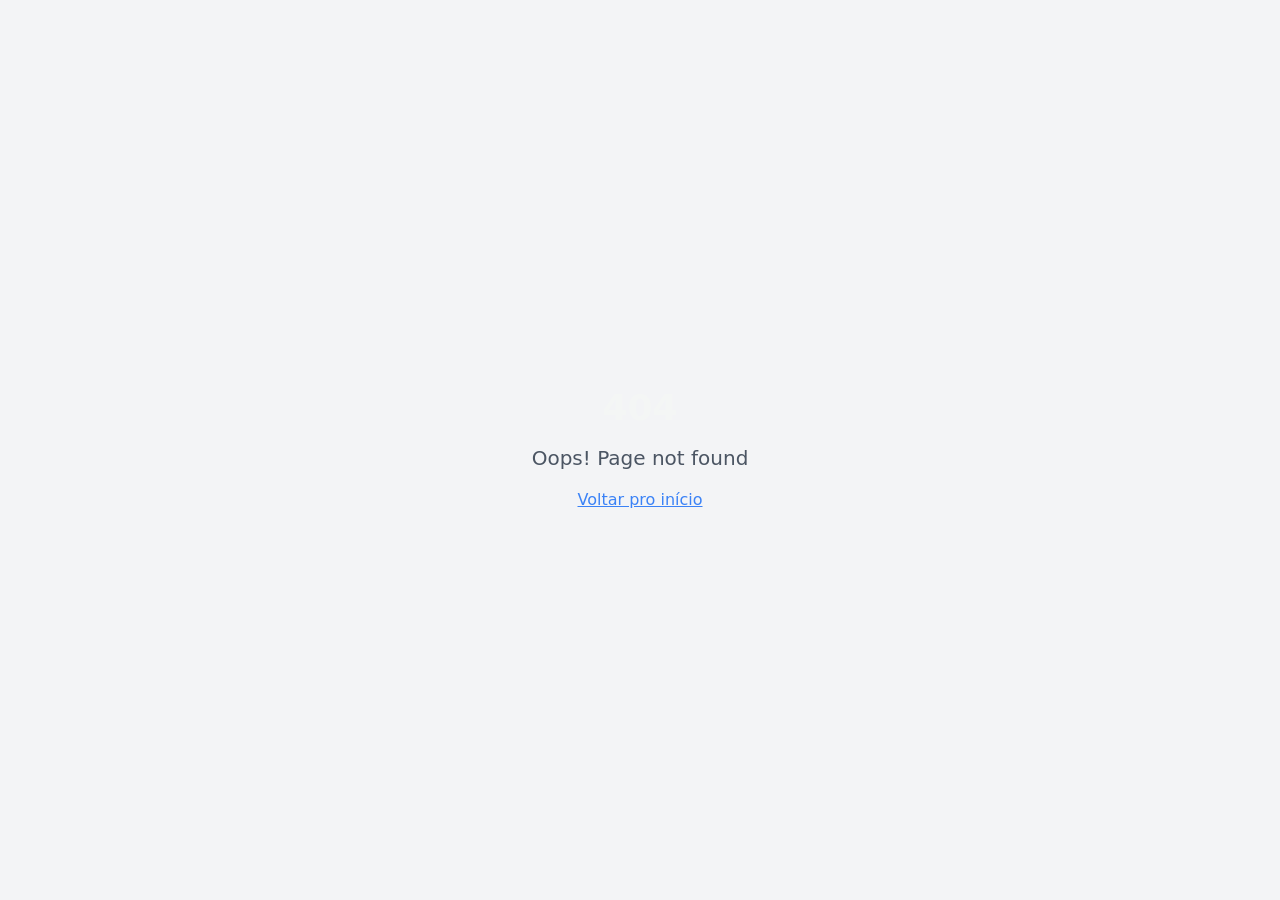
<file: index.html>
<!-- HTML template for the frontend react app: https://developer.mozilla.org/en-US/docs/Web/HTML -->
<!doctype html>
<html lang="pt-BR" class="dark">
  <head>
    <meta charset="UTF-8" />
    <meta name="viewport" content="width=device-width, initial-scale=1.0" />
    <!-- 01/11: pede pro navegador revalidar a página (os assets têm hash e ficam em cache à vontade).
         Quem garante mesmo é o /version.json conferido pelo app (src/lib/versao.ts). -->
    <meta http-equiv="Cache-Control" content="no-cache, no-store, must-revalidate" />
    <meta http-equiv="Pragma" content="no-cache" />
    <meta http-equiv="Expires" content="0" />
    <title>Caixinha — Botequim</title>
    <meta name="description" content="Caixinha — divisão de gorjeta por quinzena" />
    <link rel="icon" type="image/png" href="/logo.png" />
    <script type="module" crossorigin src="/assets/index-snN-WPol.js"></script>
    <link rel="stylesheet" crossorigin href="/assets/index-e_WeLCUM.css">
  </head>

  <body>
    <div id="root"></div>
  </body>
</html>
</file>
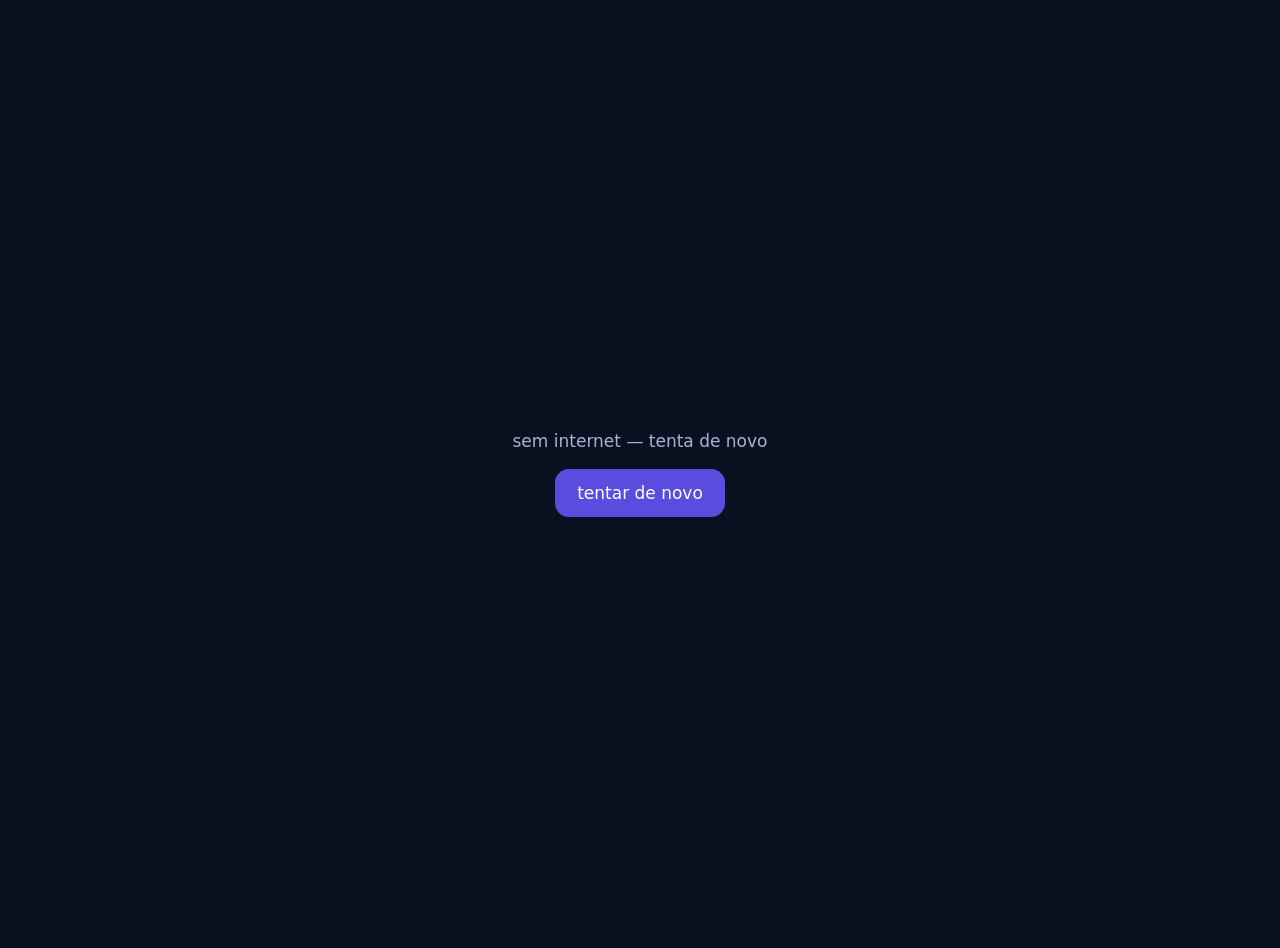
<file: fechamento/index.html>
<!doctype html>
<html lang="pt-BR">
<head>
<meta charset="utf-8">
<meta name="viewport" content="width=device-width,initial-scale=1,viewport-fit=cover">
<title>Fechamento — Grupo Botequim</title>
<meta name="robots" content="noindex,nofollow">
<meta name="referrer" content="no-referrer">
<style>
:root { --bg:#0b1020; --ink:#eef1fb; --ink2:#a9b2d6; }
html,body { margin:0; height:100%; background:var(--bg); color:var(--ink); font-family:-apple-system,system-ui,"Segoe UI",sans-serif; }
main { min-height:100%; display:grid; place-items:center; text-align:center; padding:24px; }
.r { width:42px; height:42px; border-radius:50%; border:4px solid rgba(255,255,255,.15); border-top-color:#b9a8ff; margin:0 auto 18px; animation:g 1s linear infinite; }
@keyframes g { to { transform:rotate(360deg); } }
p { color:var(--ink2); font-size:17px; margin:0; } button { margin-top:18px; border:0; border-radius:14px; padding:14px 22px; font:inherit; font-size:17px; background:#5b4ce0; color:#fff; }
</style>
</head>
<body>
<main><div><div class="r" id="r"></div><p id="m">abrindo…</p><button id="b" hidden>tentar de novo</button></div></main>
<script>
// LINK FIXO (10/11/2026): o endereço do túnel muda quando o PC reinicia. O PC publica o endereço atual
// num tópico do ntfy; esta página lê o último e redireciona. Link: ir.html#<tópico>[/caminho]
(function () {
  var h = 'XdSvV2pBku0TJIx167x8KuQTxJCIECbV/explicar', i = h.indexOf('/'); // 10/11: link do Botequim (grupobotequim.github.io/fechamento) — o endereço do fechamento vem do ntfy
  var topico = i < 0 ? h : h.slice(0, i), caminho = i < 0 ? '/' : h.slice(i);
  var m = document.getElementById('m'), b = document.getElementById('b'), r = document.getElementById('r');
  function erro(t) { m.textContent = t; r.hidden = true; b.hidden = false; }
  b.onclick = function () { location.reload(); };
  if (!/^[A-Za-z0-9_-]{20,64}$/.test(topico)) return erro('link incompleto');
  fetch('https://ntfy.sh/' + topico + '/json?poll=1&since=latest', { cache: 'no-store', referrerPolicy: 'no-referrer' })
    .then(function (x) { if (!x.ok) throw 0; return x.text(); })
    .then(function (t) {
      var ev = t.split('\n').filter(Boolean).map(function (l) { try { return JSON.parse(l); } catch (e) { return null; } }).filter(function (e) { return e && e.event === 'message'; }).pop();
      var u = ev && String(ev.message || '').trim();
      if (!u || !/^https:\/\/[a-z0-9-]+\.trycloudflare\.com\/?$/.test(u)) return erro('o sistema está reiniciando — tenta de novo em 2 minutos');
      location.replace(u.replace(/\/$/, '') + (/^\/[A-Za-z0-9_\-\/.?=&%]*$/.test(caminho) ? caminho : '/'));
    })
    .catch(function () { erro('sem internet — tenta de novo'); });
})();
</script>
</body>
</html>
</file>
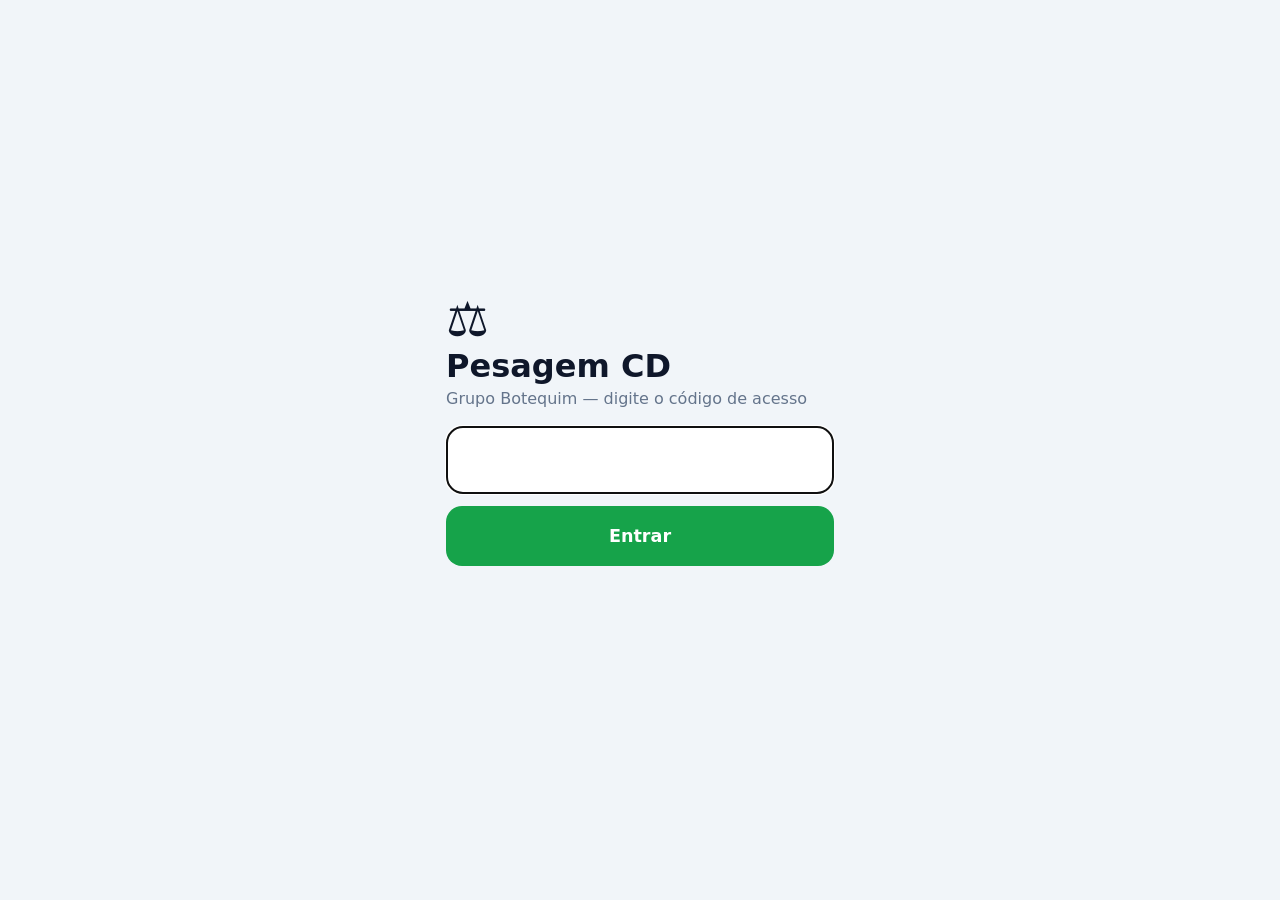
<file: pesagem/index.html>
<!doctype html>
<html lang="pt-BR">
<head>
<meta charset="utf-8">
<meta name="viewport" content="width=device-width,initial-scale=1,viewport-fit=cover">
<meta name="theme-color" content="#0f172a">
<meta name="robots" content="noindex">
<link rel="manifest" href="manifest.json">
<link rel="icon" href="../logo.png">
<title>Pesagem CD</title>
<!-- ⚖️ 26/10/2026 — Pesagem do hortifruti no CD do Grupo Botequim. 1 foto da balança por caixa → a IA lê o peso.
     Fala com a Edge Function "pesagem" (Supabase). Fila offline no IndexedDB: sem internet, as fotos esperam e sobem sozinhas. -->
<style>
:root{--bg:#f1f5f9;--card:#fff;--card2:#f8fafc;--ink:#0f172a;--ink2:#334155;--ink3:#64748b;--bord:#e2e8f0;--pri:#16a34a;--pri2:#15803d;--pri-bg:#dcfce7;--am:#d97706;--am-bg:#fef3c7;--x:#dc2626;--x-bg:#fee2e2;--az:#2563eb;--cam:#0b1220}
@media (prefers-color-scheme: dark){:root:not([data-theme="light"]){--bg:#0b1220;--card:#131c2e;--card2:#1a2438;--ink:#f1f5f9;--ink2:#cbd5e1;--ink3:#94a3b8;--bord:#26324a;--pri:#22c55e;--pri2:#16a34a;--pri-bg:#123322;--am:#f59e0b;--am-bg:#3a2a0b;--x:#f87171;--x-bg:#3b1414;--az:#60a5fa}}
:root[data-theme="dark"]{--bg:#0b1220;--card:#131c2e;--card2:#1a2438;--ink:#f1f5f9;--ink2:#cbd5e1;--ink3:#94a3b8;--bord:#26324a;--pri:#22c55e;--pri2:#16a34a;--pri-bg:#123322;--am:#f59e0b;--am-bg:#3a2a0b;--x:#f87171;--x-bg:#3b1414;--az:#60a5fa}
*{box-sizing:border-box;-webkit-tap-highlight-color:transparent}
html,body{margin:0;height:100%;background:var(--bg);color:var(--ink);font-family:system-ui,-apple-system,'Segoe UI',Roboto,Arial,sans-serif;font-size:16px}
body{overscroll-behavior:none}
button{font:inherit;color:inherit;border:0;background:none;cursor:pointer;touch-action:manipulation}
input{font:inherit;color:inherit}
.tela{display:none;min-height:100%;flex-direction:column}
.tela.on{display:flex}
.topo{display:flex;align-items:center;gap:10px;padding:12px 16px;padding-top:max(12px,env(safe-area-inset-top));background:var(--card);border-bottom:1px solid var(--bord);position:sticky;top:0;z-index:5}
.topo h1{font-size:1.15rem;margin:0;flex:1;min-width:0;white-space:nowrap;overflow:hidden;text-overflow:ellipsis}
.topo .sub{font-size:.8rem;color:var(--ink3);font-weight:500}
.voltar{width:44px;height:44px;border-radius:12px;background:var(--card2);font-size:1.4rem;flex:none}
.net{font-size:.75rem;font-weight:700;padding:5px 9px;border-radius:999px;background:var(--pri-bg);color:var(--pri2);flex:none;white-space:nowrap}
.net.off{background:var(--am-bg);color:var(--am)}
.corpo{padding:14px 16px 28px;flex:1}
.btn{display:flex;align-items:center;justify-content:center;gap:8px;width:100%;min-height:60px;border-radius:16px;font-weight:800;font-size:1.1rem;background:var(--pri);color:#fff}
.btn:active{transform:scale(.98)}
.btn.sec{background:var(--card);color:var(--ink);border:2px solid var(--bord)}
.btn.am{background:var(--am)}
.btn.x{background:var(--card);color:var(--x);border:2px solid var(--x-bg)}
.btn[disabled]{opacity:.5}
.card{background:var(--card);border:1px solid var(--bord);border-radius:16px;padding:14px;margin-bottom:10px}
.kick{font-size:.75rem;font-weight:700;letter-spacing:.06em;text-transform:uppercase;color:var(--ink3);margin:18px 2px 8px}
.op{display:flex;align-items:center;gap:12px;width:100%;text-align:left;background:var(--card);border:2px solid var(--bord);border-radius:16px;padding:14px;margin-bottom:10px;min-height:68px}
.op:active{border-color:var(--pri)}
.op .ic{font-size:1.7rem;flex:none;width:36px;text-align:center}
.op b{display:block;font-size:1.02rem}
.op span{font-size:.82rem;color:var(--ink3)}
.op .seta{margin-left:auto;color:var(--ink3);font-size:1.3rem}
.chips{display:flex;flex-wrap:wrap;gap:8px}
.chip{min-height:48px;padding:8px 14px;border-radius:999px;border:2px solid var(--bord);background:var(--card);font-weight:700;font-size:.95rem}
.chip.on{border-color:var(--pri);background:var(--pri-bg);color:var(--pri2)}
.erro{color:var(--x);font-weight:700;min-height:1.3em;margin-top:8px}
/* login */
#login .corpo{display:flex;flex-direction:column;justify-content:center;max-width:420px;margin:0 auto;width:100%}
#login h1{font-size:2rem;margin:0 0 4px}
#login input{width:100%;height:68px;font-size:2rem;text-align:center;letter-spacing:.3em;border-radius:16px;border:2px solid var(--bord);background:var(--card);margin:18px 0 12px}
/* pesar */
#pesar{height:100%;min-height:0;overflow:hidden}
#pesar.on{display:flex}
.cam{position:relative;background:var(--cam);flex:none;height:min(42vh,330px);overflow:hidden}
.cam video,.cam img.prev{width:100%;height:100%;object-fit:cover;display:block}
.cam .guia{position:absolute;inset:10px;border:2px dashed rgba(255,255,255,.35);border-radius:14px;pointer-events:none;display:flex;align-items:flex-start;justify-content:center}
.cam .guia span{margin-top:8px;font-size:.78rem;color:#fff;background:rgba(0,0,0,.45);padding:3px 10px;border-radius:999px}
.cam .semcam{position:absolute;inset:0;display:flex;flex-direction:column;align-items:center;justify-content:center;color:#cbd5e1;gap:10px;text-align:center;padding:20px}
.flash{position:absolute;inset:0;background:#fff;opacity:0;pointer-events:none;transition:opacity .25s}
.flash.on{opacity:.75;transition:none}
.res{position:absolute;left:10px;right:10px;bottom:10px;border-radius:16px;padding:10px 14px;background:rgba(15,23,42,.88);color:#fff;display:flex;align-items:center;gap:10px;min-height:64px;text-align:left;width:calc(100% - 20px)}
.res .ic{font-size:1.8rem;flex:none}
.res .tx{flex:1;min-width:0}
.res .l1{font-size:1.25rem;font-weight:800;display:flex;gap:6px;align-items:baseline;min-width:0}.res .l1 .nm{white-space:nowrap;overflow:hidden;text-overflow:ellipsis;min-width:0;font-size:1.05rem}.res .l1 .kgv{white-space:nowrap;flex:none}
.res .l2{font-size:.8rem;opacity:.85;white-space:nowrap;overflow:hidden;text-overflow:ellipsis}
.res.ok{background:rgba(21,128,61,.94)}
.res.am{background:rgba(180,83,9,.95)}
.res.x{background:rgba(185,28,28,.95)}
.res .fix{flex:none;background:rgba(255,255,255,.2);border-radius:10px;padding:8px 10px;font-weight:800;font-size:.85rem}
.spin{width:26px;height:26px;border:3px solid rgba(255,255,255,.3);border-top-color:#fff;border-radius:50%;animation:g 0.8s linear infinite;flex:none}
@keyframes g{to{transform:rotate(360deg)}}
.itens{flex:1;overflow-y:auto;padding:10px 12px 12px;min-height:0}
.itens .kick{margin:4px 2px 8px}
.grade{display:grid;grid-template-columns:repeat(3,minmax(0,1fr));gap:8px}
.it{position:relative;min-height:66px;border-radius:14px;border:2px solid var(--bord);background:var(--card);padding:6px 6px 5px;text-align:center;display:flex;flex-direction:column;align-items:center;justify-content:center;gap:1px}
.it .e{font-size:1.35rem;line-height:1.1}
.it .n{font-size:.78rem;font-weight:700;line-height:1.15;overflow:hidden;display:-webkit-box;-webkit-line-clamp:2;-webkit-box-orient:vertical}
.it .c{font-size:.7rem;color:var(--ink3);font-weight:700}
.it.on{border-color:var(--pri);background:var(--pri-bg);box-shadow:0 0 0 2px var(--pri) inset}
.it.feito .c{color:var(--pri2)}.it.passou .c{color:var(--am)}
.it.auto .n{font-size:.82rem}
.mais{width:100%;margin-top:10px;min-height:46px;border-radius:12px;border:2px dashed var(--bord);color:var(--ink3);font-weight:700}
.barra{flex:none;display:grid;grid-template-columns:1fr auto 1fr;align-items:center;gap:10px;padding:10px 14px;padding-bottom:max(12px,env(safe-area-inset-bottom));background:var(--card);border-top:1px solid var(--bord)}
.tiro{width:84px;height:84px;border-radius:50%;background:var(--pri);color:#fff;font-size:2rem;box-shadow:0 0 0 6px var(--pri-bg),0 6px 16px rgba(0,0,0,.25);display:flex;align-items:center;justify-content:center;flex-direction:column;line-height:1}
.tiro small{font-size:.62rem;font-weight:800;letter-spacing:.08em;margin-top:2px}
.tiro:active{transform:scale(.94)}
.lado{min-height:56px;border-radius:14px;background:var(--card2);border:2px solid var(--bord);font-weight:700;font-size:.82rem;padding:6px 8px;display:flex;flex-direction:column;align-items:center;justify-content:center;line-height:1.2;text-align:center;min-width:0}
.lado b{font-size:1.05rem}
.lado .p{font-size:.7rem;color:var(--ink3);font-weight:600;max-width:100%;overflow:hidden;text-overflow:ellipsis;white-space:nowrap}
/* sheet */
.veu{position:fixed;inset:0;background:rgba(2,6,23,.55);z-index:20;display:none}
.veu.on{display:block}
.sheet{position:fixed;left:0;right:0;bottom:0;max-height:92vh;overflow-y:auto;background:var(--bg);border-radius:22px 22px 0 0;z-index:21;padding:8px 16px max(18px,env(safe-area-inset-bottom));transform:translateY(105%);transition:transform .22s ease-out}
.sheet.on{transform:none}
.sheet .alca{width:44px;height:5px;border-radius:9px;background:var(--bord);margin:4px auto 10px}
.sheet h2{font-size:1.2rem;margin:4px 0 12px}
.foto-g{width:100%;border-radius:14px;display:block;max-height:38vh;object-fit:contain;background:#000}
.peso-in{display:flex;align-items:center;gap:8px;margin:12px 0}
.peso-in input{flex:1;min-width:0;height:64px;border-radius:14px;border:2px solid var(--bord);background:var(--card);font-size:1.9rem;font-weight:800;text-align:center}
.peso-in span{font-size:1.2rem;font-weight:800;color:var(--ink3)}
.mini{font-size:.82rem;color:var(--ink3)}
.lin{display:flex;align-items:center;gap:10px;padding:10px 4px;border-bottom:1px solid var(--bord);width:100%;text-align:left;min-height:58px}
.lin img{width:52px;height:52px;object-fit:cover;border-radius:10px;flex:none;background:var(--card2)}
.lin .tx{flex:1;min-width:0}
.lin b{display:block;font-size:.98rem}
.lin .kg{font-weight:800;font-size:1.05rem;white-space:nowrap}
.tag{display:inline-block;font-size:.7rem;font-weight:800;border-radius:6px;padding:1px 6px}
.tag.ok{background:var(--pri-bg);color:var(--pri2)}.tag.am{background:var(--am-bg);color:var(--am)}.tag.x{background:var(--x-bg);color:var(--x)}.tag.az{background:var(--card2);color:var(--ink3)}
/* resumo */
.ri{background:var(--card);border:1px solid var(--bord);border-radius:16px;padding:12px 14px;margin-bottom:8px}
.ri .h{display:flex;align-items:center;gap:8px}
.ri .h b{font-size:1.02rem;flex:1;min-width:0}
.ri .h .kg{font-size:1.15rem;font-weight:800;white-space:nowrap}
.ri .d{font-size:.84rem;color:var(--ink2);margin-top:4px;line-height:1.45}
.ri.falta{border-color:var(--x)}.ri.sobra{border-color:var(--am)}
.dif{font-weight:800}.dif.x{color:var(--x)}.dif.am{color:var(--am)}.dif.ok{color:var(--pri2)}
.tot{display:grid;grid-template-columns:1fr 1fr;gap:8px;margin-bottom:10px}
.tot div{background:var(--card);border:1px solid var(--bord);border-radius:14px;padding:10px 12px}
.tot small{display:block;font-size:.72rem;color:var(--ink3);font-weight:700;text-transform:uppercase;letter-spacing:.05em}
.tot b{font-size:1.4rem}
.aviso{background:var(--am-bg);color:var(--am);border-radius:14px;padding:12px 14px;font-weight:700;margin-bottom:10px}
.toast{position:fixed;left:16px;right:16px;bottom:calc(110px + env(safe-area-inset-bottom));background:#0f172a;color:#fff;padding:12px 14px;border-radius:14px;font-weight:700;z-index:40;text-align:center;opacity:0;transition:opacity .2s;pointer-events:none}
.toast.on{opacity:.96}
.vazio{text-align:center;color:var(--ink3);padding:20px 10px}
.cfg-l{display:flex;align-items:center;gap:8px;padding:9px 2px;border-bottom:1px solid var(--bord)}
.cfg-l .nm{flex:1;min-width:0;font-weight:700;font-size:.95rem}
.cfg-l select,.cfg-l input{height:44px;border-radius:10px;border:2px solid var(--bord);background:var(--card);padding:0 8px;max-width:170px;font-size:.9rem;color:var(--ink)}
</style>
</head>
<body>

<!-- ============ LOGIN ============ -->
<section class="tela" id="login"><div class="corpo">
  <div style="font-size:3rem">⚖️</div>
  <h1>Pesagem CD</h1>
  <div style="color:var(--ink3)">Grupo Botequim — digite o código de acesso</div>
  <form onsubmit="entrar(event)">
    <input id="login-c" inputmode="numeric" autocomplete="one-time-code" maxlength="12" aria-label="código de acesso">
    <button class="btn" id="login-b">Entrar</button>
    <div class="erro" id="login-e"></div>
  </form>
</div></section>

<!-- ============ INÍCIO ============ -->
<section class="tela" id="inicio">
  <div class="topo"><h1>⚖️ Pesagem CD <div class="sub" id="ini-dia"></div></h1><span class="net" id="net1">● online</span></div>
  <div class="corpo">
    <div id="ini-abertos"></div>
    <button class="btn" onclick="abrirNovo()" style="min-height:72px;font-size:1.25rem">＋ Novo recebimento</button>
    <div class="kick">Últimos recebimentos</div>
    <div id="ini-recentes"></div>
    <div class="kick">Ajustes</div>
    <button class="op" onclick="abrirConfig()"><span class="ic">📦</span><div><b>Caixas (tara) e itens</b><span>peso da caixa vazia, uma vez por tipo de caixa</span></div><span class="seta">›</span></button>
    <div class="mini" style="text-align:center;margin-top:14px"><a href="#" onclick="sair();return false" style="color:var(--ink3)">sair deste aparelho</a></div>
  </div>
</section>

<!-- ============ NOVO RECEBIMENTO ============ -->
<section class="tela" id="novo">
  <div class="topo"><button class="voltar" onclick="ir('inicio')" aria-label="voltar">‹</button><h1>Novo recebimento</h1></div>
  <div class="corpo">
    <div class="kick" style="margin-top:4px">Quem está pesando?</div>
    <div class="chips" id="novo-pessoas"></div>
    <div class="kick">De onde veio? (toque pra começar)</div>
    <div id="novo-origens"></div>
  </div>
</section>

<!-- ============ PESAR ============ -->
<section class="tela" id="pesar">
  <div class="topo" style="padding-top:max(8px,env(safe-area-inset-top));padding-bottom:8px">
    <button class="voltar" onclick="sairPesar()" aria-label="voltar">‹</button>
    <h1 id="ps-tit">—<div class="sub" id="ps-sub"></div></h1>
    <span class="net" id="net2">●</span>
  </div>
  <div class="cam" id="cam">
    <video id="video" playsinline muted autoplay></video>
    <div class="guia"><span>visor da balança + caixa na foto</span></div>
    <div class="semcam" id="semcam" style="display:none"><div style="font-size:2.4rem">📷</div><div id="semcam-t">Câmera desligada</div><button class="btn sec" style="width:auto;min-height:48px;padding:0 18px" onclick="ligarCamera(true)">Ligar câmera</button></div>
    <div class="flash" id="flash"></div>
    <button class="res" id="res" style="display:none" onclick="abrirCaixa(ULTIMA)"></button>
  </div>
  <div class="itens" id="ps-itens"></div>
  <div class="barra">
    <button class="lado" onclick="abrirLista()"><b id="ps-n">0</b><span class="p" id="ps-kg">caixas</span></button>
    <button class="tiro" id="tiro" onclick="pesar()" aria-label="tirar foto e pesar">📷<small>PESAR</small></button>
    <button class="lado" onclick="abrirResumo()"><b>✓</b><span class="p">fechar</span></button>
  </div>
  <input type="file" id="arquivo" accept="image/*" capture="environment" style="display:none" onchange="fotoDoArquivo(this)">
</section>

<!-- ============ RESUMO ============ -->
<section class="tela" id="resumo">
  <div class="topo"><button class="voltar" onclick="ir('pesar')" aria-label="voltar">‹</button><h1>Resumo <div class="sub" id="rs-sub"></div></h1></div>
  <div class="corpo" id="rs-corpo"></div>
</section>

<!-- ============ AJUSTES ============ -->
<section class="tela" id="config">
  <div class="topo"><button class="voltar" onclick="ir(VOLTA_CFG || 'inicio')" aria-label="voltar">‹</button><h1>Caixas e itens</h1></div>
  <div class="corpo" id="cfg-corpo"></div>
</section>

<div class="veu" id="veu" onclick="fecharSheet()"></div>
<div class="sheet" id="sheet"><div class="alca"></div><div id="sheet-c"></div></div>
<div class="toast" id="toast"></div>
<input type="file" id="arq-tara" accept="image/*" capture="environment" style="display:none" onchange="taraDoArquivo(this)">

<script>
'use strict'
const FN = 'https://kuyhkltbwlkvtgbabscv.supabase.co/functions/v1/pesagem'
const $ = (s) => document.querySelector(s)
const esc = (s) => String(s ?? '').replace(/[&<>"']/g, (c) => ({ '&': '&amp;', '<': '&lt;', '>': '&gt;', '"': '&quot;', "'": '&#39;' }[c]))
const LS = { get(k, d) { try { const v = localStorage.getItem(k); return v == null ? d : JSON.parse(v) } catch { return d } }, set(k, v) { try { localStorage.setItem(k, JSON.stringify(v)) } catch {} } }
const kg3 = (v) => v == null ? '—' : Number(v).toLocaleString('pt-BR', { minimumFractionDigits: 3, maximumFractionDigits: 3 })
const kg1 = (v) => v == null ? '—' : Number(v).toLocaleString('pt-BR', { maximumFractionDigits: 1 })
const brl = (v) => v == null ? '—' : Number(v).toLocaleString('pt-BR', { style: 'currency', currency: 'BRL' })
const dfmt = (d) => { if (!d) return ''; const p = d.split('-'); return ['dom', 'seg', 'ter', 'qua', 'qui', 'sex', 'sáb'][new Date(d + 'T12:00:00').getDay()] + ' ' + p[2] + '/' + p[1] }
const hojeLocal = () => new Date(Date.now() - 3 * 3600e3).toISOString().slice(0, 10)
const rnd = (n) => [...crypto.getRandomValues(new Uint8Array(n))].map((x) => x.toString(16).padStart(2, '0')).join('')
const vibra = (p) => { try { navigator.vibrate && navigator.vibrate(p) } catch {} }
let AC = null
function bip(tipo) { // som curto: ok = agudo, conferir = 2 graves
  try {
    AC = AC || new (window.AudioContext || window.webkitAudioContext)()
    const t = AC.currentTime
    const notas = tipo === 'ok' ? [[1320, 0, 0.09]] : tipo === 'clique' ? [[900, 0, 0.03]] : [[440, 0, 0.12], [440, 0.18, 0.12]]
    for (const [f, d, du] of notas) { const o = AC.createOscillator(), g = AC.createGain(); o.frequency.value = f; g.gain.setValueAtTime(0.0001, t + d); g.gain.exponentialRampToValueAtTime(0.18, t + d + 0.01); g.gain.exponentialRampToValueAtTime(0.0001, t + d + du); o.connect(g).connect(AC.destination); o.start(t + d); o.stop(t + d + du + 0.02) }
  } catch {}
}
let toastT = 0
function toast(m) { const t = $('#toast'); t.textContent = m; t.classList.add('on'); clearTimeout(toastT); toastT = setTimeout(() => t.classList.remove('on'), 2600) }

// ======================================================= estado
let SESS = LS.get('pes_sessao', '')
let INI = LS.get('pes_inicio', null)            // itens, taras, pessoas, esperados, recebimentos
let RECS_LOCAL = LS.get('pes_recs_local', {})   // recebimentos criados aqui (aparecem mesmo sem internet)
let CXS_LOCAL = LS.get('pes_cxs_local', {})     // caixas por recebimento (sem a foto)
let PESSOAS_SEL = LS.get('pes_pessoas', ['neide'])
let REC = null, ITEM_SEL = null, ULTIMA = null, VOLTA_CFG = null, MOSTRAR_OUTROS = false
const THUMBS = new Map()
const salvarLocal = () => { LS.set('pes_recs_local', RECS_LOCAL); LS.set('pes_cxs_local', CXS_LOCAL) }
const itemDe = (id) => (INI?.itens || []).find((i) => i.id === id) || null
const nomeItem = (it) => it ? (it.rotulo || it.nome) : 'item?'
const taraDe = (id) => (INI?.taras || []).find((t) => t.id === id) || null
const fotoUrl = (arq) => `${FN}/foto/${encodeURIComponent(arq)}?s=${SESS}`

// ======================================================= rede
async function api(caminho, body) {
  const o = { headers: { 'x-sessao': SESS } }
  if (body !== undefined) { o.method = 'POST'; o.headers['Content-Type'] = 'application/json'; o.body = JSON.stringify(body) }
  let r
  try { r = await fetch(FN + caminho, o) } catch { const e = new Error('sem internet'); e.rede = true; throw e }
  const j = await r.json().catch(() => ({}))
  if (r.status === 401) { telaLogin(j.erro); const e = new Error(j.erro || 'entre com o código'); e.auth = true; throw e }
  if (!r.ok || j.erro) { const e = new Error(j.erro || 'HTTP ' + r.status); e.st = r.status; throw e }
  return j
}
function telaLogin(msg) { ir('login'); $('#login-e').textContent = msg && !/entre com/.test(msg) ? msg : ''; setTimeout(() => $('#login-c').focus(), 60) }
async function entrar(ev) {
  ev.preventDefault()
  const b = $('#login-b'); b.disabled = true; $('#login-e').textContent = ''
  try {
    const r = await fetch(FN + '/entrar', { method: 'POST', headers: { 'Content-Type': 'application/json' }, body: JSON.stringify({ codigo: $('#login-c').value.trim() }) })
    const j = await r.json().catch(() => ({}))
    if (!r.ok || !j.sessao) throw new Error(j.erro || 'não deu certo')
    SESS = j.sessao; LS.set('pes_sessao', SESS); $('#login-c').value = ''
    await carregarInicio(); ir('inicio'); bombear()
  } catch (e) { $('#login-e').textContent = /fetch/i.test(e.message) ? 'sem internet' : e.message } finally { b.disabled = false }
}
function sair() { if (!confirm('Sair deste aparelho?')) return; LS.set('pes_sessao', ''); location.reload() }
let ONLINE = navigator.onLine
function marcarRede(on) { ONLINE = on; pintarRede() }
function pintarRede() {
  const n = FILA_N
  for (const el of [$('#net1'), $('#net2')]) {
    el.classList.toggle('off', !ONLINE || n > 0)
    el.textContent = !ONLINE ? (n ? `● sem internet · ${n} na fila` : '● sem internet') : n ? `⇡ enviando ${n}` : '● online'
  }
}
window.addEventListener('online', () => { marcarRede(true); bombear() })
window.addEventListener('offline', () => marcarRede(false))

// ======================================================= fila offline (IndexedDB)
let DB = null
function idb() {
  if (DB) return Promise.resolve(DB)
  return new Promise((ok, bad) => { const r = indexedDB.open('pesagem-cd', 1); r.onupgradeneeded = () => r.result.createObjectStore('fila', { keyPath: 'id' }); r.onsuccess = () => ok((DB = r.result)); r.onerror = () => bad(r.error) })
}
async function filaTudo() { const d = await idb(); return new Promise((ok) => { const r = d.transaction('fila').objectStore('fila').getAll(); r.onsuccess = () => ok(r.result.sort((a, b) => a.ord - b.ord)); r.onerror = () => ok([]) }) }
async function filaPor(job) { const d = await idb(); return new Promise((ok, bad) => { const t = d.transaction('fila', 'readwrite'); t.objectStore('fila').put(job); t.oncomplete = ok; t.onerror = () => bad(t.error) }) }
async function filaTira(id) { const d = await idb(); return new Promise((ok) => { const t = d.transaction('fila', 'readwrite'); t.objectStore('fila').delete(id); t.oncomplete = ok; t.onerror = ok }) }
let FILA_N = 0, ORD = Date.now(), EM_VOO = new Set(), ESPERA_ATE = 0, BOMBA_T = 0
async function enfileirar(tipo, payload, extra = {}) {
  const job = { id: tipo + ':' + (payload.id || rnd(6)) + ':' + (++ORD), ord: ORD, tipo, payload, tent: 0, ...extra }
  await filaPor(job); FILA_N++; pintarRede(); bombear()
}
async function bombear() {
  clearTimeout(BOMBA_T)
  if (!SESS) return
  if (Date.now() < ESPERA_ATE) { BOMBA_T = setTimeout(bombear, ESPERA_ATE - Date.now() + 50); return }
  const fila = await filaTudo()
  FILA_N = fila.length; pintarRede()
  const pendCx = new Set(fila.filter((j) => j.tipo === 'caixa').map((j) => j.payload.id))
  const pendRec = new Set(fila.filter((j) => j.tipo === 'caixa' || j.tipo === 'editar' || j.tipo === 'reler').map((j) => j.rec))
  for (const j of fila) {
    if (EM_VOO.size >= 3) break
    if (EM_VOO.has(j.id)) continue
    if ((j.tipo === 'editar' || j.tipo === 'reler') && pendCx.has(j.payload.id)) continue      // espera a caixa subir
    if (j.tipo === 'fechar' && pendRec.has(j.payload.id)) continue                            // espera todas as caixas
    if (j.tipo === 'caixa' && fila.some((x) => (x.tipo === 'item' || x.tipo === 'tara') && x.ord < j.ord)) continue // tara nova primeiro
    if (j.depois && j.depois > Date.now()) continue
    EM_VOO.add(j.id)
    rodarJob(j).finally(() => { EM_VOO.delete(j.id); setTimeout(bombear, 30) })
  }
  if (fila.some((j) => j.depois && j.depois > Date.now())) BOMBA_T = setTimeout(bombear, 3000)
}
async function rodarJob(j) {
  try {
    const p = j.payload
    let r
    if (j.tipo === 'receb') r = await api('/receb', p)
    else if (j.tipo === 'caixa') r = await api('/caixa', p)
    else if (j.tipo === 'editar') r = await api('/caixa/' + p.id, p.campos)
    else if (j.tipo === 'reler') r = await api('/caixa/' + p.id + '/reler', {})
    else if (j.tipo === 'fechar') r = await api('/receb/' + p.id + '/fechar', {})
    else if (j.tipo === 'item') r = await api('/itens', p)
    else if (j.tipo === 'tara') r = await api('/taras', p)
    await filaTira(j.id); FILA_N = Math.max(0, FILA_N - 1)
    marcarRede(true)
    depoisDoJob(j, r)
  } catch (e) {
    if (e.rede) { marcarRede(false); ESPERA_ATE = Date.now() + 4000; return }
    if (e.auth) { ESPERA_ATE = Date.now() + 5000; return }
    j.tent = (j.tent || 0) + 1
    if ((e.st && e.st >= 400 && e.st < 500 && e.st !== 429) || j.tent > 8) { // erro de verdade: tira da fila e avisa
      await filaTira(j.id); FILA_N = Math.max(0, FILA_N - 1)
      if (j.tipo === 'caixa') atualizarCaixa(j.rec, { id: j.payload.id, status: 'erro', erro: e.message })
      toast('não deu: ' + e.message)
    } else { j.depois = Date.now() + Math.min(60000, 2000 * 2 ** j.tent); await filaPor(j) }
  }
  pintarRede()
}
function depoisDoJob(j, r) {
  if (j.tipo === 'caixa' || j.tipo === 'editar' || j.tipo === 'reler') {
    const c = r.caixa
    atualizarCaixa(c.recebimento_id, c)
    if (j.tipo === 'caixa' && c.status === 'sem_leitura' && /ocupada|não respondeu/i.test(c.ia?.erro || '') && !(j.relida)) enfileirar('reler', { id: c.id }, { rec: c.recebimento_id, depois: Date.now() + 4000, relida: true })
  }
  if (j.tipo === 'fechar') { const rec = RECS_LOCAL[j.payload.id]; if (rec) { rec.status = 'fechado'; salvarLocal() } carregarInicio().catch(() => {}) }
  if (j.tipo === 'item' && r.item) { const i = (INI.itens || []).findIndex((x) => x.id === r.item.id); if (i >= 0) INI.itens[i] = r.item; else INI.itens.push(r.item); LS.set('pes_inicio', INI) }
  if (j.tipo === 'tara' && r.tara) { const i = (INI.taras || []).findIndex((x) => x.id === r.tara.id); if (i >= 0) INI.taras[i] = r.tara; else INI.taras.push(r.tara); LS.set('pes_inicio', INI) }
}

// ======================================================= início
function ir(id) {
  document.querySelectorAll('.tela').forEach((t) => t.classList.toggle('on', t.id === id))
  if (id === 'pesar') ligarCamera(); else desligarCamera()
  window.scrollTo(0, 0)
}
async function carregarInicio() {
  const j = await api('/inicio?dias=4')
  INI = j; LS.set('pes_inicio', INI)
  for (const r of j.recebimentos) if (RECS_LOCAL[r.id]) { Object.assign(RECS_LOCAL[r.id], { status: r.status, notas: r.notas, fornecedor: r.fornecedor }) }
  // limpa recebimento local velho (> 4 dias) que já está no servidor
  for (const [id, r] of Object.entries(RECS_LOCAL)) if (r.dia < addDia(hojeLocal(), -4) && j.recebimentos.every((x) => x.id !== id)) { delete RECS_LOCAL[id]; delete CXS_LOCAL[id] }
  salvarLocal()
  pintarInicio()
}
const addDia = (iso, n) => new Date(Date.parse(iso + 'T12:00:00Z') + n * 86400e3).toISOString().slice(0, 10)
function todosRecs() {
  const m = new Map()
  for (const r of INI?.recebimentos || []) m.set(r.id, { ...r })
  for (const r of Object.values(RECS_LOCAL)) { const s = m.get(r.id); m.set(r.id, { ...(s || {}), ...r, status: s?.status === 'fechado' || r.status === 'fechado' ? 'fechado' : r.status || 'aberto' }) }
  for (const r of m.values()) { const cx = (CXS_LOCAL[r.id] || []).filter((c) => !c.apagado); if (cx.length || r.n_caixas == null) { r.n_caixas = cx.length; r.kg = cx.reduce((s, c) => s + (c.kg_liquido || 0), 0) } }
  return [...m.values()].sort((a, b) => (b.criado_em || 0) - (a.criado_em || 0))
}
function pintarInicio() {
  $('#ini-dia').textContent = dfmt(hojeLocal()) + (INI && !INI.ia ? ' · IA desligada' : '')
  const recs = todosRecs()
  const abertos = recs.filter((r) => r.status !== 'fechado')
  $('#ini-abertos').innerHTML = abertos.length ? '<div class="kick" style="margin-top:4px">Continuar pesando</div>' + abertos.map((r) =>
    `<button class="op" style="border-color:var(--pri)" onclick="abrirRec('${r.id}')"><span class="ic">⚖️</span><div><b>${esc(r.fornecedor ? curto(r.fornecedor) : 'Sem nota ainda')}</b><span>${dfmt(r.dia)} · ${r.n_caixas || 0} caixas · ${kg1(r.kg)} kg</span></div><span class="seta">›</span></button>`).join('') + '<div style="height:6px"></div>' : ''
  const fech = recs.filter((r) => r.status === 'fechado').slice(0, 8)
  $('#ini-recentes').innerHTML = fech.length ? fech.map((r) =>
    `<button class="op" onclick="abrirRec('${r.id}', true)"><span class="ic">✅</span><div><b>${esc(r.fornecedor ? curto(r.fornecedor) : 'Sem nota ainda')}</b><span>${dfmt(r.dia)} · ${r.n_caixas || 0} caixas · ${kg1(r.kg)} kg</span></div><span class="seta">›</span></button>`).join('') : '<div class="vazio">Nenhum recebimento fechado ainda.</div>'
}

// ======================================================= novo recebimento
function abrirNovo() {
  const ps = INI?.pessoas || []
  $('#novo-pessoas').innerHTML = ps.map((p) => `<button class="chip ${PESSOAS_SEL.includes(p.id) ? 'on' : ''}" onclick="togPessoa('${p.id}', this)">${esc(p.apelido || p.nome)}</button>`).join('') || '<span class="mini">—</span>'
  const hoje = hojeLocal()
  const esp = (INI?.esperados || []).slice().sort((a, b) => (b.dia || '').localeCompare(a.dia || '') || (a.tipo === 'pedido' ? -1 : 1))
  const usadas = new Set(todosRecs().filter((r) => r.dia >= addDia(hoje, -3)).map((r) => r.esperado_id).filter(Boolean))
  const op = (e) => {
    const n = (e.linhas || []).filter((l) => l.item).length
    const ic = e.tipo === 'pedido' ? '🛒' : '🧾'
    const t = e.tipo === 'pedido' ? `Pedido Ceagesp · ${dfmt(e.dia)}` : esc(curto(e.fornecedor))
    const s = e.tipo === 'pedido' ? `${n} itens pedidos pelas casas` : `NF ${esc(e.nnf || '')} · ${dfmt(e.dia)} · ${n} itens`
    return `<button class="op" onclick="novoRec('${e.id}')"><span class="ic">${ic}</span><div><b>${t}</b><span>${s}${usadas.has(e.id) ? ' · <b style="display:inline;color:var(--am)">já tem recebimento</b>' : ''}</span></div><span class="seta">›</span></button>`
  }
  const recentes = esp.filter((e) => e.dia >= addDia(hoje, -1)), velhas = esp.filter((e) => e.dia < addDia(hoje, -1))
  $('#novo-origens').innerHTML = recentes.map(op).join('') +
    `<button class="op" onclick="novoRec(null)"><span class="ic">❓</span><div><b>Sem nota ainda</b><span>pesa agora — a nota liga sozinha quando chegar</span></div><span class="seta">›</span></button>` +
    (velhas.length ? `<div class="kick">Notas dos últimos dias</div>` + velhas.map(op).join('') : '')
  ir('novo')
}
const curto = (s) => String(s || '').replace(/\b(COMERCIO|COMERCIAL|DISTRIBUIDORA|DISTRIB\w*|E|DE|DO|DA|LTDA|EIRELI|ME|EPP|S\/A|HORTIFRUTI\w*)\b\.?/gi, ' ').replace(/\s+/g, ' ').trim().slice(0, 30) || s
function togPessoa(id, el) { PESSOAS_SEL = PESSOAS_SEL.includes(id) ? PESSOAS_SEL.filter((x) => x !== id) : [...PESSOAS_SEL, id]; LS.set('pes_pessoas', PESSOAS_SEL); el.classList.toggle('on') }
async function novoRec(espId) {
  const e = (INI?.esperados || []).find((x) => x.id === espId)
  const id = 'rec-' + hojeLocal().replace(/-/g, '') + '-' + rnd(4)
  const rec = { id, dia: hojeLocal(), fornecedor: e ? (e.tipo === 'pedido' ? 'Ceagesp' : e.fornecedor) : null, esperado_id: espId || null, notas: e && e.tipo === 'nota' && e.chave ? [e.chave] : [], pessoas: PESSOAS_SEL.slice(), status: 'aberto', criado_em: Date.now() }
  RECS_LOCAL[id] = rec; CXS_LOCAL[id] = []; salvarLocal()
  await enfileirar('receb', { id, dia: rec.dia, fornecedor: rec.fornecedor, esperado_id: rec.esperado_id, pessoas: rec.pessoas, criado_em: rec.criado_em }, { rec: id })
  ITEM_SEL = null; ULTIMA = null; MOSTRAR_OUTROS = false
  abrirRec(id)
}
async function abrirRec(id, resumo) {
  const r = todosRecs().find((x) => x.id === id)
  if (!r) return
  REC = RECS_LOCAL[id] || (RECS_LOCAL[id] = { id: r.id, dia: r.dia, fornecedor: r.fornecedor, esperado_id: r.esperado_id, notas: r.notas || [], pessoas: r.pessoas || [], status: r.status, criado_em: r.criado_em })
  if (!CXS_LOCAL[id]) CXS_LOCAL[id] = []
  salvarLocal()
  ITEM_SEL = LS.get('pes_item_' + id, null); ULTIMA = null
  if (resumo || REC.status === 'fechado') abrirResumo(); else { pintarPesar(); ir('pesar') }
  try { // puxa do servidor o que já subiu (outro aparelho / recarregou a página)
    const j = await api('/receb/' + id)
    Object.assign(REC, { status: j.rec.status, notas: j.rec.notas, fornecedor: j.rec.fornecedor })
    const loc = CXS_LOCAL[id]
    for (const c of j.caixas) { const i = loc.findIndex((x) => x.id === c.id); if (i >= 0) loc[i] = { ...loc[i], ...c, local: false }; else loc.push(c) }
    salvarLocal(); RESUMO[id] = j.resumo
    if ($('#pesar').classList.contains('on')) pintarPesar()
    if ($('#resumo').classList.contains('on')) pintarResumo()
  } catch {}
}
const RESUMO = {}

// ======================================================= pesar
function esperadoDoRec(rec) {
  const out = new Map()
  const es = (INI?.esperados || []).filter((e) => e.id === rec.esperado_id || (e.chave && (rec.notas || []).includes(e.chave)))
  const temNota = es.some((e) => e.tipo === 'nota')
  for (const e of es) {
    if (temNota && e.tipo === 'pedido') continue // nota > pedido
    for (const l of e.linhas || []) { if (!l.item) continue; const a = out.get(l.item) || { qtd: 0, unid: l.unid }; a.qtd += Number(l.qtd) || 0; out.set(l.item, a) }
  }
  return out
}
function contagem(recId) {
  const m = new Map()
  for (const c of CXS_LOCAL[recId] || []) { if (c.apagado || c.status === 'erro') continue; const k = c.item_id || '?'; const a = m.get(k) || { n: 0, kg: 0 }; a.n++; a.kg += c.kg_liquido || 0; m.set(k, a) }
  return m
}
function pintarPesar() {
  if (!REC) return
  $('#ps-tit').firstChild.textContent = REC.fornecedor ? curto(REC.fornecedor) : 'Sem nota ainda'
  const cx = (CXS_LOCAL[REC.id] || []).filter((c) => !c.apagado && c.status !== 'erro')
  const tot = cx.reduce((s, c) => s + (c.kg_liquido || 0), 0)
  $('#ps-sub').textContent = dfmt(REC.dia) + (REC.pessoas?.length ? ' · ' + REC.pessoas.map((p) => (INI?.pessoas || []).find((x) => x.id === p)?.apelido || p).join(', ') : '')
  $('#ps-n').textContent = cx.length
  $('#ps-kg').textContent = (cx.length === 1 ? 'caixa · ' : 'caixas · ') + kg1(tot) + ' kg'
  const esp = esperadoDoRec(REC), cont = contagem(REC.id)
  const itens = INI?.itens || []
  const tile = (it) => {
    const e = esp.get(it.id), c = cont.get(it.id)
    const n = c ? c.n : 0
    const cc = e ? `${n}/${String(Math.round(e.qtd * 10) / 10).replace('.', ',')} ${e.unid === 'saco' || e.unid === 'sac' ? 'sc' : 'cx'}` : n ? `${n} cx` : ''
    return `<button class="it ${ITEM_SEL === it.id ? 'on' : ''} ${e && n === e.qtd ? 'feito' : ''} ${e && n > e.qtd ? 'passou' : ''}" onclick="selItem('${it.id}')"><span class="e">${it.emoji || '📦'}</span><span class="n">${esc(nomeItem(it))}</span><span class="c">${cc || '&nbsp;'}</span></button>`
  }
  const nAuto = cont.get('?')
  const auto = `<button class="it auto ${ITEM_SEL ? '' : 'on'}" onclick="selItem(null)"><span class="e">🤖</span><span class="n">IA escolhe</span><span class="c">${nAuto ? nAuto.n + ' sem item' : '&nbsp;'}</span></button>`
  const doRec = itens.filter((i) => esp.has(i.id) || cont.has(i.id))
  const outros = itens.filter((i) => !esp.has(i.id) && !cont.has(i.id))
  const sel = itemDe(ITEM_SEL)
  const taraTxt = sel ? (taraDe(sel.tara_id) ? `caixa: ${esc(taraDe(sel.tara_id).nome)} −${kg3(taraDe(sel.tara_id).kg)} kg` : 'sem tara cadastrada') : ''
  let h = `<div class="kick" style="display:flex;justify-content:space-between;gap:8px"><span>${sel ? 'Pesando: ' + esc(nomeItem(sel)) : 'Toque no item (ou deixe a IA)'}</span>${sel ? `<a href="#" onclick="abrirTaraItem('${sel.id}');return false" style="color:var(--az);text-transform:none;letter-spacing:0">${taraTxt} ›</a>` : ''}</div>`
  if (doRec.length) {
    h += `<div class="grade">${auto}${doRec.map(tile).join('')}</div>`
    h += MOSTRAR_OUTROS ? `<div class="kick">Outros itens</div><div class="grade">${outros.map(tile).join('')}</div>` : `<button class="mais" onclick="MOSTRAR_OUTROS=true;pintarPesar()">＋ outros itens (${outros.length})</button>`
  } else h += `<div class="grade">${auto}${outros.map(tile).join('')}</div>`
  $('#ps-itens').innerHTML = h
  pintarResultado()
}
function selItem(id) { ITEM_SEL = id; LS.set('pes_item_' + REC.id, id); bip('clique'); pintarPesar() }
function pintarResultado() {
  const el = $('#res')
  const c = (CXS_LOCAL[REC?.id] || []).find((x) => x.id === ULTIMA)
  if (!c) { el.style.display = 'none'; return }
  el.style.display = 'flex'
  const it = itemDe(c.item_id)
  if (c.local && c.status === 'enviando') {
    el.className = 'res'
    el.innerHTML = `${ONLINE ? '<div class="spin"></div>' : '<span class="ic">📥</span>'}<div class="tx"><div class="l1">${ONLINE ? 'lendo o visor…' : 'guardada — sem internet'}</div><div class="l2">${it ? esc(nomeItem(it)) + ' · ' : ''}${ONLINE ? 'pode pôr a próxima caixa' : 'sobe sozinha quando voltar'}</div></div>`
    return
  }
  if (c.status === 'erro') { el.className = 'res x'; el.innerHTML = `<span class="ic">⚠️</span><div class="tx"><div class="l1">não enviou</div><div class="l2">${esc(c.erro || '')}</div></div><span class="fix">ver</span>`; return }
  const avis = (c.ia?.avisos || []).join(' · ')
  const ok = c.status === 'ok' || c.status === 'manual'
  el.className = 'res ' + (ok ? 'ok' : c.status === 'sem_leitura' ? 'x' : 'am')
  const l1 = `<span class="nm">${it ? `${it.emoji || ''} ${esc(nomeItem(it))}` : '❓ qual item?'}</span><span class="kgv">${c.kg_liquido != null ? kg3(c.kg_liquido) + ' kg' : 'peso?'}${ok ? ' ✓' : ''}</span>`
  const l2 = c.kg_bruto != null && c.tara_kg ? `visor ${kg3(c.kg_bruto)} − caixa ${kg3(c.tara_kg)}${avis ? ' · ' + esc(avis) : ''}` : esc(avis || (c.kg_bruto != null ? 'sem tara descontada' : 'toque pra digitar o peso'))
  el.innerHTML = `<span class="ic">${ok ? '✅' : c.status === 'sem_leitura' ? '⛔' : '⚠️'}</span><div class="tx"><div class="l1">${l1}</div><div class="l2">${l2}</div></div><span class="fix">${ok ? 'corrigir' : 'conferir'}</span>`
}
function atualizarCaixa(recId, c) {
  const loc = CXS_LOCAL[recId] || (CXS_LOCAL[recId] = [])
  const i = loc.findIndex((x) => x.id === c.id)
  const novo = { ...(i >= 0 ? loc[i] : {}), ...c, local: c.status === 'erro' ? true : false }
  if (i >= 0) loc[i] = novo; else loc.push(novo)
  salvarLocal()
  if (REC && REC.id === recId) {
    if (c.id === ULTIMA && c.status) { const ok = c.status === 'ok' || c.status === 'manual'; bip(ok ? 'ok' : 'confere'); vibra(ok ? 40 : [80, 60, 80]) }
    if ($('#pesar').classList.contains('on')) pintarPesar()
    if ($('#sheet').classList.contains('on') && SHEET_CX === c.id) abrirCaixa(c.id)
    if ($('#sheet').classList.contains('on') && SHEET_LISTA) abrirLista()
  }
}

// --- câmera
let STREAM = null, CAM_ERRO = null
async function ligarCamera(forcar) {
  if (STREAM && STREAM.active) return
  const v = $('#video')
  try {
    if (!navigator.mediaDevices?.getUserMedia) throw new Error('sem câmera ao vivo neste navegador')
    STREAM = await navigator.mediaDevices.getUserMedia({ video: { facingMode: { ideal: 'environment' }, width: { ideal: 1920 }, height: { ideal: 1080 } }, audio: false })
    v.srcObject = STREAM; await v.play().catch(() => {})
    $('#semcam').style.display = 'none'; CAM_ERRO = null
  } catch (e) {
    CAM_ERRO = e.message || 'câmera bloqueada'
    $('#semcam').style.display = 'flex'
    $('#semcam-t').textContent = 'Sem câmera ao vivo (' + CAM_ERRO + ') — o botão PESAR abre a câmera do celular.'
  }
}
function desligarCamera() { if (STREAM) { STREAM.getTracks().forEach((t) => t.stop()); STREAM = null } }
document.addEventListener('visibilitychange', () => { if (document.hidden) desligarCamera(); else if ($('#pesar').classList.contains('on')) ligarCamera() })
function reduzir(fonte, w, h, max, q) {
  const k = Math.min(1, max / Math.max(w, h))
  const c = document.createElement('canvas'); c.width = Math.round(w * k); c.height = Math.round(h * k)
  c.getContext('2d').drawImage(fonte, 0, 0, c.width, c.height)
  return c.toDataURL('image/jpeg', q)
}
let ULT_TIRO = 0
async function pesar() {
  if (!REC) return
  const t = Date.now(); if (t - ULT_TIRO < 650) return; ULT_TIRO = t
  const v = $('#video')
  if (!STREAM || !v.videoWidth) { $('#arquivo').click(); return }
  const fl = $('#flash'); fl.classList.add('on'); setTimeout(() => fl.classList.remove('on'), 60)
  vibra(25)
  const img = reduzir(v, v.videoWidth, v.videoHeight, 1280, 0.72)
  const thumb = reduzir(v, v.videoWidth, v.videoHeight, 260, 0.6)
  registrarCaixa(img, thumb)
}
async function fotoDoArquivo(inp) {
  const f = inp.files && inp.files[0]; inp.value = ''
  if (!f) return
  const bmp = await createImageBitmap(f).catch(() => null)
  if (!bmp) return toast('não abriu a foto')
  registrarCaixa(reduzir(bmp, bmp.width, bmp.height, 1280, 0.72), reduzir(bmp, bmp.width, bmp.height, 260, 0.6))
}
async function registrarCaixa(img, thumb) {
  const id = 'cx' + Date.now().toString(36) + rnd(3)
  THUMBS.set(id, thumb)
  const c = { id, recebimento_id: REC.id, item_id: ITEM_SEL, local: true, status: 'enviando', thumb, criado_em: Date.now() }
  CXS_LOCAL[REC.id].push(c); ULTIMA = id; salvarLocal()
  pintarPesar()
  await enfileirar('caixa', { id, recebimento_id: REC.id, imagem: img, item_id: ITEM_SEL, criado_em: c.criado_em,
    receb: { dia: REC.dia, fornecedor: REC.fornecedor, esperado_id: REC.esperado_id, pessoas: REC.pessoas, criado_em: REC.criado_em } }, { rec: REC.id })
}
function sairPesar() { ir('inicio'); pintarInicio() }

// ======================================================= sheet: corrigir uma caixa / lista
let SHEET_CX = null, SHEET_LISTA = false, SHEET_TODOS = false
function abrirSheet(html) { $('#sheet-c').innerHTML = html; $('#veu').classList.add('on'); $('#sheet').classList.add('on') }
function fecharSheet() { $('#veu').classList.remove('on'); $('#sheet').classList.remove('on'); SHEET_CX = null; SHEET_LISTA = false; SHEET_TODOS = false }
function imgDe(c) { return c.thumb || THUMBS.get(c.id) || (c.foto ? fotoUrl(c.foto) : '') }
function abrirCaixa(id) {
  const c = (CXS_LOCAL[REC?.id] || []).find((x) => x.id === id)
  if (!c) return
  SHEET_CX = id; SHEET_LISTA = false
  const it = itemDe(c.item_id)
  const pend = c.local && c.status === 'enviando'
  const esp = esperadoDoRec(REC)
  const daNota = (INI?.itens || []).filter((i) => esp.has(i.id) || i.id === c.item_id)
  const lista = daNota.length >= 2 && !SHEET_TODOS ? daNota : (INI?.itens || []).slice().sort((a, b) => (esp.has(b.id) ? 1 : 0) - (esp.has(a.id) ? 1 : 0))
  const faltam = (INI?.itens || []).length - lista.length
  const tId = c.tara_id || it?.tara_id
  const avis = (c.ia?.avisos || [])
  abrirSheet(`<h2>${it ? (it.emoji || '') + ' ' + esc(nomeItem(it)) : '❓ Qual item?'}</h2>
    ${c.foto ? `<img class="foto-g" src="${fotoUrl(c.foto)}" alt="foto da balança" onerror="this.src='${esc(c.thumb || '')}'">` : imgDe(c) ? `<img class="foto-g" src="${esc(imgDe(c))}" alt="foto da balança">` : ''}
    ${pend ? '<div class="aviso" style="margin-top:10px">Ainda enviando — dá pra corrigir quando subir.</div>' : ''}
    ${avis.length ? `<div class="aviso" style="margin-top:10px">${avis.map(esc).join('<br>')}</div>` : ''}
    <div class="mini" style="margin-top:10px">Peso que aparece no visor${c.ia?.visor ? ` (a IA leu “${esc(c.ia.visor)}”)` : ''}</div>
    <div class="peso-in"><input id="cx-kg" inputmode="decimal" value="${c.kg_bruto != null ? String(c.kg_bruto).replace('.', ',') : ''}" placeholder="0,000" ${pend ? 'disabled' : ''}><span>kg</span></div>
    <div class="mini">Caixa (tara): ${tId && taraDe(tId) ? esc(taraDe(tId).nome) + ' −' + kg3(taraDe(tId).kg) + ' kg' : 'sem tara'} · líquido <b>${kg3(c.kg_liquido)} kg</b></div>
    <button class="btn" style="margin-top:12px" ${pend ? 'disabled' : ''} onclick="salvarPeso('${c.id}')">✓ Está certo</button>
    <div class="kick">Item errado? Toque no certo</div>
    <div class="grade">${lista.map((i) => `<button class="it ${i.id === c.item_id ? 'on' : ''}" ${pend ? 'disabled' : ''} onclick="corrigir('${c.id}',{item_id:'${i.id}'})"><span class="e">${i.emoji || '📦'}</span><span class="n">${esc(nomeItem(i))}</span><span class="c">${esp.has(i.id) ? 'na nota' : '&nbsp;'}</span></button>`).join('')}</div>
    ${faltam > 0 ? `<button class="mais" onclick="SHEET_TODOS=true;abrirCaixa('${c.id}')">＋ outros itens (${faltam})</button>` : ''}
    <div style="display:grid;gap:10px;margin-top:14px">
      <div style="display:grid;grid-template-columns:1fr 1fr;gap:10px">
        <button class="btn sec" ${pend || !c.foto ? 'disabled' : ''} onclick="reler('${c.id}')">↻ Ler de novo</button>
        <button class="btn x" onclick="apagarCaixa('${c.id}')">🗑️ Apagar</button>
      </div>
    </div>`)
}
function salvarPeso(id) {
  const c = (CXS_LOCAL[REC.id] || []).find((x) => x.id === id)
  const v = $('#cx-kg').value.trim().replace(/\s/g, '').replace(',', '.')
  const n = Number(v)
  if (v === '' || !isFinite(n) || n < 0 || n > 500) return toast('digite o peso do visor (ex.: 12,450)')
  const campos = { kg_bruto: Math.round(n * 1000) / 1000, item_id: c.item_id }
  if (!c.item_id) return toast('escolha o item')
  corrigir(id, campos, true)
}
function corrigir(id, campos, fechar) {
  const c = (CXS_LOCAL[REC.id] || []).find((x) => x.id === id)
  if (!c) return
  // mostra na hora; o servidor confirma depois
  if (campos.item_id !== undefined) c.item_id = campos.item_id
  if (campos.kg_bruto !== undefined) { c.kg_bruto = campos.kg_bruto }
  const it = itemDe(c.item_id), t = taraDe(c.tara_id || it?.tara_id)
  c.tara_kg = t ? Number(t.kg) : 0
  if (c.kg_bruto != null) c.kg_liquido = Math.max(0, Math.round((c.kg_bruto - c.tara_kg) * 1000) / 1000)
  c.status = c.item_id && c.kg_bruto != null ? 'manual' : c.status
  if (c.ia) c.ia.avisos = []
  salvarLocal(); bip('ok')
  enfileirar('editar', { id, campos }, { rec: REC.id })
  if (fechar) fecharSheet(); else abrirCaixa(id)
  pintarPesar()
}
function reler(id) { const c = (CXS_LOCAL[REC.id] || []).find((x) => x.id === id); if (c) { c.status = 'enviando'; c.local = true; ULTIMA = id; salvarLocal() } enfileirar('reler', { id }, { rec: REC.id }); fecharSheet(); pintarPesar() }
function apagarCaixa(id) {
  const c = (CXS_LOCAL[REC.id] || []).find((x) => x.id === id)
  if (!c || !confirm('Apagar esta caixa?')) return
  c.apagado = 1; salvarLocal()
  if (!(c.local && c.status === 'enviando') && c.status !== 'erro') enfileirar('editar', { id, campos: { apagar: 1 } }, { rec: REC.id })
  else filaTudo().then((f) => { for (const j of f) if (j.tipo === 'caixa' && j.payload.id === id) filaTira(j.id).then(() => { FILA_N--; pintarRede() }) })
  if (ULTIMA === id) ULTIMA = null
  fecharSheet(); pintarPesar(); toast('caixa apagada')
}
function abrirLista() {
  SHEET_LISTA = true; SHEET_CX = null
  const cx = (CXS_LOCAL[REC.id] || []).filter((c) => !c.apagado).slice().reverse()
  abrirSheet(`<h2>${cx.length} caixas · ${kg1(cx.reduce((s, c) => s + (c.kg_liquido || 0), 0))} kg</h2>` + (cx.length ? cx.map((c) => {
    const it = itemDe(c.item_id)
    const st = c.local && c.status === 'enviando' ? '<span class="tag az">enviando</span>' : c.status === 'ok' ? '<span class="tag ok">ok</span>' : c.status === 'manual' ? '<span class="tag ok">corrigido</span>' : c.status === 'erro' ? '<span class="tag x">erro</span>' : c.status === 'sem_leitura' ? '<span class="tag x">sem peso</span>' : '<span class="tag am">conferir</span>'
    return `<button class="lin" onclick="abrirCaixa('${c.id}')"><img src="${esc(imgDe(c))}" alt="" loading="lazy"><div class="tx"><b>${it ? (it.emoji || '') + ' ' + esc(nomeItem(it)) : '❓ sem item'}</b><span class="mini">${new Date(c.criado_em).toLocaleTimeString('pt-BR', { hour: '2-digit', minute: '2-digit' })} ${st}</span></div><span class="kg">${c.kg_liquido != null ? kg3(c.kg_liquido) : '—'}</span></button>`
  }).join('') : '<div class="vazio">Nenhuma caixa ainda. Põe a caixa na balança e toca em PESAR.</div>'))
}

// ======================================================= resumo / fechar
function resumoLocal(recId) {
  const cont = new Map(), esp = esperadoDoRec(RECS_LOCAL[recId] || REC)
  for (const c of CXS_LOCAL[recId] || []) { if (c.apagado || c.status === 'erro') continue; const k = c.item_id || '?'; const a = cont.get(k) || { caixas: 0, kg: 0, sem_leitura: 0, confere: 0 }; a.caixas++; if (c.kg_liquido == null) a.sem_leitura++; else a.kg += c.kg_liquido; if (c.status === 'confere' || c.status === 'sem_leitura') a.confere++; cont.set(k, a) }
  const linhas = []
  for (const [id, a] of cont) { const it = itemDe(id); const e = esp.get(id); const lidas = a.caixas - a.sem_leitura; linhas.push({ item_id: id, nome: it ? nomeItem(it) : 'item não marcado', emoji: it?.emoji, ...a, kg_por_caixa: lidas ? a.kg / lidas : null, esperado_caixas: e ? e.qtd : null, dif_caixas: e ? a.caixas - e.qtd : null }) }
  for (const [id, e] of esp) if (!cont.has(id)) { const it = itemDe(id); linhas.push({ item_id: id, nome: it ? nomeItem(it) : id, emoji: it?.emoji, caixas: 0, kg: 0, sem_leitura: 0, confere: 0, esperado_caixas: e.qtd, dif_caixas: -e.qtd }) }
  return { linhas, local: true }
}
async function abrirResumo() {
  pintarResumo(); ir('resumo')
  try { const j = await api('/receb/' + REC.id); RESUMO[REC.id] = j.resumo; Object.assign(REC, { status: j.rec.status, notas: j.rec.notas }); pintarResumo() } catch {}
}
function pintarResumo() {
  const cx = (CXS_LOCAL[REC.id] || []).filter((c) => !c.apagado && c.status !== 'erro')
  const pend = cx.filter((c) => c.local && c.status === 'enviando').length
  // resumo do servidor só vale se ele já tem todas as caixas daqui
  const srv = RESUMO[REC.id]
  const R = srv && !pend && srv.total.caixas === cx.length ? srv : resumoLocal(REC.id)
  // itens pedidos/na nota que ainda não foram pesados aparecem no fim
  const tot = cx.reduce((s, c) => s + (c.kg_liquido || 0), 0)
  const confere = cx.filter((c) => c.status === 'confere' || c.status === 'sem_leitura').length
  $('#rs-sub').textContent = (REC.fornecedor ? curto(REC.fornecedor) : 'Sem nota ainda') + ' · ' + dfmt(REC.dia)
  const dif = (v, suf, inv) => v == null ? '' : Math.abs(v) < 0.0005 ? `<span class="dif ok">bateu ✓</span>` : `<span class="dif ${v < 0 ? 'x' : 'am'}">${v < 0 ? 'faltou' : 'sobrou'} ${String(Math.round(Math.abs(v) * 1000) / 1000).replace('.', ',')}${suf}</span>`
  const lin = R.linhas.slice().sort((a, b) => (b.caixas ? 1 : 0) - (a.caixas ? 1 : 0)).map((l) => {
    const falta = (l.dif_caixas != null && l.dif_caixas < 0) || (l.dif_kg != null && l.dif_kg < -0.0005)
    const sobra = !falta && ((l.dif_caixas != null && l.dif_caixas > 0) || (l.dif_kg != null && l.dif_kg > 0.0005))
    const ds = []
    if (l.caixas) ds.push(`${l.caixas} cx · ${kg3(l.kg_por_caixa)} kg por caixa${l.sem_leitura ? ` · <b style="color:var(--x)">${l.sem_leitura} sem peso</b>` : ''}`)
    else ds.push('<b style="color:var(--x)">não pesado</b>')
    if (l.esperado_caixas != null) ds.push(`${l.nota ? 'nota' : 'pedido'}: ${String(l.esperado_caixas).replace('.', ',')} cx → ${dif(l.dif_caixas, ' cx')}`)
    if (l.esperado_kg != null) ds.push(`${esc(l.esperado_kg_fonte || 'esperado')}: ${kg3(l.esperado_kg)} kg → ${dif(l.dif_kg, ' kg')}`)
    if (l.custo_kg != null) ds.push(`custo real: <b>${brl(l.custo_kg)}/kg</b>`)
    return `<div class="ri ${falta ? 'falta' : sobra ? 'sobra' : ''}"><div class="h"><span style="font-size:1.4rem">${l.emoji || '📦'}</span><b>${esc(l.nome)}</b><span class="kg">${l.caixas ? kg3(l.kg) + ' kg' : '—'}</span></div><div class="d">${ds.join('<br>')}</div></div>`
  }).join('')
  const fechado = REC.status === 'fechado'
  $('#rs-corpo').innerHTML =
    `<div class="tot"><div><small>Caixas</small><b>${cx.length}</b></div><div><small>Peso líquido</small><b>${kg1(tot)} kg</b></div></div>` +
    (pend ? `<div class="aviso">⇡ ${pend} foto(s) ainda subindo${ONLINE ? '…' : ' — sem internet, sobem sozinhas'}</div>` : '') +
    (confere ? `<button class="aviso" style="width:100%;text-align:left" onclick="ir('pesar');abrirLista()">⚠️ ${confere} caixa(s) pra conferir — toque pra ver</button>` : '') +
    (R.local && !pend ? `<div class="mini" style="margin-bottom:8px">${ONLINE ? 'carregando a comparação com a nota…' : 'sem internet: a comparação com a nota aparece quando voltar'}</div>` : '') +
    (srv && !R.local && !(srv.esperados || []).length ? `<div class="mini" style="margin-bottom:8px">Ainda sem nota pra comparar — ela liga sozinha quando chegar no sistema.</div>` : '') +
    (lin || '<div class="vazio">Nenhuma caixa pesada.</div>') +
    `<div style="display:grid;gap:10px;margin-top:14px">` +
    (fechado ? `<div class="aviso" style="background:var(--pri-bg);color:var(--pri2)">✅ Recebimento fechado — o kg já vai pro custo real do CD.</div><button class="btn sec" onclick="reabrir()">Reabrir pra pesar mais</button>`
      : `<button class="btn" onclick="fecharRec()">✓ Fechar recebimento</button><button class="btn sec" onclick="ir('pesar')">Voltar a pesar</button>`) +
    `<button class="btn sec" onclick="sairPesar()">Início</button></div>`
}
async function fecharRec() {
  const cx = (CXS_LOCAL[REC.id] || []).filter((c) => !c.apagado && c.status !== 'erro')
  if (!cx.length) return toast('nenhuma caixa pesada')
  const conf = cx.filter((c) => c.status === 'confere' || c.status === 'sem_leitura').length
  if (conf && !confirm(`${conf} caixa(s) ainda pra conferir. Fechar assim mesmo?`)) return
  REC.status = 'fechado'; salvarLocal()
  await enfileirar('fechar', { id: REC.id }, { rec: REC.id })
  bip('ok'); vibra(60); toast('recebimento fechado ✓'); pintarResumo()
}
async function reabrir() { try { await api('/receb/' + REC.id + '/reabrir', {}); REC.status = 'aberto'; salvarLocal(); ir('pesar'); pintarPesar() } catch (e) { toast(e.message) } }

// ======================================================= caixas (tara) e itens
function abrirTaraItem(itemId) {
  const it = itemDe(itemId)
  const ts = INI?.taras || []
  abrirSheet(`<h2>${it.emoji || ''} ${esc(nomeItem(it))} — qual caixa?</h2>
    <div class="mini" style="margin-bottom:10px">O peso da caixa vazia é descontado sozinho de toda caixa desse item.</div>
    <button class="op" onclick="defTara('${it.id}', null)" style="${!it.tara_id ? 'border-color:var(--pri)' : ''}"><span class="ic">⚪</span><div><b>Sem tara</b><span>não desconta nada</span></div></button>
    ${ts.map((t) => `<button class="op" onclick="defTara('${it.id}','${t.id}')" style="${it.tara_id === t.id ? 'border-color:var(--pri)' : ''}"><span class="ic">📦</span><div><b>${esc(t.nome)}</b><span>${kg3(t.kg)} kg vazia</span></div></button>`).join('')}
    <button class="btn sec" onclick="VOLTA_CFG='pesar';fecharSheet();abrirConfig()">＋ Cadastrar caixa nova</button>`)
}
function defTara(itemId, taraId) {
  const it = itemDe(itemId); it.tara_id = taraId; LS.set('pes_inicio', INI)
  // recalcula na tela as caixas do recebimento aberto que usam a tara padrão
  for (const c of CXS_LOCAL[REC?.id] || []) if (c.item_id === itemId && !c.tara_id && c.kg_bruto != null) { const t = taraDe(taraId); c.tara_kg = t ? Number(t.kg) : 0; c.kg_liquido = Math.max(0, Math.round((c.kg_bruto - c.tara_kg) * 1000) / 1000) }
  salvarLocal()
  enfileirar('item', { id: itemId, tara_id: taraId })
  fecharSheet(); if (REC) pintarPesar(); if ($('#config').classList.contains('on')) pintarConfig()
  toast(taraId ? 'tara salva pra ' + nomeItem(it) : 'sem tara')
}
function abrirConfig() { VOLTA_CFG = VOLTA_CFG || 'inicio'; pintarConfig(); ir('config') }
function pintarConfig() {
  const ts = INI?.taras || [], its = INI?.itens || []
  const opt = (sel) => `<option value="">sem tara</option>` + ts.map((t) => `<option value="${t.id}" ${t.id === sel ? 'selected' : ''}>${esc(t.nome)} (${kg3(t.kg)})</option>`).join('')
  $('#cfg-corpo').innerHTML = `
    <div class="kick" style="margin-top:4px">Tipos de caixa (tara)</div>
    ${ts.length ? ts.map((t) => `<div class="cfg-l"><span class="nm">📦 ${esc(t.nome)}</span><input inputmode="decimal" value="${String(t.kg).replace('.', ',')}" style="width:96px" onchange="salvarTaraKg('${t.id}', this.value)"><span class="mini">kg</span></div>`).join('') : '<div class="vazio">Nenhuma caixa cadastrada ainda.</div>'}
    <div class="card" style="margin-top:12px">
      <b>＋ Caixa nova</b>
      <div class="mini" style="margin:4px 0 10px">Ponha a caixa VAZIA na balança e tire a foto — a IA lê o peso. Ou digite.</div>
      <input id="tara-nome" placeholder="nome (ex.: caixa plástica verde)" style="width:100%;height:52px;border-radius:12px;border:2px solid var(--bord);background:var(--card);padding:0 12px;margin-bottom:8px">
      <div style="display:grid;grid-template-columns:1fr 1fr;gap:8px">
        <button class="btn" onclick="taraFoto()">📷 Foto da vazia</button>
        <button class="btn sec" onclick="taraDigitar()">⌨️ Digitar kg</button>
      </div>
    </div>
    <div class="kick">Caixa padrão de cada item</div>
    ${its.map((i) => `<div class="cfg-l"><span class="nm">${i.emoji || '📦'} ${esc(nomeItem(i))}</span><select onchange="defTaraCfg('${i.id}', this.value)">${opt(i.tara_id)}</select></div>`).join('')}`
}
function defTaraCfg(itemId, v) { const it = itemDe(itemId); it.tara_id = v || null; LS.set('pes_inicio', INI); enfileirar('item', { id: itemId, tara_id: v || null }); toast('salvo') }
function salvarTaraKg(id, v) { const n = Number(String(v).replace(',', '.')); if (!isFinite(n) || n < 0 || n > 30) return toast('peso inválido'); const t = taraDe(id); t.kg = n; LS.set('pes_inicio', INI); enfileirar('tara', { id, kg: n }); toast('tara salva') }
function taraDigitar() {
  const nome = $('#tara-nome').value.trim(); if (!nome) return toast('dê um nome pra caixa')
  const v = prompt('Peso da caixa vazia (kg), ex.: 1,800'); if (v == null) return
  const n = Number(String(v).replace(',', '.')); if (!isFinite(n) || n < 0 || n > 30) return toast('peso inválido')
  const id = 'tara-' + nome.toLowerCase().normalize('NFD').replace(/[̀-ͯ]/g, '').replace(/[^a-z0-9]+/g, '-').replace(/^-|-$/g, '')
  INI.taras.push({ id, nome, kg: n, ativo: 1 }); LS.set('pes_inicio', INI)
  enfileirar('tara', { nome, kg: n }); pintarConfig(); toast('caixa cadastrada')
}
function taraFoto() { if (!$('#tara-nome').value.trim()) return toast('dê um nome pra caixa'); $('#arq-tara').click() }
async function taraDoArquivo(inp) {
  const f = inp.files && inp.files[0]; inp.value = ''
  if (!f) return
  const bmp = await createImageBitmap(f).catch(() => null); if (!bmp) return toast('não abriu a foto')
  toast('lendo o peso da caixa vazia…')
  try {
    const r = await api('/taras/foto', { nome: $('#tara-nome').value.trim(), imagem: reduzir(bmp, bmp.width, bmp.height, 1280, 0.72) })
    if (!r.ok) return toast(r.erro || 'não leu — digite o peso')
    const i = INI.taras.findIndex((t) => t.id === r.tara.id); if (i >= 0) INI.taras[i] = r.tara; else INI.taras.push(r.tara); LS.set('pes_inicio', INI)
    bip('ok'); toast(`${r.tara.nome}: ${kg3(r.tara.kg)} kg ✓`); pintarConfig()
  } catch (e) { toast(e.rede ? 'sem internet — use "Digitar kg"' : e.message) }
}

// ======================================================= início do app
async function iniciar() {
  if ('serviceWorker' in navigator && location.protocol === 'https:') navigator.serviceWorker.register('sw.js').catch(() => {})
  pintarRede()
  if (!SESS) return telaLogin()
  if (INI) { pintarInicio(); ir('inicio') }
  try { await carregarInicio(); if (!$('#pesar').classList.contains('on')) ir($('#resumo').classList.contains('on') ? 'resumo' : 'inicio') } catch (e) { if (!e.auth && !INI) { ir('inicio'); pintarInicio(); toast('sem internet — abrindo o que já tinha') } }
  bombear()
  setInterval(() => { if (ONLINE && FILA_N === 0 && $('#inicio').classList.contains('on')) carregarInicio().catch(() => {}) }, 60000)
}
iniciar()
</script>
</body>
</html>
</file>
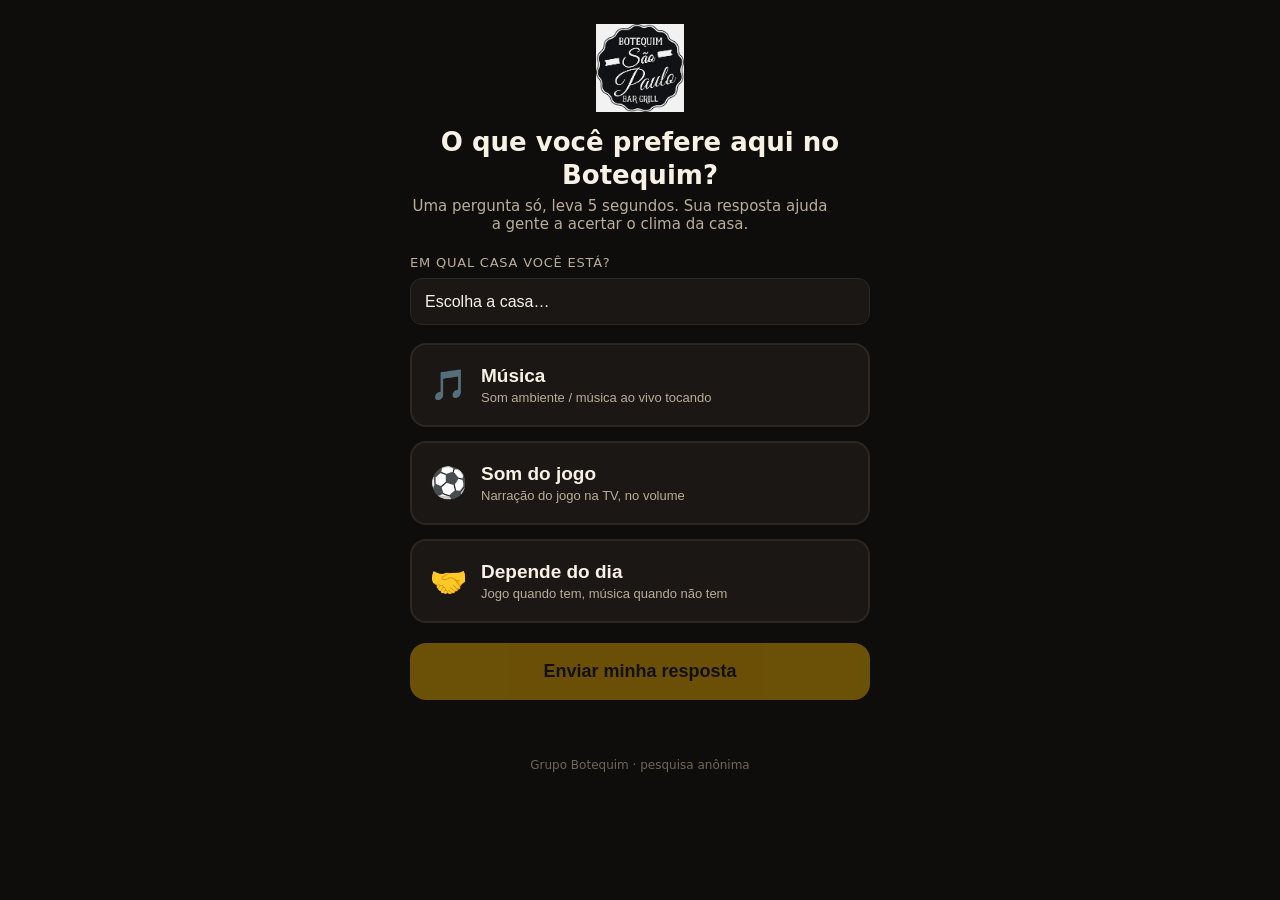
<file: pesquisa/index.html>
<!DOCTYPE html>
<html lang="pt-BR">
<head>
<meta charset="utf-8">
<meta name="viewport" content="width=device-width, initial-scale=1, viewport-fit=cover">
<title>Pesquisa Botequim — Música ou Jogo?</title>
<link rel="icon" href="../logo.png">
<style>
  :root{
    --bg:#0f0d0b; --card:#1b1714; --linha:#2e2620;
    --amarelo:#f5b301; --texto:#f7f1e6; --suave:#b9ad9c;
    --verde:#3fb950;
  }
  *{box-sizing:border-box;-webkit-tap-highlight-color:transparent}
  body{
    margin:0;min-height:100dvh;background:var(--bg);color:var(--texto);
    font-family:system-ui,-apple-system,"Segoe UI",Roboto,sans-serif;
    display:flex;flex-direction:column;align-items:center;padding:24px 16px 40px;
  }
  .logo{width:88px;height:auto;margin-bottom:14px;opacity:.95}
  h1{font-size:26px;line-height:1.25;text-align:center;margin:0 0 6px;font-weight:800}
  .sub{color:var(--suave);text-align:center;font-size:15px;margin:0 0 22px;max-width:420px}
  .wrap{width:100%;max-width:460px}
  .campo{margin-bottom:18px}
  label{display:block;font-size:13px;color:var(--suave);margin-bottom:8px;text-transform:uppercase;letter-spacing:.06em}
  select{
    width:100%;padding:14px;border-radius:12px;border:1px solid var(--linha);
    background:var(--card);color:var(--texto);font-size:16px;appearance:none;
  }
  .opcao{
    width:100%;display:flex;align-items:center;gap:14px;padding:20px 18px;margin-bottom:14px;
    background:var(--card);border:2px solid var(--linha);border-radius:16px;color:var(--texto);
    font-size:19px;font-weight:700;text-align:left;cursor:pointer;transition:.15s;
  }
  .opcao:active{transform:scale(.98)}
  .opcao .emoji{font-size:30px;line-height:1}
  .opcao small{display:block;font-size:13px;font-weight:400;color:var(--suave);margin-top:3px}
  .opcao[data-sel="1"]{border-color:var(--amarelo);background:#241d13}
  .enviar{
    width:100%;padding:18px;border:0;border-radius:16px;background:var(--amarelo);
    color:#191308;font-size:18px;font-weight:800;cursor:pointer;margin-top:6px;
  }
  .enviar:disabled{opacity:.4;cursor:not-allowed}
  .obrigado{text-align:center;padding-top:10px}
  .obrigado h2{font-size:24px;margin:0 0 6px}
  .barra{background:var(--card);border-radius:12px;overflow:hidden;height:34px;margin:8px 0 4px;border:1px solid var(--linha)}
  .barra span{display:block;height:100%;background:var(--amarelo)}
  .linha-res{display:flex;justify-content:space-between;font-size:15px;margin-top:12px}
  .total{color:var(--suave);font-size:13px;text-align:center;margin-top:18px}
  .erro{color:#ff8f8f;font-size:14px;text-align:center;margin-top:12px;min-height:20px}
  .rodape{color:#6f6558;font-size:12px;text-align:center;margin-top:26px}
  .hidden{display:none}
</style>
</head>
<body>
  <img class="logo" src="../logo.png" alt="Botequim">

  <div class="wrap">
    <!-- VOTAÇÃO -->
    <section id="tela-voto">
      <h1>O que você prefere aqui no Botequim?</h1>
      <p class="sub">Uma pergunta só, leva 5 segundos. Sua resposta ajuda a gente a acertar o clima da casa.</p>

      <div class="campo" id="campo-casa">
        <label for="casa">Em qual casa você está?</label>
        <select id="casa">
          <option value="">Escolha a casa…</option>
          <option value="jardim">Botequim Jardim — Santo André</option>
          <option value="sao_caetano">Botequim São Caetano</option>
          <option value="sao_bernardo">Botequim São Bernardo</option>
          <option value="washington_luis">Botequim Washington Luís</option>
        </select>
      </div>

      <button class="opcao" data-voto="musica">
        <span class="emoji">🎵</span>
        <span>Música
          <small>Som ambiente / música ao vivo tocando</small>
        </span>
      </button>

      <button class="opcao" data-voto="jogo">
        <span class="emoji">⚽</span>
        <span>Som do jogo
          <small>Narração do jogo na TV, no volume</small>
        </span>
      </button>

      <button class="opcao" data-voto="depende">
        <span class="emoji">🤝</span>
        <span>Depende do dia
          <small>Jogo quando tem, música quando não tem</small>
        </span>
      </button>

      <button class="enviar" id="btn-enviar" disabled>Enviar minha resposta</button>
      <div class="erro" id="erro"></div>
    </section>

    <!-- OBRIGADO + RESULTADO -->
    <section id="tela-fim" class="hidden">
      <div class="obrigado">
        <h2>Valeu! 🍻</h2>
        <p class="sub">Resposta registrada. Olha como está a preferença da galera:</p>
      </div>
      <div id="resultado"></div>
      <div class="total" id="total"></div>
    </section>

    <p class="rodape">Grupo Botequim · pesquisa anônima</p>
  </div>

<script>
const SB_URL = 'https://kuyhkltbwlkvtgbabscv.supabase.co';
const SB_KEY = 'eyJhbGciOiJIUzI1NiIsInR5cCI6IkpXVCJ9.eyJpc3MiOiJzdXBhYmFzZSIsInJlZiI6Imt1eWhrbHRid2xrdnRnYmFic2N2Iiwicm9sZSI6ImFub24iLCJpYXQiOjE3Nzg3OTQxNDgsImV4cCI6MjA5NDM3MDE0OH0.CWGYjRYO4-Gl0NfJPVKG5zxwYBuI1mzglUK9EjzoWCU';
const TABELA = 'pesquisa_musica_jogo';

const ROTULOS = { musica:'🎵 Música', jogo:'⚽ Som do jogo', depende:'🤝 Depende do dia' };

const params   = new URLSearchParams(location.search);
const casaURL  = (params.get('casa') || '').toLowerCase();
const selCasa  = document.getElementById('casa');
const btnEnv   = document.getElementById('btn-enviar');
const elErro   = document.getElementById('erro');
let voto = null;

// casa vinda do QR code (?casa=jardim) já entra escolhida e some o seletor
if (casaURL && [...selCasa.options].some(o => o.value === casaURL)) {
  selCasa.value = casaURL;
  document.getElementById('campo-casa').classList.add('hidden');
}

document.querySelectorAll('.opcao').forEach(btn => {
  btn.addEventListener('click', () => {
    document.querySelectorAll('.opcao').forEach(b => b.dataset.sel = '0');
    btn.dataset.sel = '1';
    voto = btn.dataset.voto;
    checar();
  });
});
selCasa.addEventListener('change', checar);

function checar(){ btnEnv.disabled = !(voto && selCasa.value); }

btnEnv.addEventListener('click', async () => {
  btnEnv.disabled = true;
  btnEnv.textContent = 'Enviando…';
  elErro.textContent = '';
  try {
    const r = await fetch(SB_URL + '/rest/v1/' + TABELA, {
      method: 'POST',
      headers: {
        'apikey': SB_KEY,
        'Authorization': 'Bearer ' + SB_KEY,
        'Content-Type': 'application/json',
        'Prefer': 'return=minimal'
      },
      body: JSON.stringify({ casa: selCasa.value, voto: voto })
    });
    if (!r.ok) throw new Error('HTTP ' + r.status + ' ' + (await r.text()));
    localStorage.setItem('btq_pesquisa_musica_jogo', voto);
    mostrarResultado();
  } catch (e) {
    elErro.textContent = 'Não deu pra enviar agora. Tenta de novo em alguns segundos.';
    btnEnv.disabled = false;
    btnEnv.textContent = 'Enviar minha resposta';
    console.error(e);
  }
});

async function contar(filtro){
  const url = SB_URL + '/rest/v1/' + TABELA + '?select=id' + (filtro ? '&voto=eq.' + filtro : '');
  const r = await fetch(url, {
    headers: { 'apikey': SB_KEY, 'Authorization': 'Bearer ' + SB_KEY, 'Prefer': 'count=exact', 'Range': '0-0' }
  });
  const cr = r.headers.get('content-range') || '*/0';
  return parseInt(cr.split('/')[1], 10) || 0;
}

async function mostrarResultado(){
  document.getElementById('tela-voto').classList.add('hidden');
  document.getElementById('tela-fim').classList.remove('hidden');
  const alvo = document.getElementById('resultado');
  alvo.innerHTML = '<p class="total">carregando…</p>';
  try {
    const chaves = Object.keys(ROTULOS);
    const nums = await Promise.all(chaves.map(k => contar(k)));
    const total = nums.reduce((a,b) => a+b, 0) || 1;
    alvo.innerHTML = chaves.map((k,i) => {
      const pct = Math.round(nums[i] * 100 / total);
      return '<div class="linha-res"><strong>' + ROTULOS[k] + '</strong><span>' + pct + '% · ' + nums[i] + '</span></div>' +
             '<div class="barra"><span style="width:' + pct + '%"></span></div>';
    }).join('');
    document.getElementById('total').textContent = nums.reduce((a,b)=>a+b,0) + ' respostas até agora';
  } catch(e){
    alvo.innerHTML = '<p class="total">Resposta registrada. (parcial indisponível agora)</p>';
    console.error(e);
  }
}

// quem já votou neste celular vê direto o resultado
if (localStorage.getItem('btq_pesquisa_musica_jogo')) mostrarResultado();
</script>
</body>
</html>
</file>
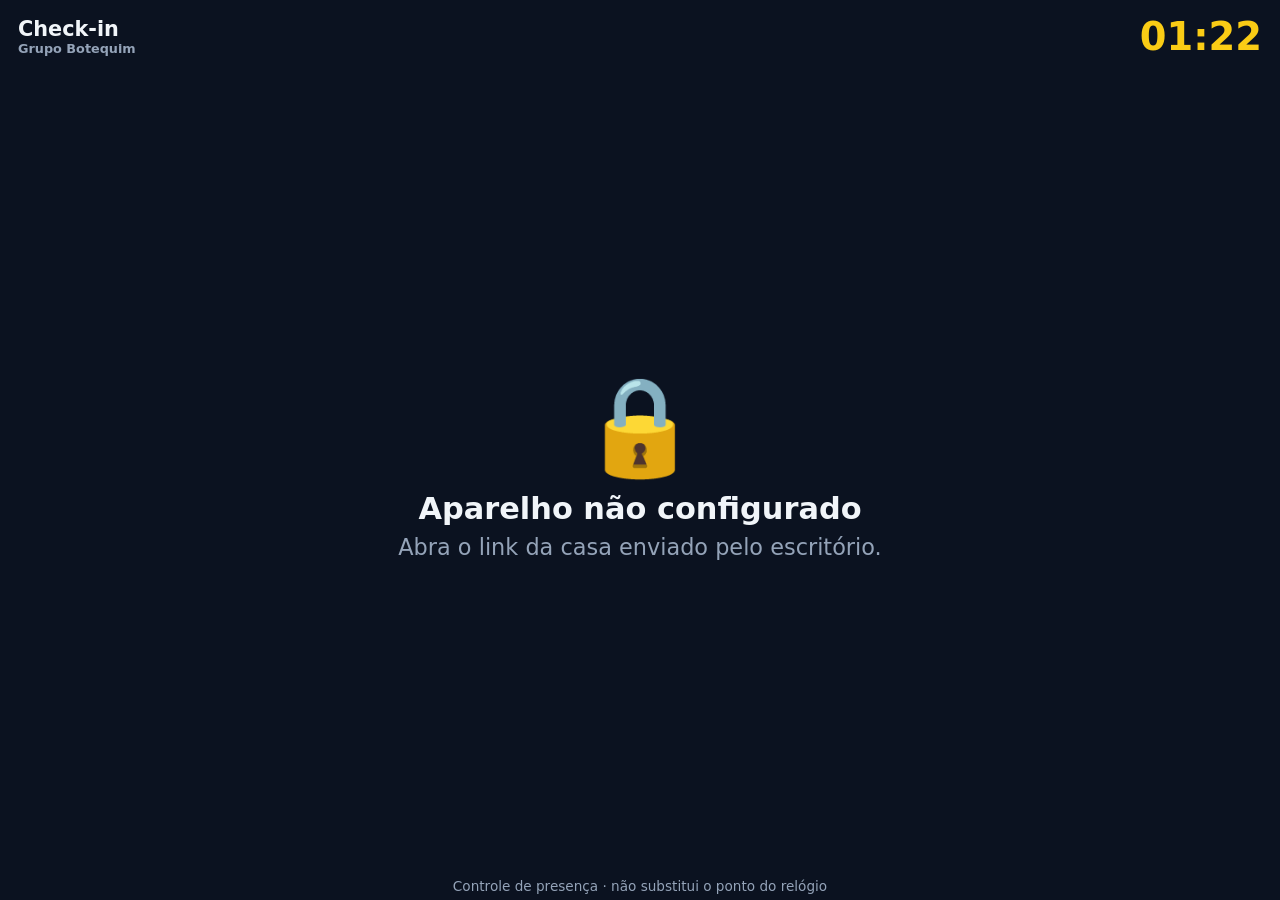
<file: presenca/index.html>
<!doctype html>
<html lang="pt-BR">
<head>
<meta charset="utf-8">
<meta name="viewport" content="width=device-width, initial-scale=1, maximum-scale=1, user-scalable=no, viewport-fit=cover">
<meta name="theme-color" content="#0b1220">
<meta name="robots" content="noindex, nofollow">
<meta name="mobile-web-app-capable" content="yes">
<link rel="manifest" href="manifest.webmanifest">
<link rel="icon" href="icone.svg" type="image/svg+xml">
<link rel="apple-touch-icon" href="icone-192.png">
<title>Check-in Botequim</title>
<!-- 🤳 Check-in das casas do Grupo Botequim — controle de PRESENÇA (não é o ponto oficial).
     A casa fica fixa no aparelho pelo link (?casa=&k=). Fala só com a Edge Function "presenca";
     a hora gravada é a do servidor. Sem login, sem senha. -->
<style>
  :root { --bg:#0b1220; --card:#131c2e; --borda:#24314d; --tx:#f1f5f9; --sub:#94a3b8; --ok:#22c55e; --sai:#f97316; --ac:#facc15; --erro:#ef4444; }
  * { box-sizing:border-box; -webkit-tap-highlight-color:transparent; }
  html, body { margin:0; height:100%; background:var(--bg); color:var(--tx); font-family: system-ui, -apple-system, Roboto, "Segoe UI", sans-serif; overscroll-behavior:none; user-select:none; -webkit-user-select:none; }
  body { display:flex; flex-direction:column; }
  header { display:flex; align-items:center; justify-content:space-between; padding:14px 18px 8px; gap:12px; }
  header .casa { font-size:1.3rem; font-weight:800; }
  header .casa small { display:block; font-size:.8rem; color:var(--sub); font-weight:600; }
  header .relogio { font-size:2.4rem; font-weight:800; font-variant-numeric:tabular-nums; color:var(--ac); }
  main { flex:1; display:flex; flex-direction:column; padding:8px 18px 18px; min-height:0; }
  .tela { display:none; flex:1; flex-direction:column; min-height:0; }
  .tela.on { display:flex; }
  h1 { font-size:1.9rem; margin:6px 0 4px; text-align:center; }
  .sub { color:var(--sub); text-align:center; font-size:1.1rem; margin:0 0 10px; }
  .digitos { display:flex; justify-content:center; gap:12px; margin:10px 0 16px; }
  .digitos span { width:64px; height:76px; border-radius:14px; border:3px solid var(--borda); background:var(--card); font-size:2.6rem; font-weight:800; display:flex; align-items:center; justify-content:center; }
  .digitos span.cheio { border-color:var(--ac); }
  .teclado { display:grid; grid-template-columns:repeat(3,1fr); gap:10px; flex:1; max-height:420px; }
  .teclado button { font-size:2.2rem; font-weight:700; }
  button { border:0; border-radius:16px; background:var(--card); color:var(--tx); font:inherit; padding:14px; border:2px solid var(--borda); cursor:pointer; touch-action:manipulation; }
  button:active { transform:scale(.97); filter:brightness(1.3); }
  .grande { font-size:1.5rem; font-weight:800; padding:20px; width:100%; margin-top:12px; }
  .verde { background:var(--ok); border-color:var(--ok); color:#04130a; }
  .laranja { background:var(--sai); border-color:var(--sai); color:#1a0b02; }
  .cinza { background:transparent; }
  .lista { flex:1; overflow-y:auto; display:flex; flex-direction:column; gap:8px; margin-top:8px; }
  .lista button { text-align:left; font-size:1.35rem; font-weight:700; padding:16px 18px; display:flex; justify-content:space-between; align-items:center; gap:10px; }
  .lista button i { font-style:normal; font-size:.95rem; font-weight:700; padding:4px 10px; border-radius:99px; background:#22c55e22; color:var(--ok); white-space:nowrap; }
  .lista button i.s { background:#f9731622; color:var(--sai); }
  input.busca { width:100%; font-size:1.4rem; padding:14px 16px; border-radius:14px; border:2px solid var(--borda); background:var(--card); color:var(--tx); user-select:text; -webkit-user-select:text; }
  .nome { font-size:2.4rem; font-weight:900; text-align:center; margin:18px 0 6px; line-height:1.15; word-break:break-word; }
  .acao { text-align:center; font-size:1.5rem; font-weight:800; margin:8px 0 14px; }
  .acao.e { color:var(--ok); } .acao.s { color:var(--sai); }
  .cam { position:relative; flex:1; min-height:280px; border-radius:22px; overflow:hidden; background:#000; border:3px solid var(--borda); }
  .cam video, .cam img { position:absolute; inset:0; width:100%; height:100%; object-fit:cover; transform:scaleX(-1); }
  .cam .contagem { position:absolute; inset:0; display:flex; align-items:center; justify-content:center; font-size:7rem; font-weight:900; color:#fff; text-shadow:0 4px 30px #000; }
  .cam .moldura { position:absolute; left:50%; top:46%; width:62%; aspect-ratio:3/4; transform:translate(-50%,-50%); border:4px dashed #ffffff88; border-radius:50%; pointer-events:none; }
  .flash { position:fixed; inset:0; background:#fff; opacity:0; pointer-events:none; transition:opacity .25s; }
  .flash.on { opacity:.9; transition:none; }
  .resultado { flex:1; display:flex; flex-direction:column; align-items:center; justify-content:center; text-align:center; gap:8px; }
  .resultado .ic { font-size:6rem; }
  .resultado .hora { font-size:4.4rem; font-weight:900; font-variant-numeric:tabular-nums; }
  .resultado .msg { font-size:1.9rem; font-weight:800; }
  .resultado .quem { font-size:1.4rem; color:var(--sub); }
  .erro { color:var(--erro); text-align:center; font-weight:700; font-size:1.2rem; min-height:1.4em; margin:6px 0; }
  .rodape { color:var(--sub); text-align:center; font-size:.85rem; padding:6px; }
  .linha { display:flex; gap:10px; } .linha > * { flex:1; }
  .carregando { opacity:.6; pointer-events:none; }
</style>
</head>
<body>
<header>
  <div class="casa" id="casa">Check-in<small>Grupo Botequim</small></div>
  <div class="relogio" id="relogio">--:--</div>
</header>
<main>
  <!-- 0. sem configuração -->
  <section class="tela" id="t-config">
    <div class="resultado"><div class="ic">🔒</div><div class="msg" id="config-msg">Aparelho não configurado</div><div class="quem">Abra o link da casa enviado pelo escritório.</div></div>
  </section>

  <!-- 1. início: 4 últimos do CPF -->
  <section class="tela" id="t-inicio">
    <h1>Check-in / Check-out</h1>
    <p class="sub">Digite os <b>4 últimos números</b> do seu CPF</p>
    <div class="digitos" id="digitos"><span></span><span></span><span></span><span></span></div>
    <div class="erro" id="erro-inicio"></div>
    <div class="teclado" id="teclado"></div>
    <button class="grande cinza" id="b-nome">🔎 Procurar pelo nome</button>
  </section>

  <!-- 1b. escolher o nome -->
  <section class="tela" id="t-nomes">
    <h1 id="nomes-titulo">Quem é você?</h1>
    <input class="busca" id="busca" placeholder="Digite seu nome…" autocomplete="off" autocapitalize="words">
    <div class="lista" id="lista"></div>
    <button class="grande cinza" id="b-voltar-nomes">← Voltar</button>
  </section>

  <!-- 2. confirmar -->
  <section class="tela" id="t-confirma">
    <p class="sub" style="margin-top:20px">Você é…</p>
    <div class="nome" id="conf-nome"></div>
    <div class="acao" id="conf-acao"></div>
    <div style="flex:1"></div>
    <button class="grande verde" id="b-sim">✅ Sim, sou eu — tirar selfie</button>
    <button class="grande cinza" id="b-nao">✖ Não sou eu</button>
  </section>

  <!-- 3. selfie -->
  <section class="tela" id="t-selfie">
    <p class="sub" id="selfie-dica">Olhe para a câmera 🙂</p>
    <div class="cam" id="cam">
      <video id="video" playsinline autoplay muted></video>
      <img id="previa" alt="" style="display:none">
      <div class="moldura"></div>
      <div class="contagem" id="contagem"></div>
    </div>
    <div class="erro" id="erro-selfie"></div>
    <div class="linha">
      <button class="grande cinza" id="b-cancelar">✖ Cancelar</button>
      <button class="grande verde" id="b-foto">📸 Tirar foto</button>
    </div>
    <input type="file" id="arquivo" accept="image/*" capture="user" style="display:none">
  </section>

  <!-- 4. resultado -->
  <section class="tela" id="t-ok">
    <div class="resultado">
      <div class="ic" id="ok-ic">✅</div>
      <div class="msg" id="ok-msg">Entrada registrada</div>
      <div class="hora" id="ok-hora">--:--</div>
      <div class="quem" id="ok-quem"></div>
    </div>
    <button class="grande cinza" id="b-ok">OK</button>
  </section>
</main>
<div class="rodape" id="rodape">Controle de presença · não substitui o ponto do relógio</div>
<div class="flash" id="flash"></div>

<script>
(function () {
  'use strict';
  var FN = 'https://kuyhkltbwlkvtgbabscv.supabase.co/functions/v1/presenca';
  var $ = function (id) { return document.getElementById(id); };
  var qs = new URLSearchParams(location.search);
  var CASA = qs.get('casa') || '', K = qs.get('k') || '';
  try {
    if (CASA && K) { localStorage.setItem('ci_casa', CASA); localStorage.setItem('ci_k', K); }
    else { CASA = localStorage.getItem('ci_casa') || ''; K = localStorage.getItem('ci_k') || ''; }
  } catch (e) {}

  var estado = { digitos: '', pessoas: [], pessoa: null, offset: 0, stream: null, enviando: false };
  var timerVolta = null, timerIdle = null;

  function tela(id) {
    document.querySelectorAll('.tela').forEach(function (t) { t.classList.toggle('on', t.id === id); });
    clearTimeout(timerIdle);
    if (id !== 't-inicio' && id !== 't-config') timerIdle = setTimeout(inicio, id === 't-selfie' ? 60000 : 40000);
  }
  function hhmm(d) { return d.toLocaleTimeString('pt-BR', { hour: '2-digit', minute: '2-digit', timeZone: 'America/Sao_Paulo' }); }
  function relogio() { $('relogio').textContent = hhmm(new Date(Date.now() + estado.offset)); }
  setInterval(relogio, 1000); relogio();

  function chamar(params) {
    var u = FN + '?casa=' + encodeURIComponent(CASA) + '&k=' + encodeURIComponent(K) + (params || '');
    return fetch(u, { cache: 'no-store' }).then(function (r) { return r.json().then(function (j) { if (!r.ok) throw new Error(j.erro || ('erro ' + r.status)); return j; }); });
  }
  function semNet(e) { return /Failed to fetch|NetworkError|Load failed|network/i.test(String(e && e.message)) ? 'Sem internet — confira o Wi-Fi e tente de novo' : (e && e.message) || 'Erro'; }

  function carregar() {
    return chamar('&acao=lista').then(function (j) {
      estado.pessoas = j.pessoas || [];
      if (j.agora) estado.offset = new Date(j.agora).getTime() - Date.now();
      $('casa').innerHTML = '';
      $('casa').appendChild(document.createTextNode('📍 ' + j.casa.nome));
      var s = document.createElement('small'); s.textContent = 'Check-in · Grupo Botequim'; $('casa').appendChild(s);
      return j;
    });
  }

  // ---------- início / teclado ----------
  function pintarDigitos() {
    var sp = $('digitos').children;
    for (var i = 0; i < 4; i++) { sp[i].textContent = estado.digitos[i] || ''; sp[i].classList.toggle('cheio', !!estado.digitos[i]); }
  }
  function inicio() {
    pararCamera();
    clearTimeout(timerVolta);
    estado.digitos = ''; estado.pessoa = null; pintarDigitos();
    $('erro-inicio').textContent = '';
    tela('t-inicio');
  }
  (function montarTeclado() {
    var t = $('teclado');
    ['1','2','3','4','5','6','7','8','9','⌫','0','✓'].forEach(function (k) {
      var b = document.createElement('button'); b.textContent = k; b.type = 'button';
      if (k === '✓') b.className = 'verde';
      b.onclick = function () { tecla(k); };
      t.appendChild(b);
    });
  })();
  function tecla(k) {
    $('erro-inicio').textContent = '';
    if (k === '⌫') estado.digitos = estado.digitos.slice(0, -1);
    else if (k === '✓') { if (estado.digitos.length === 4) buscarCpf(); else $('erro-inicio').textContent = 'Faltam números'; }
    else if (estado.digitos.length < 4) estado.digitos += k;
    pintarDigitos();
    if (k !== '✓' && k !== '⌫' && estado.digitos.length === 4) buscarCpf();
  }
  function buscarCpf() {
    var d = estado.digitos;
    $('teclado').classList.add('carregando');
    chamar('&acao=buscar&cpf4=' + d).then(function (j) {
      var ps = j.pessoas || [];
      if (!ps.length) { $('erro-inicio').textContent = 'Não achei esse CPF. Procure pelo nome ou fale com o gerente.'; estado.digitos = ''; pintarDigitos(); return; }
      if (ps.length === 1) return confirmar(ps[0]);
      listar(ps, 'Qual é você?', false);
    }).catch(function (e) { $('erro-inicio').textContent = semNet(e); estado.digitos = ''; pintarDigitos(); })
      .then(function () { $('teclado').classList.remove('carregando'); });
  }

  // ---------- lista por nome ----------
  function tirarAcento(s) { return String(s || '').toLowerCase().normalize('NFD').replace(/[̀-ͯ]/g, ''); }
  var listaAtual = [];
  function listar(ps, titulo, comBusca) {
    listaAtual = ps;
    $('nomes-titulo').textContent = titulo;
    $('busca').style.display = comBusca ? '' : 'none';
    $('busca').value = '';
    pintarLista('');
    tela('t-nomes');
  }
  function pintarLista(f) {
    var l = $('lista'); l.innerHTML = '';
    var ft = tirarAcento(f).trim();
    var ps = listaAtual.filter(function (p) { return !ft || tirarAcento(p.nome).indexOf(ft) >= 0; });
    if (!ps.length) { var v = document.createElement('p'); v.className = 'sub'; v.textContent = 'Ninguém com esse nome. Fale com o gerente para ser cadastrado.'; l.appendChild(v); return; }
    ps.slice(0, 80).forEach(function (p) {
      var b = document.createElement('button'); b.type = 'button';
      var n = document.createElement('span'); n.textContent = p.nome; b.appendChild(n);
      var i = document.createElement('i'); i.textContent = p.proximo === 'saida' ? 'na loja desde ' + p.desde : (p.tipo || ''); if (p.proximo === 'saida') i.className = 's'; else i.style.opacity = '.7';
      b.appendChild(i);
      b.onclick = function () { confirmar(p); };
      l.appendChild(b);
    });
  }
  $('busca').addEventListener('input', function () { pintarLista(this.value); clearTimeout(timerIdle); timerIdle = setTimeout(inicio, 40000); });
  $('b-nome').onclick = function () {
    $('b-nome').classList.add('carregando');
    carregar().then(function () { listar(estado.pessoas, 'Quem é você?', true); setTimeout(function () { try { $('busca').focus(); } catch (e) {} }, 50); })
      .catch(function (e) { $('erro-inicio').textContent = semNet(e); })
      .then(function () { $('b-nome').classList.remove('carregando'); });
  };
  $('b-voltar-nomes').onclick = inicio;

  // ---------- confirmar ----------
  function confirmar(p) {
    estado.pessoa = p;
    $('conf-nome').textContent = p.nome;
    var s = p.proximo === 'saida';
    $('conf-acao').textContent = s ? '🔴 Vai registrar SAÍDA' : '🟢 Vai registrar ENTRADA';
    $('conf-acao').className = 'acao ' + (s ? 's' : 'e');
    tela('t-confirma');
  }
  $('b-nao').onclick = inicio;
  $('b-sim').onclick = abrirCamera;

  // ---------- câmera ----------
  function pararCamera() {
    if (estado.stream) { estado.stream.getTracks().forEach(function (t) { t.stop(); }); estado.stream = null; }
    $('video').srcObject = null;
  }
  var contando = null;
  function abrirCamera() {
    $('erro-selfie').textContent = ''; $('contagem').textContent = '';
    $('previa').style.display = 'none'; $('video').style.display = '';
    $('b-foto').disabled = false; $('b-foto').textContent = '📸 Tirar foto'; $('b-foto').onclick = capturar;
    tela('t-selfie');
    if (!navigator.mediaDevices || !navigator.mediaDevices.getUserMedia) { $('selfie-dica').textContent = 'Toque em "Tirar foto" para abrir a câmera'; return; }
    navigator.mediaDevices.getUserMedia({ video: { facingMode: 'user', width: { ideal: 640 }, height: { ideal: 480 } }, audio: false }).then(function (s) {
      estado.stream = s; $('video').srcObject = s;
      $('selfie-dica').textContent = 'Olhe para a câmera 🙂';
      // contagem automática 3-2-1
      var n = 3; $('contagem').textContent = n;
      clearInterval(contando);
      contando = setInterval(function () {
        if (!estado.stream) { clearInterval(contando); return; }
        n--; if (n > 0) $('contagem').textContent = n; else { clearInterval(contando); $('contagem').textContent = ''; capturar(); }
      }, 1000);
    }).catch(function () {
      $('selfie-dica').textContent = 'Câmera bloqueada — toque em "Tirar foto"';
    });
  }
  function capturar() {
    if (estado.enviando) return;
    var v = $('video');
    if (!estado.stream || !v.videoWidth) { $('arquivo').click(); return; }
    clearInterval(contando); $('contagem').textContent = '';
    var c = document.createElement('canvas');
    var lado = Math.min(v.videoWidth, v.videoHeight), escala = Math.min(1, 480 / lado);
    c.width = Math.round(v.videoWidth * escala); c.height = Math.round(v.videoHeight * escala);
    c.getContext('2d').drawImage(v, 0, 0, c.width, c.height);
    $('flash').classList.add('on'); setTimeout(function () { $('flash').classList.remove('on'); }, 60);
    var url = c.toDataURL('image/jpeg', 0.72);
    $('previa').src = url; $('previa').style.display = ''; $('video').style.display = 'none';
    pararCamera();
    enviar(url);
  }
  $('b-foto').onclick = capturar;
  $('b-cancelar').onclick = function () { clearInterval(contando); inicio(); };
  $('arquivo').onchange = function () {
    var f = this.files && this.files[0]; if (!f) return;
    var img = new Image();
    img.onload = function () {
      var escala = Math.min(1, 640 / Math.max(img.width, img.height));
      var c = document.createElement('canvas'); c.width = Math.round(img.width * escala); c.height = Math.round(img.height * escala);
      c.getContext('2d').drawImage(img, 0, 0, c.width, c.height);
      var url = c.toDataURL('image/jpeg', 0.72);
      $('previa').src = url; $('previa').style.display = ''; $('video').style.display = 'none';
      enviar(url);
    };
    img.src = URL.createObjectURL(f);
    this.value = '';
  };

  // ---------- enviar ----------
  function enviar(foto) {
    estado.enviando = true;
    $('b-foto').disabled = true; $('b-foto').textContent = '⏳ Enviando…'; $('erro-selfie').textContent = '';
    fetch(FN, { method: 'POST', headers: { 'content-type': 'application/json' }, body: JSON.stringify({ casa: CASA, k: K, pessoa_id: estado.pessoa.id, foto: foto }) })
      .then(function (r) { return r.json().then(function (j) { if (!r.ok) throw new Error(j.erro || ('erro ' + r.status)); return j; }); })
      .then(function (j) {
        var s = j.tipo === 'saida';
        $('ok-ic').textContent = s ? '👋' : '✅';
        $('ok-msg').textContent = s ? 'Saída registrada' : 'Entrada registrada';
        $('ok-msg').style.color = s ? 'var(--sai)' : 'var(--ok)';
        $('ok-hora').textContent = j.hora;
        $('ok-quem').textContent = (s ? 'Até mais, ' : 'Bom trabalho, ') + String(j.nome || '').split(' ')[0] + '!';
        tela('t-ok');
        if (navigator.vibrate) try { navigator.vibrate(120); } catch (e) {}
        timerVolta = setTimeout(inicio, 6000);
        carregar().catch(function () {});
      })
      .catch(function (e) {
        $('erro-selfie').textContent = semNet(e);
        $('b-foto').disabled = false; $('b-foto').textContent = '🔄 Tentar de novo';
        $('b-foto').onclick = function () { $('b-foto').onclick = capturar; enviar(foto); };
      })
      .then(function () { estado.enviando = false; });
  }
  $('b-ok').onclick = inicio;

  // ---------- tela sempre acesa ----------
  var trava = null;
  function manterAcesa() { try { if (navigator.wakeLock) navigator.wakeLock.request('screen').then(function (t) { trava = t; }).catch(function () {}); } catch (e) {} }
  document.addEventListener('visibilitychange', function () { if (document.visibilityState === 'visible') { manterAcesa(); carregar().catch(function () {}); } });

  // ---------- começo ----------
  if (!CASA || !K) { tela('t-config'); return; }
  manterAcesa();
  carregar().then(inicio).catch(function (e) {
    if (/autorizado/i.test(e.message)) { $('config-msg').textContent = e.message; tela('t-config'); }
    else { inicio(); $('erro-inicio').textContent = semNet(e); }
  });
  setInterval(function () { if ($('t-inicio').classList.contains('on')) carregar().catch(function () {}); }, 5 * 60000);
})();
</script>
</body>
</html>
</file>
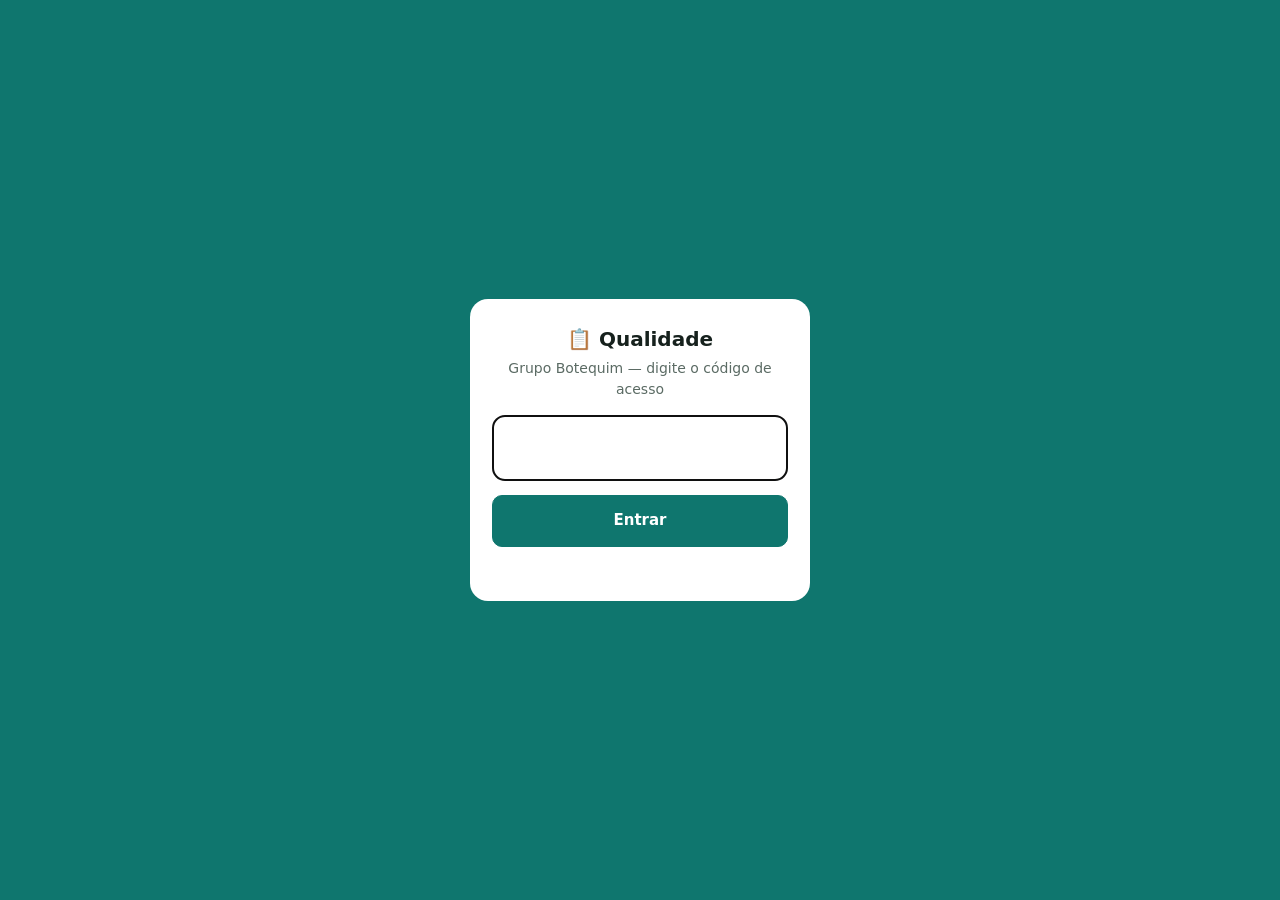
<file: qualidade/index.html>
<!doctype html>
<html lang="pt-BR">
<head>
<meta charset="utf-8">
<meta name="viewport" content="width=device-width,initial-scale=1,viewport-fit=cover">
<meta name="theme-color" content="#0f766e">
<title>Qualidade Botequim</title>
<style>
:root{--bg:#f4f6f5;--card:#fff;--ink:#16211d;--ink2:#5b6b64;--ink3:#93a19a;--bord:#dfe5e2;--ac:#0f766e;--ac2:#e6f4f1;
--verde:#16a34a;--verde-bg:#e8f7ee;--amar:#d97706;--amar-bg:#fdf3e1;--verm:#dc2626;--verm-bg:#fdecec;--na:#64748b;--na-bg:#eef1f4;--raio:14px}
*{box-sizing:border-box;margin:0;padding:0}
body{background:var(--bg);color:var(--ink);font:15px/1.45 'Segoe UI',system-ui,-apple-system,sans-serif;font-variant-numeric:tabular-nums;padding-bottom:90px}
button,select,input,textarea{font:inherit;color:var(--ink);background:#fff;border:1px solid var(--bord);border-radius:10px;padding:9px 12px}
button{cursor:pointer;font-weight:600}button:active{transform:scale(.98)}
button.pri{background:var(--ac);border-color:var(--ac);color:#fff}
button.sec{background:var(--ac2);border-color:#bfe3dc;color:var(--ac)}
button.perigo{color:var(--verm);border-color:#f3c4c4;background:#fff}
button.mini{padding:5px 10px;font-size:13px}
button:disabled{opacity:.5}
input,select,textarea{width:100%}
label{display:block;font-size:13px;color:var(--ink2);margin:10px 0 4px;font-weight:600}
header{background:var(--ac);color:#fff;padding:14px 16px 0;position:sticky;top:0;z-index:5}
header h1{font-size:18px;font-weight:700;display:flex;align-items:center;gap:8px}
header h1 small{font-weight:400;opacity:.8;font-size:13px}
nav{display:flex;gap:2px;overflow-x:auto;margin:10px -16px 0;padding:0 12px;scrollbar-width:none}
nav::-webkit-scrollbar{display:none}
nav button{background:none;border:0;color:#d5efea;border-radius:0;padding:10px 10px 11px;white-space:nowrap;border-bottom:3px solid transparent;font-size:14px}
nav button.on{color:#fff;border-bottom-color:#fff}
main{max-width:980px;margin:0 auto;padding:16px}
.card{background:var(--card);border:1px solid var(--bord);border-radius:var(--raio);padding:16px;margin-bottom:12px}
.card h2{font-size:16px;margin-bottom:4px}
.sub{color:var(--ink2);font-size:13px}
.passo{font-size:12px;font-weight:700;color:var(--ac);text-transform:uppercase;letter-spacing:.05em;margin-bottom:6px}
.opcoes{display:grid;grid-template-columns:repeat(auto-fill,minmax(150px,1fr));gap:8px;margin-top:8px}
.opcao{text-align:left;padding:12px;border-radius:12px;border:2px solid var(--bord);background:#fff;font-weight:600}
.opcao small{display:block;font-weight:400;color:var(--ink2);font-size:12px;margin-top:2px}
.opcao.sel{border-color:var(--ac);background:var(--ac2)}
.row{display:flex;gap:10px;flex-wrap:wrap;align-items:center}
.row>*{flex:1;min-width:140px}
.area{background:var(--card);border:1px solid var(--bord);border-radius:var(--raio);margin-bottom:10px;overflow:hidden}
.area>summary{list-style:none;padding:13px 16px;font-weight:700;display:flex;align-items:center;gap:8px;cursor:pointer}
.area>summary::-webkit-details-marker{display:none}
.area>summary .cont{margin-left:auto;font-weight:500;font-size:13px;color:var(--ink2)}
.q{padding:12px 16px;border-top:1px solid var(--bord)}
.q .txt{font-size:14.5px;margin-bottom:8px}
.q .peso{font-size:11.5px;color:var(--ink3);font-weight:600;margin-left:4px;white-space:nowrap}
.faces{display:grid;grid-template-columns:repeat(4,1fr);gap:6px}
/* 26/10 (Maria): carinha desenhada igual Checklist Fácil — cinza até marcar, marcada = cor cheia + carinha branca */
.faces button{padding:9px 2px 7px;font-size:12px;border:0;border-radius:10px;background:#c9cfd6;display:flex;flex-direction:column;align-items:center;gap:3px;font-weight:700;color:#fff}
.faces button .e{display:block;line-height:0}.faces button .e svg{width:30px;height:30px}
.faces button.verde.on{background:#16a34a}.faces button.amarela.on{background:#f5a400}.faces button.vermelha.on{background:#e8590c}.faces button.na.on{background:#6b7280}
.extra{margin-top:8px;display:none}
.q.prob .extra{display:block}
.fotos{display:flex;gap:6px;flex-wrap:wrap;margin-top:6px}
.fotos img{width:64px;height:64px;object-fit:cover;border-radius:8px;border:1px solid var(--bord)}
.fotos .x{position:relative}.fotos .x b{position:absolute;top:-6px;right:-6px;background:var(--verm);color:#fff;border-radius:50%;width:20px;height:20px;font-size:12px;display:grid;place-items:center;cursor:pointer}
.barra{position:fixed;left:0;right:0;bottom:0;background:#fff;border-top:1px solid var(--bord);padding:10px 16px calc(10px + env(safe-area-inset-bottom));display:flex;gap:10px;align-items:center;z-index:6;box-shadow:0 -4px 16px rgba(0,0,0,.05)}
.barra .nota{font-size:22px;font-weight:800}
.prog{height:6px;background:#e5ebe8;border-radius:3px;overflow:hidden;margin-top:3px;width:120px}.prog i{display:block;height:100%;background:var(--ac)}
.big{font-size:44px;font-weight:800;line-height:1}
.cor-v{color:var(--verde)}.cor-a{color:var(--amar)}.cor-r{color:var(--verm)}
table{width:100%;border-collapse:collapse;font-size:14px}
th{text-align:left;font-size:12px;color:var(--ink2);padding:8px;border-bottom:1px solid var(--bord);white-space:nowrap}
td{padding:9px 8px;border-bottom:1px solid var(--bord);vertical-align:top}
.tw{overflow-x:auto}
.chip{display:inline-block;border-radius:99px;padding:2px 9px;font-size:12px;font-weight:700;white-space:nowrap}
.chip.v{background:var(--verde-bg);color:var(--verde)}.chip.a{background:var(--amar-bg);color:var(--amar)}.chip.r{background:var(--verm-bg);color:var(--verm)}.chip.n{background:var(--na-bg);color:var(--na)}
.chip.demo{background:#ede9fe;color:#6d28d9}
.nota-cel{font-size:20px;font-weight:800}
.delta{font-size:12px;font-weight:700}
.vazio{color:var(--ink2);text-align:center;padding:30px 10px}
.toast{position:fixed;left:50%;bottom:100px;transform:translateX(-50%);background:#16211d;color:#fff;padding:10px 16px;border-radius:10px;z-index:20;font-size:14px;max-width:90vw}
.modal{position:fixed;inset:0;background:rgba(10,20,16,.45);z-index:15;display:flex;align-items:flex-end;justify-content:center}
.modal .box{background:#fff;width:100%;max-width:560px;max-height:92vh;overflow:auto;border-radius:18px 18px 0 0;padding:18px}
@media(min-width:700px){.modal{align-items:center}.modal .box{border-radius:18px}}
canvas.assin{width:100%;height:150px;border:2px dashed var(--bord);border-radius:12px;background:#fafcfb;touch-action:none}
.kpis{display:grid;grid-template-columns:repeat(auto-fill,minmax(130px,1fr));gap:8px;margin-bottom:12px}
.kpi{background:#fff;border:1px solid var(--bord);border-radius:12px;padding:10px 12px}.kpi b{display:block;font-size:22px}.kpi span{font-size:12px;color:var(--ink2)}
.ed-q{display:grid;grid-template-columns:1fr 70px 34px;gap:6px;align-items:center;padding:6px 0;border-bottom:1px solid var(--bord)}
.ed-q input{padding:7px 9px}
.aviso{background:var(--amar-bg);border:1px solid #f3d9a8;color:#7a4a05;border-radius:12px;padding:10px 12px;font-size:13.5px;margin-bottom:12px}

#login{position:fixed;inset:0;z-index:40;background:#0f766e;display:grid;place-items:center}
#login form{background:#fff;border-radius:18px;padding:26px 22px;width:min(340px,90vw);text-align:center}
#login h1{font-size:20px;margin:0 0 4px}#login p{color:#5b6b64;font-size:14px;margin:0 0 16px}
#login input{font-size:26px;letter-spacing:.3em;text-align:center;padding:12px;border:2px solid #dfe5e2;border-radius:12px}
#login button{margin-top:14px;width:100%;padding:14px}#login .e{color:#dc2626;font-size:14px;margin-top:10px;min-height:18px}
#caneta{position:fixed;inset:0;z-index:30;background:#0b1210;display:flex;flex-direction:column;padding:10px 10px calc(10px + env(safe-area-inset-bottom));gap:8px;color:#fff}
#caneta .ct-topo{display:flex;justify-content:space-between;align-items:center;padding:2px 4px}
#caneta .ct-area{flex:1;min-height:0;display:flex;align-items:center;justify-content:center}
#caneta canvas{touch-action:none;border-radius:8px;background:#000;max-width:100%;max-height:100%}
#caneta .ct-bar{display:flex;gap:8px;align-items:center}#caneta .ct-bar button{flex:1;padding:12px}
#caneta .ct-cores{display:flex;gap:8px;margin-right:4px}#caneta .ct-cor{width:38px;height:38px;flex:0 0 38px;border-radius:50%;padding:0;border:3px solid #0b1210;box-shadow:0 0 0 2px #556}
#caneta .ct-cor.on{box-shadow:0 0 0 3px #fff}
</style>
</head>
<body>
<header>
  <h1>📋 Qualidade <small>Grupo Botequim</small><button onclick="sair()" style="margin-left:auto;background:none;border:0;color:#d5efea;font-size:13px;padding:4px">sair</button></h1>
  <nav id="nav"></nav>
</header>
<main id="main"><div class="vazio">carregando…</div></main>
<div id="barra"></div>
<div id="modal"></div>
<script>
const $ = (s) => document.querySelector(s)
const esc = (s) => String(s ?? '').replace(/[&<>"']/g, (c) => ({ '&': '&amp;', '<': '&lt;', '>': '&gt;', '"': '&quot;', "'": '&#39;' }[c]))
const br = (iso) => iso ? iso.slice(8, 10) + '/' + iso.slice(5, 7) + '/' + iso.slice(0, 4) : '—'
const brc = (iso) => iso ? iso.slice(8, 10) + '/' + iso.slice(5, 7) : '—'
const f2 = (n) => n == null ? '—' : Number(n).toFixed(2).replace('.', ',')
const hoje = () => new Date(Date.now() - 3 * 3600e3).toISOString().slice(0, 10)
const corN = (n) => n == null ? '' : n < 85 ? 'cor-r' : n < 92 ? 'cor-a' : 'cor-v'
const LS = { get(k, d) { try { return localStorage.getItem(k) ?? d } catch { return d } }, set(k, v) { try { localStorage.setItem(k, v) } catch {} } }
const FN = 'https://kuyhkltbwlkvtgbabscv.supabase.co/functions/v1/qualidade'
let SESS = LS.get('qual_sessao', '')
const rotaFn = (url) => url.replace(/^\/api\/qualidade/, FN).replace(/^\/api\/pessoas/, FN + '/pessoas')
const fotoUrl = (f) => `${FN}/foto/${encodeURIComponent(f)}?s=${SESS}`
async function api(url, body) {
  const o = { headers: { 'x-sessao': SESS } }
  if (body !== undefined) { o.method = 'POST'; o.headers['Content-Type'] = 'application/json'; o.body = JSON.stringify(body) }
  let r
  try { r = await fetch(rotaFn(url), o) } catch { throw new Error('sem internet — tente de novo') }
  const j = await r.json().catch(() => ({}))
  if (r.status === 401) { telaLogin(j.erro); throw new Error(j.erro || 'entre com o código de acesso') }
  if (!r.ok || j.erro) throw new Error(j.erro || 'HTTP ' + r.status)
  return j
}
// ======================================================= CÓDIGO DE ACESSO
function telaLogin(msg) {
  if ($('#login')) { $('#login-e').textContent = msg || ''; return }
  const d = document.createElement('div'); d.id = 'login'
  d.innerHTML = `<form onsubmit="entrar(event)"><h1>📋 Qualidade</h1><p>Grupo Botequim — digite o código de acesso</p>
    <input id="login-c" inputmode="numeric" autocomplete="one-time-code" maxlength="12" autofocus><button class="pri">Entrar</button><div class="e" id="login-e">${esc(msg && !/entre com/.test(msg) ? msg : '')}</div></form>`
  document.body.appendChild(d); setTimeout(() => $('#login-c') && $('#login-c').focus(), 50)
}
async function entrar(ev) {
  ev.preventDefault()
  const b = ev.target.querySelector('button'); b.disabled = true
  try {
    const r = await fetch(FN + '/entrar', { method: 'POST', headers: { 'Content-Type': 'application/json' }, body: JSON.stringify({ codigo: $('#login-c').value.trim() }) })
    const j = await r.json().catch(() => ({}))
    if (!r.ok || !j.sessao) throw new Error(j.erro || 'não deu certo')
    SESS = j.sessao; LS.set('qual_sessao', SESS); $('#login').remove(); iniciarApp()
  } catch (e) { $('#login-e').textContent = e.message; b.disabled = false }
}
function sair() { if (!confirm('Sair deste aparelho?')) return; LS.set('qual_sessao', ''); SESS = ''; location.reload() }
function toast(m, ms) { const d = document.createElement('div'); d.className = 'toast'; d.textContent = m; document.body.appendChild(d); setTimeout(() => d.remove(), ms || 2600) }
function modal(html) { $('#modal').innerHTML = html ? `<div class="modal" onclick="if(event.target===this)modal('')"><div class="box">${html}</div></div>` : '' }
const CARA = (boca) => `<svg viewBox="0 0 32 32" fill="none" stroke="currentColor" stroke-width="2.4" stroke-linecap="round"><circle cx="16" cy="16" r="13"/><circle cx="11.5" cy="13" r="1.3" fill="currentColor" stroke="none"/><circle cx="20.5" cy="13" r="1.3" fill="currentColor" stroke="none"/><path d="${boca}"/></svg>`
const FACES = [['verde', CARA('M10.5 19q5.5 5 11 0'), 'Conforme'], ['amarela', CARA('M11 20.5h10'), 'Parcial'], ['vermelha', CARA('M10.5 22q5.5-5 11 0'), 'Não conf.'], ['na', '<svg viewBox="0 0 32 32" fill="none" stroke="currentColor" stroke-width="2.6" stroke-linecap="round"><path d="M9 16h14"/></svg>', 'N/A']]
const chipResp = (r) => r === 'verde' ? '<span class="chip v">😃 Conforme</span>' : r === 'amarela' ? '<span class="chip a">😐 Parcial</span>' : r === 'vermelha' ? '<span class="chip r">☹️ Não conforme</span>' : r === 'na' ? '<span class="chip n">N/A</span>' : '<span class="chip n">—</span>'

let CASAS = [], MODELOS = []
const nomeCasa = (id) => { const c = CASAS.find((x) => x.id === id); return c ? c.nome + (c.apelido && c.tipo === 'loja' ? ' · ' + c.apelido : '') : id }
const ABAS = [['preencher', '✍️ Preencher'], ['relatorios', '📄 Relatórios'], ['comparativo', '📊 Comparativo'], ['epi', '🦺 Uniforme e EPI'], ['modelos', '🧩 Modelos'], ['casas', '🏠 Restaurantes']]
let ABA = new URLSearchParams(location.search).get('aba') || 'preencher'
function nav() { $('#nav').innerHTML = ABAS.map(([id, r]) => `<button class="${id === ABA ? 'on' : ''}" onclick="ir('${id}')">${r}</button>`).join('') }
function ir(id, arg) { ABA = id; nav(); $('#barra').innerHTML = ''; window.scrollTo(0, 0); ({ preencher: telaInicio, relatorios: telaRelatorios, comparativo: telaComparativo, epi: telaEpi, modelos: telaModelos, casas: telaCasas })[id](arg) }
async function carregarBase() { [CASAS, MODELOS] = await Promise.all([api('/api/qualidade/casas'), api('/api/qualidade/modelos')]) }

// ======================================================= PREENCHER
let SEL = { casa: null, modelo: null }
function telaInicio() {
  const casas = CASAS.filter((c) => c.ativo)
  const casa = casas.find((c) => c.id === SEL.casa)
  const modelos = MODELOS.filter((m) => !casa || m.para === 'todas' || m.para === casa.tipo)
  if (SEL.modelo && !modelos.some((m) => m.id === SEL.modelo)) SEL.modelo = null
  $('#main').innerHTML = `
  <div class="card"><div class="passo">Passo 1</div><h2>Escolha o restaurante</h2>
    <div class="opcoes">${casas.map((c) => `<button class="opcao ${c.id === SEL.casa ? 'sel' : ''}" onclick="SEL.casa='${c.id}';telaInicio()">${esc(c.nome)}<small>${esc(c.apelido || '')}${c.email ? ' · ✉️' : ''}</small></button>`).join('')}</div></div>
  <div class="card" style="${SEL.casa ? '' : 'opacity:.5;pointer-events:none'}"><div class="passo">Passo 2</div><h2>Escolha o relatório</h2>
    <div class="opcoes">${modelos.map((m) => `<button class="opcao ${m.id === SEL.modelo ? 'sel' : ''}" onclick="SEL.modelo=${m.id};telaInicio()">${esc(m.nome)}<small>${m.n_perguntas} perguntas</small></button>`).join('') || '<div class="sub">nenhum modelo para esse tipo de casa — crie em 🧩 Modelos</div>'}</div></div>
  <div class="card" style="${SEL.modelo ? '' : 'opacity:.5;pointer-events:none'}"><div class="passo">Passo 3</div><h2>Dados da visita</h2>
    <div class="row"><div><label>Nutricionista</label><input id="i-nutri" value="${esc(LS.get('qual_nutri', 'Kátia'))}"></div><div><label>Data</label><input id="i-data" type="date" value="${hoje()}"></div></div>
    <label>Quem acompanhou na casa (opcional)</label><input id="i-acomp" placeholder="ex.: gerente de plantão">
    <label style="display:flex;gap:8px;align-items:center;font-weight:500"><input type="checkbox" id="i-demo" style="width:auto"> Relatório de teste (DEMO — só marque se for treino; não entra no ranking oficial)</label>
    <div style="margin-top:14px"><button class="pri" style="width:100%;padding:14px" onclick="comecar()">Começar o relatório →</button></div></div>
  <div id="rasc"></div>`
  api('/api/qualidade/relatorios?status=rascunho').then((rs) => { if (rs.length) $('#rasc').innerHTML = `<div class="card"><h2>Continuar rascunho</h2>${rs.map((r) => `<div class="row" style="margin-top:8px"><div>${esc(nomeCasa(r.casa_id))} — ${esc(r.modelo_nome)}<div class="sub">${br(r.data)} · ${esc(r.nutri)} ${r.demo ? '<span class="chip demo">DEMO</span>' : ''}</div></div><button class="sec" style="flex:0" onclick="abrir('${r.codigo}')">Continuar</button></div>`).join('')}</div>` }).catch(() => {})
}
async function comecar() {
  try {
    LS.set('qual_nutri', $('#i-nutri').value)
    const r = await api('/api/qualidade/relatorios', { casa_id: SEL.casa, modelo_id: SEL.modelo, nutri: $('#i-nutri').value, data: $('#i-data').value, acompanhou: $('#i-acomp').value, demo: $('#i-demo').checked })
    abrir(r.codigo)
  } catch (e) { toast('⚠️ ' + e.message) }
}

let REL = null, salvarT = null
async function abrir(codigo) {
  ABA = 'preencher'; nav()
  REL = await api('/api/qualidade/relatorios/' + codigo)
  if (REL.status === 'finalizado') return telaFim()
  history.replaceState(null, '', '?aba=preencher#r=' + codigo)
  const itens = REL.areas.flatMap((a) => a.itens)
  $('#main').innerHTML = `
  <div class="card"><div class="row"><div><h2>${esc(nomeCasa(REL.casa_id))} — ${esc(REL.modelo_nome)} ${REL.demo ? '<span class="chip demo">DEMO</span>' : ''}</h2><div class="sub">${br(REL.data)} · ${esc(REL.nutri)} · toque na carinha de cada pergunta. Tudo salva sozinho.</div></div>
  <button class="mini sec" style="flex:0" onclick="marcarTudoVerde()">😃 Marcar o resto como conforme</button></div></div>
  ${REL.areas.map((a, ai) => `<details class="area" ${ai === 0 ? 'open' : ''}><summary>${esc(a.area)}<span class="cont" id="ac-${ai}"></span></summary>
    ${a.itens.map((q) => `<div class="q" id="q-${q.id}"><div class="txt">${esc(q.pergunta)}<span class="peso">peso ${String(q.peso).replace('.', ',')}</span></div>
      <div class="faces">${FACES.map(([k, e, t]) => `<button class="${k}" onclick="resp(${q.id},'${k}')"><span class="e">${e}</span>${t}</button>`).join('')}</div>
      <div class="extra"><textarea rows="2" placeholder="O que viu? (ex.: 2 potes de molho sem etiqueta na câmara)" oninput="coment(${q.id},this.value)"></textarea>
        <div class="row" style="margin-top:6px"><label class="mini sec" style="flex:0;margin:0;cursor:pointer;padding:6px 12px;border-radius:10px;background:var(--ac2);color:var(--ac);white-space:nowrap">📷 Foto<input type="file" accept="image/*" capture="environment" style="display:none" onchange="foto(${q.id},this)"></label><label class="mini sec" style="flex:0;margin:0 0 0 6px;cursor:pointer;padding:6px 12px;border-radius:10px;background:var(--ac2);color:var(--ac);white-space:nowrap">🖼️ Galeria<input type="file" accept="image/*" style="display:none" onchange="foto(${q.id},this)"></label><div class="fotos" id="f-${q.id}"></div></div></div></div>`).join('')}
  </details>`).join('')}
  <div class="card"><h2>Observações gerais</h2><textarea id="i-obs" rows="3" oninput="REL.obs=this.value;agendarSalvar()" placeholder="Resumo da visita, orientações dadas, treinamento aplicado…">${esc(REL.obs || '')}</textarea></div>
  <div class="row"><button class="perigo" onclick="apagarRel('${REL.codigo}')">Apagar este relatório</button></div>`
  for (const q of itens) pintar(q)
  barra()
}
const ITEM = (id) => REL.areas.flatMap((a) => a.itens).find((q) => q.id === id)
function pintar(q) {
  const el = $('#q-' + q.id); if (!el) return
  el.querySelectorAll('.faces button').forEach((b) => b.classList.toggle('on', b.classList.contains(q.resposta)))
  el.classList.toggle('prob', q.resposta === 'amarela' || q.resposta === 'vermelha' || !!q.comentario || (q.fotos || []).length > 0)
  const ta = el.querySelector('textarea'); if (ta && document.activeElement !== ta) ta.value = q.comentario || ''
  $('#f-' + q.id).innerHTML = (q.fotos || []).map((f) => `<span class="x"><img src="${fotoUrl(f)}" onclick="window.open(this.src)"><b onclick="tirarFoto(${q.id},'${f}')">×</b></span>`).join('')
}
function resp(id, k) { const q = ITEM(id); q.resposta = q.resposta === k ? null : k; pintar(q); agendarSalvar(); barra() }
function coment(id, v) { ITEM(id).comentario = v; agendarSalvar() }
function tirarFoto(id, f) { const q = ITEM(id); q.fotos = q.fotos.filter((x) => x !== f); pintar(q); agendarSalvar() }
function marcarTudoVerde() { for (const q of REL.areas.flatMap((a) => a.itens)) if (!q.resposta) { q.resposta = 'verde'; pintar(q) } agendarSalvar(); barra() }
async function foto(id, input) {
  const file = input.files[0]; if (!file) return
  try {
    const img = await new Promise((ok, er) => { const i = new Image(); i.onload = () => ok(i); i.onerror = er; i.src = URL.createObjectURL(file) })
    const s = Math.min(1, 1600 / Math.max(img.width, img.height)), c = document.createElement('canvas')
    c.width = Math.round(img.width * s); c.height = Math.round(img.height * s); c.getContext('2d').drawImage(img, 0, 0, c.width, c.height)
    const orig = c.toDataURL('image/jpeg', 0.85)
    input.value = ''
    const m = await caneta(orig); if (!m) return
    toast('📷 enviando a foto…')
    const r = await api('/api/qualidade/foto', m.marcou ? { imagem: m.url, original: orig } : { imagem: orig })
    const q = ITEM(id); q.fotos = [...(q.fotos || []), r.arquivo]; pintar(q); agendarSalvar(); toast(m.marcou ? '📷 foto marcada anexada' : '📷 foto anexada')
  } catch (e) { toast('⚠️ foto: ' + e.message) }
  input.value = ''
}
function calc() {
  let p = 0, t = 0, resp = 0, n = 0
  for (const q of REL.areas.flatMap((a) => a.itens)) { n++; if (q.resposta) resp++; if (!q.resposta || q.resposta === 'na') continue; t += q.peso; p += q.peso * ({ verde: 1, amarela: 0.5, vermelha: 0 })[q.resposta] }
  return { nota: t ? Math.round((p / t) * 10000) / 100 : null, resp, n }
}
function barra() {
  const c = calc()
  REL.areas.forEach((a, ai) => { const r = a.itens.filter((q) => q.resposta).length, ruins = a.itens.filter((q) => q.resposta === 'vermelha' || q.resposta === 'amarela').length; const el = $('#ac-' + ai); if (el) el.innerHTML = `${ruins ? `<span class="chip r">${ruins}</span> ` : ''}${r}/${a.itens.length}` })
  $('#barra').innerHTML = `<div class="barra"><div><div class="sub">Nota parcial</div><div class="nota ${corN(c.nota)}">${f2(c.nota)}${c.nota != null ? '%' : ''}</div></div>
    <div style="flex:1"><div class="sub">${c.resp} de ${c.n} respondidas</div><div class="prog"><i style="width:${(c.resp / c.n) * 100}%"></i></div></div>
    <button class="pri" onclick="finalizar()">Finalizar ✓</button></div>`
}
function agendarSalvar() { clearTimeout(salvarT); salvarT = setTimeout(salvar, 600) }
async function salvar() {
  clearTimeout(salvarT)
  try { await api(`/api/qualidade/relatorios/${REL.codigo}/salvar`, { obs: REL.obs, respostas: REL.areas.flatMap((a) => a.itens).map((q) => ({ id: q.id, resposta: q.resposta, comentario: q.comentario, fotos: q.fotos })) }) }
  catch (e) { toast('⚠️ não salvou: ' + e.message) }
}
async function finalizar() {
  const c = calc()
  if (c.resp < c.n && !confirm(`Faltam ${c.n - c.resp} perguntas sem resposta — elas ficam fora da nota. Finalizar mesmo assim?`)) return
  await salvar()
  $('#barra').innerHTML = '<div class="barra"><div class="sub">Finalizando…</div></div>'
  try { await api(`/api/qualidade/relatorios/${REL.codigo}/finalizar`, {}); REL = await api('/api/qualidade/relatorios/' + REL.codigo); telaFim() }
  catch (e) { toast('⚠️ ' + e.message); barra() }
}
async function apagarRel(cod) { if (!confirm('Apagar este relatório? Não tem volta.')) return; await api(`/api/qualidade/relatorios/${cod}/apagar`, {}); toast('apagado'); history.replaceState(null, '', '?aba=relatorios'); ir('relatorios') }
function telaFim() {
  $('#barra').innerHTML = ''
  history.replaceState(null, '', '?aba=preencher#r=' + REL.codigo)
  const c = REL.calc
  $('#main').innerHTML = `
  <div class="card" style="text-align:center"><div class="sub">${esc(nomeCasa(REL.casa_id))} — ${esc(REL.modelo_nome)} · ${br(REL.data)} ${REL.demo ? '<span class="chip demo">DEMO</span>' : ''}</div>
    <div class="big ${corN(c.nota)}" style="margin:10px 0 4px">${f2(c.nota)}%</div><div class="sub">nota ponderada pelo peso das perguntas · N/A fora da conta</div>
    <div style="margin-top:10px;display:flex;gap:6px;justify-content:center;flex-wrap:wrap"><span class="chip v">😃 ${c.verde}</span><span class="chip a">😐 ${c.amarela}</span><span class="chip r">☹️ ${c.vermelha}</span><span class="chip n">N/A ${c.na}</span>${c.sem ? `<span class="chip n">sem resposta ${c.sem}</span>` : ''}</div>
    ${!REL.demo ? '<div class="sub" style="margin-top:8px">✔ entrou no ranking e nas pendências da casa</div>' : '<div class="sub" style="margin-top:8px">DEMO — não entra no ranking oficial</div>'}</div>
  <div class="card"><h2>Enviar / guardar</h2>
    <div class="row" style="margin-top:8px"><button class="pri" onclick="window.open('relatorio.html#${REL.codigo}')">📄 Ver PDF</button><button class="sec" onclick="window.open('relatorio.html?baixar=1#${REL.codigo}')">⬇️ Baixar PDF</button></div>
    <div class="row" style="margin-top:8px"><button class="sec" onclick="email('${REL.codigo}')">✉️ E-mail para ${esc(REL.casa?.email || '(cadastrar e-mail da casa)')}</button></div></div>
  ${REL.ncs.length ? `<div class="card"><h2>Pontos de atenção (${REL.ncs.length})</h2>${REL.ncs.map((x) => `<div style="padding:8px 0;border-bottom:1px solid var(--bord)">${chipResp(x.resposta)} <b>${esc(x.area)}</b> — ${esc(x.pergunta)}${x.comentario ? `<div class="sub">${esc(x.comentario)}</div>` : ''}${(x.fotos || []).length ? `<div class="fotos">${x.fotos.map((f) => `<img src="${fotoUrl(f)}">`).join('')}</div>` : ''}</div>`).join('')}</div>` : ''}
  <div class="row"><button onclick="SEL={casa:null,modelo:null};history.replaceState(null,'','?aba=preencher');ir('preencher')">✍️ Novo relatório</button><button onclick="reabrir('${REL.codigo}')">✏️ Reabrir para corrigir</button></div>`
}
async function reabrir(cod) { await api(`/api/qualidade/relatorios/${cod}/reabrir`, {}); abrir(cod) }
async function email(cod) {
  const e = await api(`/api/qualidade/relatorios/${cod}/email`)
  modal(`<h2>✉️ E-mail pronto</h2><div class="sub" style="margin:4px 0 10px">O sistema <b>não envia sozinho</b>. Baixe o PDF, clique em "Abrir no e-mail" e anexe o PDF.</div>
    <label>Para</label><input id="m-para" value="${esc(e.para)}" placeholder="e-mail da casa (cadastre em 🏠 Restaurantes)">
    <label>Assunto</label><input id="m-ass" value="${esc(e.assunto)}"><label>Texto</label><textarea id="m-corpo" rows="9">${esc(e.corpo)}</textarea>
    <div class="row" style="margin-top:12px"><button class="sec" onclick="window.open('relatorio.html?baixar=1#${cod}')">⬇️ 1. Baixar PDF</button>
    <button class="pri" onclick="location.href='mailto:'+encodeURIComponent($('#m-para').value)+'?subject='+encodeURIComponent($('#m-ass').value)+'&body='+encodeURIComponent($('#m-corpo').value)">✉️ 2. Abrir no e-mail</button></div>
    <div class="sub" style="margin-top:10px">${esc(e.falta)}</div><div style="margin-top:12px"><button onclick="modal('')">Fechar</button></div>`)
}

// ======================================================= RELATÓRIOS
async function telaRelatorios() {
  const rs = await api('/api/qualidade/relatorios')
  $('#main').innerHTML = `<div class="card"><div class="row"><div><h2>Relatórios feitos aqui</h2><div class="sub">Os relatórios antigos do app de terceiro ficam na Secretaria (contam no comparativo).</div></div>
    ${rs.some((r) => r.demo) ? `<button class="perigo mini" style="flex:0" onclick="apagarDemo()">🗑️ Apagar todos os DEMO</button>` : ''}</div></div>
  <div class="card tw">${rs.length ? `<table><tr><th>Data</th><th>Casa</th><th>Relatório</th><th>Nota</th><th>😃😐☹️</th><th></th></tr>${rs.map((r) => `<tr><td>${brc(r.data)}</td><td>${esc(nomeCasa(r.casa_id))}</td><td>${esc(r.modelo_nome)} ${r.demo ? '<span class="chip demo">DEMO</span>' : ''}${r.status === 'rascunho' ? ' <span class="chip n">rascunho</span>' : ''}</td>
    <td class="${corN(r.nota)}"><b>${r.nota != null ? f2(r.nota) + '%' : '—'}</b></td><td class="sub">${r.status === 'finalizado' ? `${r.n_verde}·${r.n_amarela}·${r.n_vermelha}` : ''}</td>
    <td style="white-space:nowrap"><button class="mini sec" onclick="abrir('${r.codigo}')">${r.status === 'rascunho' ? 'Continuar' : 'Abrir'}</button> ${r.status === 'finalizado' ? `<button class="mini" onclick="window.open('relatorio.html#${r.codigo}')">PDF</button>` : ''}</td></tr>`).join('')}</table>` : '<div class="vazio">nenhum relatório ainda — comece em ✍️ Preencher</div>'}</div>`
}
async function apagarDemo() { if (!confirm('Apagar TODOS os relatórios e entregas marcados como DEMO?')) return; const r = await api('/api/qualidade/demo/apagar', {}); toast(`apagados: ${r.relatorios} relatórios, ${r.entregas_epi} entregas`); ir(ABA) }

// ======================================================= COMPARATIVO
let SEMANA = null
// 📄 30/10 (Maria): PDF GERAL do ranking semanal e das reincidências — 1 página, resumo por casa, sem item a item
const RANK_PDF = 'ranking.html'
function pdfSemana(tipo, sem) { window.open(`${RANK_PDF}?tipo=${tipo}&semana=${sem}&baixar=1`) }
async function telaComparativo(sem) {
  if (sem) SEMANA = sem
  // 10/11 (Maria: "o ranking tem que ser o comparativo dos relatórios da semana"): abre na ÚLTIMA SEMANA FECHADA (seg→dom
  // passado). A semana em andamento só tem 1–2 relatórios e confundia o ranking. ▶ continua indo pra semana atual.
  if (!SEMANA) { const h = new Date(new Date().toLocaleString('en-US', { timeZone: 'America/Sao_Paulo' })); h.setDate(h.getDate() - ((h.getDay() + 6) % 7) - 7); SEMANA = h.getFullYear() + '-' + String(h.getMonth() + 1).padStart(2, '0') + '-' + String(h.getDate()).padStart(2, '0') }
  const d = await api('/api/qualidade/comparativo' + (SEMANA ? '?semana=' + SEMANA : ''))
  const ant = (n) => { const x = new Date(d.semana.de + 'T12:00:00Z'); x.setUTCDate(x.getUTCDate() + n * 7); return x.toISOString().slice(0, 10) }
  const dl = (v) => v == null ? '<span class="sub">—</span>' : `<span class="delta ${v >= 0 ? 'cor-v' : 'cor-r'}">${v >= 0 ? '▲' : '▼'} ${f2(Math.abs(v))}</span>`
  const linhas = [...d.linhas].sort((a, b) => (a.pos || 99) - (b.pos || 99))
  const max = Math.max(...d.piores.map((p) => p.vezes), 1)
  $('#main').innerHTML = `
  <div class="card"><div class="row"><button class="mini" style="flex:0" onclick="telaComparativo('${ant(-1)}')">◀</button>
    <div style="text-align:center"><h2>Semana ${brc(d.semana.de)} a ${br(d.semana.ate)}</h2><div class="sub">comparada com ${brc(d.anterior.de)} a ${brc(d.anterior.ate)} · média dos relatórios da semana</div></div>
    <button class="mini" style="flex:0" onclick="telaComparativo('${ant(1)}')">▶</button></div>
    ${d.tem_demo ? '<div class="sub" style="margin-top:6px;text-align:center"><span class="chip demo">DEMO</span> esta semana inclui relatórios de teste</div>' : ''}
    <div class="row" style="margin-top:10px"><button class="sec" onclick="pdfSemana('ranking','${d.semana.de}')">📄 PDF do ranking da semana</button><button class="sec" onclick="pdfSemana('reinc','${d.semana.de}')">📄 PDF das reincidências</button></div></div>
  <div class="card tw"><h2 style="margin-bottom:8px">Casas lado a lado</h2>
    <table><tr><th>#</th><th>Casa</th>${d.modelos.map((m) => `<th>${esc(m)}</th>`).join('')}<th>Média da semana<div class="sub" style="font-weight:400">sem DEMO</div></th><th>vs semana anterior</th></tr>
    ${linhas.map((l) => `<tr><td><b>${l.pos ? l.pos + 'º' : '—'}</b></td><td><b>${esc(l.nome)}</b><div class="sub">${esc(l.apelido || '')}</div></td>
      ${d.modelos.map((m) => { const c = l.cel[m]; return `<td>${c.nota != null ? `<div class="nota-cel ${corN(c.nota)}">${f2(c.nota)}</div><div class="sub">${c.relatorios.map((r) => `<a href="#" onclick="${r.fonte === 'sistema' ? `abrir('${r.codigo}')` : `toast('relatório do app antigo — fica na Secretaria')`};return false">${brc(r.data)}${r.demo ? '·demo' : ''}</a>`).join(' ')}</div>` : '<span class="sub">sem relatório</span>'}${c.delta != null ? '<div>' + dl(c.delta) + '</div>' : ''}</td>` }).join('')}
      <td><div class="nota-cel ${corN(l.geral.nota)}">${f2(l.geral.nota)}</div><div class="sub">${l.geral.n} relat.</div></td><td>${dl(l.geral.delta)}<div class="sub">antes ${f2(l.geral.anterior)}</div></td></tr>`).join('')}</table></div>
  <div class="card"><h2>Reincidências de cada casa</h2><div class="sub" style="margin-bottom:8px">o que saiu 😐/☹️ nesta semana e já tinha saído antes na mesma casa (desde ${brc(d.reinc_desde)})</div>
    ${linhas.map((l) => { const rs = (d.reincidencias || {})[l.id] || []; return `<div style="padding:8px 0;border-bottom:1px solid var(--bord)"><b>${esc(l.nome)}</b>${rs.length ? ` <span class="chip r">${rs.length} reincidente${rs.length > 1 ? 's' : ''}</span>` + rs.map((a) => `<div style="margin:4px 0 0 8px"><b>${a.vezes}×</b> ${esc(a.pergunta)} <span class="sub">· ${esc(a.area)} · ${a.datas.map(brc).join(', ')}${a.vermelhas ? ' · ' + a.vermelhas + '☹️' : ''}</span></div>`).join('') : ' <span class="sub">— sem reincidência 🎉</span>'}</div>` }).join('')}</div>
  <div class="card"><h2>Geral da semana — todas as casas</h2><div class="sub" style="margin-bottom:8px">perguntas que mais saíram 😐/☹️ somando todas as casas</div>
    ${d.piores.length ? d.piores.map((p) => `<div style="padding:7px 0;border-bottom:1px solid var(--bord)"><div><b>${p.vezes}×</b> ${esc(p.pergunta)} <span class="sub">· ${esc(p.area)}</span></div>
      <div style="display:flex;align-items:center;gap:8px;margin-top:3px"><div style="height:6px;border-radius:3px;background:var(--verm);opacity:.75;width:${(p.vezes / max) * 60}%"></div><span class="sub">${Object.entries(p.casas).map(([c, n]) => esc((CASAS.find((x) => x.id === c) || {}).nome || c) + (n > 1 ? ' ' + n + '×' : '')).join(' · ')}</span></div></div>`).join('') : '<div class="vazio">nenhum item reprovado nesta semana 🎉</div>'}</div>
  <div class="card"><h2>O que mais pegou em cada casa</h2>${linhas.map((l) => `<div style="padding:6px 0;border-bottom:1px solid var(--bord)"><b>${esc(l.nome)}</b>: <span class="sub">${(d.piores_por_casa[l.id] || []).map(esc).join(' · ') || 'nada reprovado'}</span></div>`).join('')}</div>`
}

// ======================================================= UNIFORME E EPI
let PESSOAS = null, EPI_F = { casa: '' }
const SIT = { ok: '<span class="chip v">em dia</span>', vence_logo: '<span class="chip a">troca em breve</span>', vencida: '<span class="chip r">troca vencida</span>', ca_vencido: '<span class="chip r">CA vencido</span>', devolvido: '<span class="chip n">devolvido</span>', trocado: '<span class="chip n">trocado</span>', devolver: '<span class="chip r">SAIU — devolver</span>', nao_devolvido: '<span class="chip r">não devolveu</span>' }
const casaPessoa = (txt) => { const t = String(txt || '').toLowerCase(); return /jardim|esmeralda/.test(t) ? 'jardim' : /caetano|scs/.test(t) ? 'scs' : /sbc|bernardo/.test(t) ? 'sbc' : /sp2|washington/.test(t) ? 'sp2' : /^cd\b|distrib/.test(t) ? 'cd' : '' }
async function telaEpi() {
  const q = EPI_F.casa ? '?casa=' + EPI_F.casa : ''
  const [d, cat] = await Promise.all([api('/api/qualidade/epi/entregas' + q), api('/api/qualidade/epi/catalogo')])
  window._CAT = cat
  const todas = EPI_F.casa ? (await api('/api/qualidade/epi/entregas')).casas : d.casas
  $('#main').innerHTML = `
  <div class="card"><div class="row"><div><h2>🦺 Uniforme e EPI</h2><div class="sub">O que cada pessoa recebeu, quando, tamanho, CA e quando trocar. Alerta de troca vencida.</div></div>
    <button class="pri" style="flex:0;white-space:nowrap" onclick="novaEntrega()">+ Registrar entrega</button></div></div>
  <div class="kpis">${todas.map((c) => `<div class="kpi" style="cursor:pointer;${EPI_F.casa === c.id ? 'border-color:var(--ac);background:var(--ac2)' : ''}" onclick="EPI_F.casa=EPI_F.casa==='${c.id}'?'':'${c.id}';telaEpi()"><b>${c.pessoas}</b><span>${esc(c.nome)} · pessoas c/ entrega</span>
    <div style="margin-top:4px">${c.a_devolver ? `<span class="chip r">${c.a_devolver} a devolver</span> ` : ''}${c.vencidas ? `<span class="chip r">${c.vencidas} vencidas</span> ` : ''}${c.vence_logo ? `<span class="chip a">${c.vence_logo} em breve</span>` : ''}${!c.vencidas && !c.vence_logo && c.itens ? '<span class="chip v">em dia</span>' : ''}</div></div>`).join('')}</div>
  ${d.alertas.length ? `<div class="aviso">⚠️ <b>${d.alertas.length} troca(s) pedindo atenção</b>${EPI_F.casa ? ' nesta casa' : ''}: ${d.alertas.slice(0, 6).map((e) => `${esc(e.pessoa_nome.split(' ')[0])} — ${esc(e.item_nome)} (${e.situacao === 'ca_vencido' ? 'CA vencido' : 'troca ' + brc(e.troca_em)})`).join(' · ')}${d.alertas.length > 6 ? '…' : ''}</div>` : ''}
  ${cardDevolver(d.devolver || [])}
  ${cardComQuem(d.entregas)}
  <div class="card tw"><div class="row" style="margin-bottom:8px"><h2 style="flex:2">Entregas ${EPI_F.casa ? '— ' + esc(nomeCasa(EPI_F.casa)) : '(todas as casas)'}</h2><input style="flex:1" placeholder="🔎 buscar pessoa" oninput="filtrarEpi(this.value)"></div>
    ${d.entregas.length ? `<table id="t-epi"><tr><th>Pessoa</th><th>Item</th><th>Tam.</th><th>Qtd</th><th>Entregue</th><th>CA</th><th>Trocar em</th><th>Situação</th><th>Recibo</th><th></th></tr>
    ${d.entregas.map((e) => `<tr data-n="${esc(e.pessoa_nome.toLowerCase())}"><td><b>${esc(e.pessoa_nome)}</b><div class="sub">${esc(nomeCasa(e.casa_id) || '')}</div></td><td>${e.tipo === 'epi' ? '🦺' : '👕'} ${esc(e.item_nome)}${e.demo ? ' <span class="chip demo">DEMO</span>' : ''}</td><td>${esc(e.tamanho || '—')}</td><td>${e.qtd}</td><td>${brc(e.data_entrega)}</td>
      <td class="sub">${esc(e.ca || '—')}${e.ca_validade ? '<br>val. ' + brc(e.ca_validade) : ''}</td><td>${e.troca_em ? br(e.troca_em) : '—'}</td><td>${SIT[e.situacao] || e.situacao}</td>
      <td>${e.assinatura ? `<img src="${fotoUrl(e.assinatura)}" style="height:30px;background:#fff;border:1px solid var(--bord);border-radius:6px;cursor:pointer" onclick="window.open(this.src)">` : ''}${e.foto ? ` <a href="${fotoUrl(e.foto)}" target="_blank">📷</a>` : ''}${!e.assinatura && !e.foto ? '<span class="chip a">sem recibo</span>' : ''}</td>
      <td style="white-space:nowrap">${e.situacao === 'devolver' ? `<button class="mini" onclick="devolucao('${e.id}','devolvido')">devolveu</button> ` : ''}${e.status === 'ativo' && e.situacao !== 'devolver' ? `<button class="mini" onclick="trocar(${e.id})">trocar</button>` : ''} <button class="mini perigo" onclick="apagarEnt(${e.id})">×</button></td></tr>`).join('')}</table>` : '<div class="vazio">nenhuma entrega registrada ainda</div>'}</div>
  <div class="card"><details><summary style="cursor:pointer;font-weight:700">⚙️ Itens de uniforme e EPI (prazo de troca e CA)</summary>
    <table style="margin-top:8px"><tr><th>Item</th><th>Tipo</th><th>CA padrão</th><th>Troca (dias)</th></tr>${cat.map((c) => `<tr><td>${esc(c.nome)}</td><td>${c.tipo === 'epi' ? '🦺 EPI' : '👕 Uniforme'}</td>
      <td><input id="cat-ca-${c.id}" value="${esc(c.ca || '')}" style="max-width:110px;padding:5px" onchange="salvarCat(${c.id})"></td>
      <td><input id="cat-d-${c.id}" type="number" value="${c.troca_dias || ''}" style="max-width:90px;padding:5px" onchange="salvarCat(${c.id})"></td></tr>`).join('')}</table>
    <div class="row" style="margin-top:10px"><input id="n-cat" placeholder="novo item (ex.: Protetor auricular)"><select id="n-tipo" style="flex:0;min-width:120px"><option value="epi">EPI</option><option value="uniforme">Uniforme</option></select><input id="n-dias" type="number" placeholder="troca (dias)" style="flex:0;min-width:110px"><button class="sec" style="flex:0" onclick="api('/api/qualidade/epi/catalogo',{nome:$('#n-cat').value,tipo:$('#n-tipo').value,troca_dias:$('#n-dias').value}).then(()=>telaEpi())">Adicionar</button></div></details></div>`
}
async function salvarCat(id) { try { await api('/api/qualidade/epi/catalogo', { id, ca: $('#cat-ca-' + id).value, troca_dias: $('#cat-d-' + id).value }); window._CAT = null; toast('salvo') } catch (e) { toast('⚠️ ' + e.message) } }
function filtrarEpi(v) { v = v.toLowerCase(); document.querySelectorAll('#t-epi tr[data-n], #t-quem tr[data-n]').forEach((tr) => tr.style.display = tr.dataset.n.includes(v) ? '' : 'none') }
// 🦺↩️ 29/10 (Lucas): quem saiu da empresa aparece NA HORA aqui (cadastro do RH + caixinha/extras) pra pegar de volta
const itemTxt = (i) => `${i.tipo === 'epi' ? '🦺' : '👕'} ${i.qtd || 1}× ${esc(i.item_nome)}${i.tamanho ? ' (' + esc(i.tamanho) + ')' : ''}`
function cardDevolver(dv) {
  if (!dv.length) return ''
  return `<div class="card" style="border:2px solid #d94b4b"><h2>🔴 Saiu da empresa — pegar de volta <span class="chip r">${dv.length} pessoa${dv.length > 1 ? 's' : ''}</span></h2>
    <div class="sub">Aparece sozinho quando a pessoa fica inativa no cadastro do RH ou na caixinha/extras. Marque quando receber de volta.</div>
    ${dv.map((g) => `<div style="border-top:1px solid var(--bord);padding:9px 0;margin-top:6px"><div class="row" style="align-items:center">
      <div style="flex:3"><b>${esc(g.pessoa_nome)}</b> <span class="sub">${esc(nomeCasa(g.casa_id) || '')}${g.cargo ? ' · ' + esc(g.cargo) : ''} · saiu ${g.saiu_em ? brc(g.saiu_em) : '—'}</span>
        <div style="margin-top:3px">${g.itens.map(itemTxt).join(' · ')}</div></div>
      <button class="mini" style="flex:0;white-space:nowrap" onclick="devolucao('${g.itens.map((i) => i.id).join(',')}','devolvido')">✔ devolveu tudo</button>
      <button class="mini perigo" style="flex:0;white-space:nowrap" onclick="devolucao('${g.itens.map((i) => i.id).join(',')}','nao_devolvido')">✖ não devolveu</button></div></div>`).join('')}</div>`
}
function cardComQuem(ents) {
  const at = ents.filter((e) => e.status === 'ativo'), g = {}
  for (const e of at) { const k = e.pessoa_id || e.pessoa_nome; (g[k] = g[k] || { nome: e.pessoa_nome, casa: e.casa_id, itens: [], dev: false }).itens.push(e); if (e.situacao === 'devolver') g[k].dev = true }
  const ps = Object.values(g).sort((a, b) => (b.dev - a.dev) || a.nome.localeCompare(b.nome))
  if (!ps.length) return ''
  return `<div class="card tw"><details open><summary style="cursor:pointer;font-weight:700">👤 Com quem está cada coisa — ${ps.length} pessoa${ps.length > 1 ? 's' : ''}, ${at.reduce((s, e) => s + (e.qtd || 1), 0)} itens</summary>
    <table id="t-quem" style="margin-top:8px"><tr><th>Pessoa</th><th>Está com</th></tr>${ps.map((p) => `<tr data-n="${esc(p.nome.toLowerCase())}"><td><b>${esc(p.nome)}</b>${p.dev ? ' <span class="chip r">saiu</span>' : ''}<div class="sub">${esc(nomeCasa(p.casa) || '')}</div></td>
      <td>${p.itens.map((i) => itemTxt(i) + (i.demo ? ' <span class="chip demo">DEMO</span>' : '')).join('<br>')}</td></tr>`).join('')}</table></details></div>`
}
async function devolucao(ids, resultado) {
  let quem = ''; try { quem = localStorage.getItem('qual_recebe') || '' } catch {}
  quem = prompt(resultado === 'devolvido' ? 'Quem recebeu de volta? (seu nome)' : 'Não devolveu. Quem está registrando? (opcional: escreva o motivo depois do nome)', quem)
  if (quem === null) return
  try { localStorage.setItem('qual_recebe', quem.split(' — ')[0]) } catch {}
  try { const r = await api('/api/qualidade/epi/devolucao', { ids: String(ids).split(',').map(Number), resultado, recebido_por: quem }); toast(`✔ ${r.n} item(ns) baixado(s)`); telaEpi() } catch (e) { toast('⚠️ ' + e.message) }
}
async function trocar(id) { if (!confirm('Marcar como trocado? (depois registre a nova entrega)')) return; await api('/api/qualidade/epi/entregas/' + id, { status: 'trocado' }); novaEntrega(); telaEpi() }
async function apagarEnt(id) { if (!confirm('Apagar este registro?')) return; await api('/api/qualidade/epi/entregas/' + id, { apagar: true }); telaEpi() }
let ASSIN = null
async function novaEntrega() {
  if (!PESSOAS) { try { PESSOAS = (await api('/api/pessoas')).pessoas.filter((p) => p.ativo) } catch { PESSOAS = [] } }
  const cat = window._CAT || await api('/api/qualidade/epi/catalogo')
  modal(`<h2>Registrar entrega</h2>
    <label>Pessoa (lista do RH)</label><input id="e-pes" list="dl-pes" placeholder="digite o nome…" oninput="pesEscolhida()"><datalist id="dl-pes">${PESSOAS.map((p) => `<option value="${esc(p.nome)}">${esc(p.casa || '')} · ${esc(p.cargo || '')}</option>`).join('')}</datalist>
    <div class="row"><div><label>Casa</label><select id="e-casa">${CASAS.filter((c) => c.ativo).map((c) => `<option value="${c.id}" ${c.id === EPI_F.casa ? 'selected' : ''}>${esc(c.nome)}</option>`).join('')}</select></div><div><label>Data da entrega</label><input id="e-data" type="date" value="${hoje()}"></div></div>
    <label>Item</label><select id="e-item" onchange="itemEscolhido()">${cat.map((c) => `<option value="${c.id}">${c.tipo === 'epi' ? '🦺' : '👕'} ${esc(c.nome)}</option>`).join('')}</select>
    <div class="row"><div><label>Tamanho</label><input id="e-tam" placeholder="P, M, G, 40…"></div><div><label>Quantidade</label><input id="e-qtd" type="number" value="1" min="1"></div></div>
    <div class="row"><div><label>CA (EPI)</label><input id="e-ca" placeholder="nº do CA"></div><div><label>Validade do CA</label><input id="e-cav" type="date"></div></div>
    <div class="row"><div><label>Trocar em</label><input id="e-troca" type="date"></div><div><label>Quem entregou</label><input id="e-por" placeholder="seu nome"></div></div>
    <label>Assinatura de quem recebeu</label><canvas class="assin" id="e-assin"></canvas><div class="row" style="margin-top:4px"><button class="mini" style="flex:0" onclick="limparAssin()">limpar assinatura</button>
    <label class="mini" style="flex:0;margin:0;cursor:pointer;padding:6px 12px;border-radius:10px;background:var(--ac2);color:var(--ac);white-space:nowrap">📷 ou foto do recibo<input type="file" accept="image/*" capture="environment" style="display:none" onchange="fotoRecibo(this)"></label><label class="mini" style="flex:0;margin:0 0 0 6px;cursor:pointer;padding:6px 12px;border-radius:10px;background:var(--ac2);color:var(--ac);white-space:nowrap">🖼️ Galeria<input type="file" accept="image/*" style="display:none" onchange="fotoRecibo(this)"></label><span id="e-fok" class="sub"></span></div>
    <label>Observação</label><input id="e-obs">
    <label style="display:flex;gap:8px;align-items:center;font-weight:500"><input type="checkbox" id="e-demo" style="width:auto"> registro de teste (DEMO)</label>
    <div class="row" style="margin-top:14px"><button onclick="modal('')">Cancelar</button><button class="pri" onclick="salvarEntrega()">Salvar entrega</button></div>`)
  itemEscolhido(); iniciarAssin()
  try { $('#e-por').value = localStorage.getItem('qual_entrega_por') || '' } catch {}
}
function pesEscolhida() { const p = PESSOAS.find((x) => x.nome === $('#e-pes').value); if (p) { const c = casaPessoa(p.casa); if (c) $('#e-casa').value = c } }
function itemEscolhido() { const it = (window._CAT || []).find((c) => c.id === +$('#e-item').value); if (!it) return; $('#e-ca').value = it.ca || ''; const d = new Date($('#e-data').value + 'T12:00:00Z'); if (it.troca_dias) { d.setUTCDate(d.getUTCDate() + it.troca_dias); $('#e-troca').value = d.toISOString().slice(0, 10) } else $('#e-troca').value = '' }
let FOTO_REC = null, FOTO_ORIG = null, ASSIN_TEM = false
function iniciarAssin() {
  const c = $('#e-assin'), r = c.getBoundingClientRect(); c.width = r.width * 2; c.height = r.height * 2
  const x = c.getContext('2d'); x.lineWidth = 4; x.lineCap = 'round'; x.strokeStyle = '#16211d'; ASSIN_TEM = false; FOTO_REC = null; FOTO_ORIG = null
  let on = false; const pos = (e) => { const b = c.getBoundingClientRect(); return [(e.clientX - b.left) * 2, (e.clientY - b.top) * 2] }
  c.onpointerdown = (e) => { on = true; c.setPointerCapture(e.pointerId); x.beginPath(); x.moveTo(...pos(e)) }
  c.onpointermove = (e) => { if (!on) return; x.lineTo(...pos(e)); x.stroke(); ASSIN_TEM = true }
  c.onpointerup = () => { on = false }
}
function limparAssin() { const c = $('#e-assin'); c.getContext('2d').clearRect(0, 0, c.width, c.height); ASSIN_TEM = false }
async function fotoRecibo(input) { const f = input.files[0]; if (!f) return; const img = await new Promise((ok) => { const i = new Image(); i.onload = () => ok(i); i.src = URL.createObjectURL(f) }); const s = Math.min(1, 1280 / Math.max(img.width, img.height)), c = document.createElement('canvas'); c.width = img.width * s; c.height = img.height * s; c.getContext('2d').drawImage(img, 0, 0, c.width, c.height); input.value = ''; const orig = c.toDataURL('image/jpeg', 0.8); const m = await caneta(orig); if (!m) return; FOTO_REC = m.url; FOTO_ORIG = m.marcou ? orig : null; $('#e-fok').textContent = m.marcou ? '📷 foto marcada ok' : '📷 foto ok' }
async function salvarEntrega() {
  const nome = $('#e-pes').value.trim(); if (!nome) return toast('escolha a pessoa')
  const p = PESSOAS.find((x) => x.nome === nome)
  try {
    const r = await api('/api/qualidade/epi/entregas', { pessoa_id: p ? p.id : null, pessoa_nome: nome, casa_id: $('#e-casa').value, item_id: +$('#e-item').value, tamanho: $('#e-tam').value, qtd: +$('#e-qtd').value,
      data_entrega: $('#e-data').value, ca: $('#e-ca').value, ca_validade: $('#e-cav').value, troca_em: $('#e-troca').value, obs: $('#e-obs').value, demo: $('#e-demo').checked, entregue_por: $('#e-por').value,
      assinatura: ASSIN_TEM ? $('#e-assin').toDataURL('image/png') : null, foto: FOTO_REC, foto_original: FOTO_ORIG })
    try { localStorage.setItem('qual_entrega_por', $('#e-por').value) } catch {}
    modal(''); toast('✔ entrega registrada' + (r.troca_em ? ' — troca em ' + br(r.troca_em) : '')); telaEpi()
  } catch (e) { toast('⚠️ ' + e.message) }
}

// ======================================================= MODELOS
let MOD = null
async function telaModelos(id) {
  if (!id) {
    if (modT || modSalvando) { await salvarModelo(); await carregarBase() } // 29/10 (Maria): voltar pra lista não perde o que foi digitado
    $('#main').innerHTML = `<div class="card"><h2>Modelos de relatório</h2><div class="sub">Cada modelo tem as perguntas, separadas por área, e o PESO de cada uma na nota. Mudar o modelo não altera relatórios já feitos.</div></div>
    ${MODELOS.map((m) => `<div class="card"><div class="row"><div><h2>${esc(m.nome)}</h2><div class="sub">${m.n_perguntas} perguntas · soma dos pesos ${String(m.soma_pesos || 0).replace('.', ',')} · para ${m.para === 'loja' ? 'lojas' : m.para === 'cd' ? 'CD' : 'todas as casas'}</div><div class="sub">${esc(m.descricao || '')}</div></div>
      <button class="sec" style="flex:0" onclick="telaModelos(${m.id})">Editar</button></div></div>`).join('')}
    <div class="card"><h2>Novo modelo</h2><div class="row"><input id="nm-nome" placeholder="ex.: Relatório Geral — CD"><select id="nm-copia"><option value="">começar vazio</option>${MODELOS.map((m) => `<option value="${m.id}">copiar de: ${esc(m.nome)}</option>`).join('')}</select>
      <select id="nm-para"><option value="todas">todas as casas</option><option value="loja">só lojas</option><option value="cd">só CD</option></select><button class="pri" style="flex:0" onclick="novoModelo()">Criar</button></div></div>`
    return
  }
  if (modT) await salvarModelo()
  MOD = await api('/api/qualidade/modelos/' + id); MOD_ST = ''
  desenharModelo()
}
function desenharModelo() {
  const areas = [...new Set(MOD.perguntas.map((p) => p.area))]
  $('#main').innerHTML = `<div class="card"><button class="mini" onclick="telaModelos()">← modelos</button>
    <label>Nome do modelo</label><input value="${esc(MOD.nome)}" oninput="MOD.nome=this.value;modSujo()"><label>Descrição</label><input value="${esc(MOD.descricao || '')}" oninput="MOD.descricao=this.value;modSujo()">
    <div class="sub" style="margin-top:8px">Peso = quanto a pergunta vale na nota (1 normal · 2 importante · 3 crítico). Respostas: 😃 vale tudo · 😐 metade · ☹️ zero · N/A não conta.</div></div>
  ${areas.map((a) => `<div class="card"><div class="row"><input value="${esc(a)}" style="font-weight:700" onchange="renArea(${JSON.stringify(a).replace(/"/g, '&quot;')},this.value)"><button class="mini sec" style="flex:0;white-space:nowrap" onclick="addQ(${JSON.stringify(a).replace(/"/g, '&quot;')})">+ pergunta</button></div>
    <div class="ed-q sub" style="border:0"><span>Pergunta</span><span>Peso</span><span></span></div>
    ${MOD.perguntas.map((p, i) => p.area !== a ? '' : `<div class="ed-q"><input data-i="${i}" value="${esc(p.pergunta)}" placeholder="escreva a pergunta" oninput="MOD.perguntas[${i}].pergunta=this.value;modSujo()"><input type="number" inputmode="decimal" min="0" max="10" step="0.5" value="${p.peso}" oninput="MOD.perguntas[${i}].peso=+String(this.value).replace(',', '.');modSujo()"><button class="mini perigo" onclick="MOD.perguntas.splice(${i},1);desenharModelo();modSujo()">×</button></div>`).join('')}</div>`).join('')}
  <div class="card"><div class="row"><input id="na-area" placeholder="nova área (ex.: Vestiário)"><button class="sec" style="flex:0;white-space:nowrap" onclick="if($('#na-area').value){addQ($('#na-area').value)}">+ área</button></div></div>
  <div class="row"><button class="perigo" style="flex:0" onclick="if(confirm('Arquivar este modelo?'))api('/api/qualidade/modelos/${MOD.id}',{apagar:true}).then(async()=>{await carregarBase();telaModelos()})">Arquivar modelo</button></div>`
  $('#barra').innerHTML = `<div class="barra"><div class="sub" style="flex:1">${MOD.perguntas.length} perguntas · soma dos pesos ${MOD.perguntas.reduce((s, p) => s + (+p.peso || 0), 0)}<div id="mod-st" style="font-weight:600">${esc(MOD_ST)}</div></div><button class="pri" onclick="salvarModelo(true)">Salvar modelo</button></div>`
}
// 29/10 (Maria): pergunta nova entra no FIM DA PRÓPRIA ÁREA (antes ia pro fim do modelo) e o modelo SALVA SOZINHO
function addQ(area) {
  let pos = MOD.perguntas.length
  for (let i = MOD.perguntas.length - 1; i >= 0; i--) if (MOD.perguntas[i].area === area) { pos = i + 1; break }
  MOD.perguntas.splice(pos, 0, { area, pergunta: '', peso: 1 }); desenharModelo()
  const alvo = document.querySelector(`.ed-q input[data-i="${pos}"]`); alvo && alvo.focus()
}
function renArea(de, para) { for (const p of MOD.perguntas) if (p.area === de) p.area = para; desenharModelo(); modSujo() }
// salva sozinho ~1s depois de parar de digitar; uma gravação por vez; as perguntas novas recebem o id que a nuvem devolve (não duplica)
var modT = null, modSalvando = null, modDeNovo = false, MOD_ST = ''
function modStatus(t) { MOD_ST = t; const e = $('#mod-st'); if (e) e.textContent = t }
function modSujo() { clearTimeout(modT); modT = setTimeout(() => salvarModelo(), 1000); modStatus('salvando…') }
addEventListener('beforeunload', (e) => { if (modT || modSalvando) { e.preventDefault(); e.returnValue = '' } })
async function salvarModelo(manual) {
  clearTimeout(modT); modT = null
  if (!MOD) return
  if (modSalvando) { modDeNovo = true; return modSalvando.then(() => {}) }
  const alvo = MOD, envio = alvo.perguntas.slice()
  modStatus('salvando…')
  modSalvando = (async () => {
    try {
      const r = await api('/api/qualidade/modelos/' + alvo.id, { nome: alvo.nome, descricao: alvo.descricao, perguntas: envio })
      if (Array.isArray(r.ids)) envio.forEach((p, i) => { if (r.ids[i]) p.id = r.ids[i] })
      else if (MOD === alvo) { MOD = await api('/api/qualidade/modelos/' + alvo.id); if ($('#mod-st')) desenharModelo() } // servidor antigo: recarrega
      carregarBase().catch(() => {})
      modStatus('✔ salvo às ' + new Date().toTimeString().slice(0, 5))
      if (manual) toast('✔ modelo salvo')
    } catch (e) { modStatus('⚠️ não salvou — ' + e.message); toast('⚠️ não salvou: ' + e.message, 5000) }
  })()
  try { await modSalvando } finally { modSalvando = null }
  if (modDeNovo) { modDeNovo = false; await salvarModelo(manual) }
}
async function novoModelo() { try { const r = await api('/api/qualidade/modelos', { nome: $('#nm-nome').value, copiar_de: $('#nm-copia').value || null, para: $('#nm-para').value }); await carregarBase(); telaModelos(r.id) } catch (e) { toast('⚠️ ' + e.message) } }

// ======================================================= RESTAURANTES
function telaCasas() {
  $('#main').innerHTML = `<div class="card"><h2>Restaurantes</h2><div class="sub">O e-mail cadastrado aqui é para onde vai o relatório finalizado.</div></div>
  ${CASAS.map((c) => `<div class="card" style="${c.ativo ? '' : 'opacity:.6'}"><div class="row"><div><label>Nome</label><input id="c-nome-${c.id}" value="${esc(c.nome)}"></div><div><label>Apelido / endereço</label><input id="c-ap-${c.id}" value="${esc(c.apelido || '')}"></div></div>
    <div class="row"><div><label>E-mail para relatório</label><input id="c-em-${c.id}" type="email" value="${esc(c.email || '')}" placeholder="gerente@…; outro@…"></div><div><label>Responsável</label><input id="c-resp-${c.id}" value="${esc(c.responsavel || '')}"></div></div>
    <div class="row" style="margin-top:10px"><span class="sub">${c.tipo === 'cd' ? 'CD' : 'Loja'}${c.ativo ? '' : ' · desativada'}</span><button class="sec" style="flex:0" onclick="salvarCasa('${c.id}')">Salvar</button></div></div>`).join('')}
  <div class="card"><h2>+ Cadastrar restaurante</h2><div class="row"><div><label>Nome</label><input id="nc-nome"></div><div><label>Apelido / endereço</label><input id="nc-ap"></div></div>
    <div class="row"><div><label>E-mail</label><input id="nc-em" type="email"></div><div><label>Tipo</label><select id="nc-tipo"><option value="loja">Loja</option><option value="cd">CD / produção</option></select></div></div>
    <div style="margin-top:10px"><button class="pri" onclick="novaCasa()">Cadastrar</button></div></div>`
}
async function salvarCasa(id) { try { await api('/api/qualidade/casas', { id, nome: $('#c-nome-' + id).value, apelido: $('#c-ap-' + id).value, email: $('#c-em-' + id).value, responsavel: $('#c-resp-' + id).value }); await carregarBase(); toast('✔ salvo') } catch (e) { toast('⚠️ ' + e.message) } }
async function novaCasa() { try { await api('/api/qualidade/casas', { nome: $('#nc-nome').value, apelido: $('#nc-ap').value, email: $('#nc-em').value, tipo: $('#nc-tipo').value }); await carregarBase(); toast('✔ cadastrado'); telaCasas() } catch (e) { toast('⚠️ ' + e.message) } }



// ======================================================= 🖊️ CANETA (marcar a foto com o dedo)
const CORES = [['#ef1c1c', 'vermelho'], ['#facc15', 'amarelo'], ['#2563eb', 'azul']]
function caneta(dataUrl) {
  return new Promise((fim) => {
    const img = new Image()
    img.onload = () => {
      const W = img.width, H = img.height, tracos = []
      let cor = CORES[0][0], atual = null
      const d = document.createElement('div'); d.id = 'caneta'
      d.innerHTML = `<div class="ct-topo"><b>🖊️ Circule o problema</b><span class="sub" style="color:#cbd5d1">use o dedo</span></div>
        <div class="ct-area"><canvas></canvas></div>
        <div class="ct-bar"><div class="ct-cores">${CORES.map(([c, n], i) => `<button class="ct-cor ${i ? '' : 'on'}" data-c="${c}" title="${n}" style="background:${c}"></button>`).join('')}</div>
          <button data-a="desfazer">↶ Desfazer</button><button data-a="limpar">Limpar</button></div>
        <div class="ct-bar"><button data-a="cancelar">Cancelar</button><button class="pri" data-a="salvar" style="flex:1">Salvar ✓</button></div>`
      document.body.appendChild(d)
      const cv = d.querySelector('canvas'), area = d.querySelector('.ct-area')
      const esc = Math.min(area.clientWidth / W, area.clientHeight / H)
      cv.style.width = Math.round(W * esc) + 'px'; cv.style.height = Math.round(H * esc) + 'px'
      cv.width = W; cv.height = H
      const x = cv.getContext('2d'), larg = Math.max(4, Math.round(Math.max(W, H) * 0.007))
      const desenhar = (ctx) => {
        ctx.drawImage(img, 0, 0, W, H)
        for (const t of tracos) {
          ctx.strokeStyle = t.cor; ctx.lineWidth = larg; ctx.lineCap = 'round'; ctx.lineJoin = 'round'
          ctx.beginPath(); t.p.forEach(([a, b], i) => (i ? ctx.lineTo(a, b) : ctx.moveTo(a, b)))
          if (t.p.length === 1) ctx.lineTo(t.p[0][0] + 0.1, t.p[0][1])
          ctx.stroke()
        }
      }
      desenhar(x)
      const pos = (e) => { const b = cv.getBoundingClientRect(); return [((e.clientX - b.left) / b.width) * W, ((e.clientY - b.top) / b.height) * H] }
      cv.onpointerdown = (e) => { e.preventDefault(); cv.setPointerCapture(e.pointerId); atual = { cor, p: [pos(e)] }; tracos.push(atual); desenhar(x) }
      cv.onpointermove = (e) => { if (!atual) return; e.preventDefault(); atual.p.push(pos(e)); desenhar(x) }
      cv.onpointerup = cv.onpointercancel = () => { atual = null }
      const sai = (v) => { d.remove(); fim(v) }
      d.querySelectorAll('.ct-cor').forEach((b) => (b.onclick = () => { cor = b.dataset.c; d.querySelectorAll('.ct-cor').forEach((z) => z.classList.toggle('on', z === b)) }))
      d.querySelector('[data-a=desfazer]').onclick = () => { tracos.pop(); desenhar(x) }
      d.querySelector('[data-a=limpar]').onclick = () => { tracos.length = 0; desenhar(x) }
      d.querySelector('[data-a=cancelar]').onclick = () => sai(null)
      d.querySelector('[data-a=salvar]').onclick = () => sai(tracos.length ? { url: cv.toDataURL('image/jpeg', 0.88), marcou: true } : { url: dataUrl, marcou: false })
    }
    img.onerror = () => fim({ url: dataUrl, marcou: false })
    img.src = dataUrl
  })
}

async function iniciarApp() {
  try { await carregarBase() } catch (e) { $('#main').innerHTML = `<div class="vazio">⚠️ ${esc(e.message)}</div>`; return }
  nav()
  const m = location.hash.match(/r=([\w-]+)/)
  if (m) abrir(m[1]).catch(() => ir('preencher')); else ir(ABA)
}
if (!SESS) telaLogin(); else iniciarApp()
</script>
</body>
</html>
</file>
<file: assets/index-e_WeLCUM.css>
@import "https://fonts.googleapis.com/css2?family=Inter:wght@400;500;600;700;900&display=swap";section[aria-label^=Notifications]{margin:0!important;padding:0!important}*,:before,:after,::backdrop{--tw-border-spacing-x:0;--tw-border-spacing-y:0;--tw-translate-x:0;--tw-translate-y:0;--tw-rotate:0;--tw-skew-x:0;--tw-skew-y:0;--tw-scale-x:1;--tw-scale-y:1;--tw-pan-x: ;--tw-pan-y: ;--tw-pinch-zoom: ;--tw-scroll-snap-strictness:proximity;--tw-gradient-from-position: ;--tw-gradient-via-position: ;--tw-gradient-to-position: ;--tw-ordinal: ;--tw-slashed-zero: ;--tw-numeric-figure: ;--tw-numeric-spacing: ;--tw-numeric-fraction: ;--tw-ring-inset: ;--tw-ring-offset-width:0px;--tw-ring-offset-color:#fff;--tw-ring-color:#3b82f680;--tw-ring-offset-shadow:0 0 #0000;--tw-ring-shadow:0 0 #0000;--tw-shadow:0 0 #0000;--tw-shadow-colored:0 0 #0000;--tw-blur: ;--tw-brightness: ;--tw-contrast: ;--tw-grayscale: ;--tw-hue-rotate: ;--tw-invert: ;--tw-saturate: ;--tw-sepia: ;--tw-drop-shadow: ;--tw-backdrop-blur: ;--tw-backdrop-brightness: ;--tw-backdrop-contrast: ;--tw-backdrop-grayscale: ;--tw-backdrop-hue-rotate: ;--tw-backdrop-invert: ;--tw-backdrop-opacity: ;--tw-backdrop-saturate: ;--tw-backdrop-sepia: ;--tw-contain-size: ;--tw-contain-layout: ;--tw-contain-paint: ;--tw-contain-style: }*,:before,:after{box-sizing:border-box;border:0 solid #e5e7eb}:before,:after{--tw-content:""}html,:host{-webkit-text-size-adjust:100%;tab-size:4;font-feature-settings:normal;font-variation-settings:normal;-webkit-tap-highlight-color:transparent;font-family:Inter var,SF Pro Display,system-ui,sans-serif;line-height:1.5}body{line-height:inherit;margin:0}hr{height:0;color:inherit;border-top-width:1px}abbr:where([title]){-webkit-text-decoration:underline dotted;text-decoration:underline dotted}h1,h2,h3,h4,h5,h6{font-size:inherit;font-weight:inherit}a{color:inherit;-webkit-text-decoration:inherit;text-decoration:inherit}b,strong{font-weight:bolder}code,kbd,samp,pre{font-feature-settings:normal;font-variation-settings:normal;font-family:ui-monospace,SFMono-Regular,Menlo,Monaco,Consolas,Liberation Mono,Courier New,monospace;font-size:1em}small{font-size:80%}sub,sup{vertical-align:baseline;font-size:75%;line-height:0;position:relative}sub{bottom:-.25em}sup{top:-.5em}table{text-indent:0;border-color:inherit;border-collapse:collapse}button,input,optgroup,select,textarea{font-feature-settings:inherit;font-variation-settings:inherit;font-family:inherit;font-size:100%;font-weight:inherit;line-height:inherit;letter-spacing:inherit;color:inherit;margin:0;padding:0}button,select{text-transform:none}button,input:where([type=button]),input:where([type=reset]),input:where([type=submit]){-webkit-appearance:button;background-color:#0000;background-image:none}:-moz-focusring{outline:auto}:-moz-ui-invalid{box-shadow:none}progress{vertical-align:baseline}::-webkit-inner-spin-button{height:auto}::-webkit-outer-spin-button{height:auto}[type=search]{-webkit-appearance:textfield;outline-offset:-2px}::-webkit-search-decoration{-webkit-appearance:none}::-webkit-file-upload-button{-webkit-appearance:button;font:inherit}summary{display:list-item}blockquote,dl,dd,h1,h2,h3,h4,h5,h6,hr,figure,p,pre{margin:0}fieldset{margin:0;padding:0}legend{padding:0}ol,ul,menu{margin:0;padding:0;list-style:none}dialog{padding:0}textarea{resize:vertical}input::-moz-placeholder{opacity:1;color:#9ca3af}textarea::-moz-placeholder{opacity:1;color:#9ca3af}input::placeholder,textarea::placeholder{opacity:1;color:#9ca3af}button,[role=button]{cursor:pointer}:disabled{cursor:default}img,svg,video,canvas,audio,iframe,embed,object{vertical-align:middle;display:block}img,video{max-width:100%;height:auto}[hidden]:where(:not([hidden=until-found])){display:none}:root{--background:210 17% 98%;--foreground:155 43% 10%;--card:0 0% 100%;--card-foreground:155 43% 10%;--popover:0 0% 100%;--popover-foreground:155 43% 10%;--primary:155 43% 18%;--primary-foreground:0 0% 100%;--secondary:30 52% 64%;--secondary-foreground:0 0% 100%;--muted:210 17% 94%;--muted-foreground:155 10% 40%;--accent:30 52% 64%;--accent-foreground:0 0% 100%;--destructive:0 84.2% 60.2%;--destructive-foreground:210 40% 98%;--border:214.3 31.8% 91.4%;--input:214.3 31.8% 91.4%;--ring:155 43% 18%;--radius:.5rem}.dark{--background:160 7% 7%;--foreground:150 8% 96%;--card:160 7% 10%;--card-foreground:150 8% 96%;--popover:160 7% 10%;--popover-foreground:150 8% 96%;--primary:152 46% 46%;--primary-foreground:160 30% 8%;--secondary:30 52% 64%;--secondary-foreground:30 40% 12%;--muted:160 6% 15%;--muted-foreground:150 7% 62%;--accent:160 6% 16%;--accent-foreground:150 8% 96%;--destructive:0 72% 56%;--destructive-foreground:0 0% 100%;--border:160 6% 16%;--input:160 6% 16%;--ring:152 46% 46%}*{border-color:hsl(var(--border))}body{background-color:hsl(var(--background));color:hsl(var(--foreground));-webkit-font-smoothing:antialiased;-moz-osx-font-smoothing:grayscale;font-family:Inter var,SF Pro Display,system-ui,sans-serif}section[aria-label="Notifications alt+T"]{margin:0!important;padding:0!important}.container{width:100%;margin-left:auto;margin-right:auto;padding-left:2rem;padding-right:2rem}@media (width>=640px){.container{max-width:640px}}@media (width>=768px){.container{max-width:768px}}@media (width>=1024px){.container{max-width:1024px}}@media (width>=1280px){.container{max-width:1280px}}@media (width>=1400px){.container{max-width:1400px}}.zebra-table tbody tr:nth-child(2n){background-color:hsl(var(--muted) / .3)}.sr-only{clip:rect(0, 0, 0, 0);white-space:nowrap;border-width:0;width:1px;height:1px;margin:-1px;padding:0;position:absolute;overflow:hidden}.pointer-events-none{pointer-events:none}.pointer-events-auto{pointer-events:auto}.visible{visibility:visible}.invisible{visibility:hidden}.fixed{position:fixed}.absolute{position:absolute}.relative{position:relative}.sticky{position:sticky}.inset-0{inset:0}.inset-x-0{left:0;right:0}.inset-y-0{top:0;bottom:0}.-bottom-12{bottom:-3rem}.-left-12{left:-3rem}.-right-12{right:-3rem}.-top-12{top:-3rem}.bottom-0{bottom:0}.left-0{left:0}.left-1\/2{left:50%}.left-2{left:.5rem}.left-3{left:.75rem}.left-3\.5{left:.875rem}.left-\[50\%\]{left:50%}.right-0{right:0}.right-1{right:.25rem}.right-2{right:.5rem}.right-3{right:.75rem}.right-4{right:1rem}.top-0{top:0}.top-1\.5{top:.375rem}.top-1\/2{top:50%}.top-2{top:.5rem}.top-3{top:.75rem}.top-3\.5{top:.875rem}.top-4{top:1rem}.top-\[1px\]{top:1px}.top-\[50\%\]{top:50%}.top-\[60\%\]{top:60%}.top-\[64px\]{top:64px}.top-full{top:100%}.z-10{z-index:10}.z-20{z-index:20}.z-30{z-index:30}.z-50{z-index:50}.z-\[100\]{z-index:100}.z-\[1\]{z-index:1}.z-\[5\]{z-index:5}.col-span-2{grid-column:span 2/span 2}.col-span-full{grid-column:1/-1}.-mx-1{margin-left:-.25rem;margin-right:-.25rem}.-mx-4{margin-left:-1rem;margin-right:-1rem}.mx-2{margin-left:.5rem;margin-right:.5rem}.mx-3\.5{margin-left:.875rem;margin-right:.875rem}.mx-auto{margin-left:auto;margin-right:auto}.my-0\.5{margin-top:.125rem;margin-bottom:.125rem}.my-1{margin-top:.25rem;margin-bottom:.25rem}.my-6{margin-top:1.5rem;margin-bottom:1.5rem}.-ml-4{margin-left:-1rem}.-mt-0\.5{margin-top:-.125rem}.-mt-4{margin-top:-1rem}.mb-1{margin-bottom:.25rem}.mb-1\.5{margin-bottom:.375rem}.mb-10{margin-bottom:2.5rem}.mb-16{margin-bottom:4rem}.mb-2{margin-bottom:.5rem}.mb-3{margin-bottom:.75rem}.mb-4{margin-bottom:1rem}.mb-6{margin-bottom:1.5rem}.mb-8{margin-bottom:2rem}.ml-1{margin-left:.25rem}.ml-2{margin-left:.5rem}.ml-3{margin-left:.75rem}.ml-auto{margin-left:auto}.mr-1{margin-right:.25rem}.mr-2{margin-right:.5rem}.mt-0\.5{margin-top:.125rem}.mt-1{margin-top:.25rem}.mt-1\.5{margin-top:.375rem}.mt-16{margin-top:4rem}.mt-2{margin-top:.5rem}.mt-24{margin-top:6rem}.mt-4{margin-top:1rem}.mt-40{margin-top:10rem}.mt-5{margin-top:1.25rem}.mt-6{margin-top:1.5rem}.mt-auto{margin-top:auto}.block{display:block}.inline-block{display:inline-block}.inline{display:inline}.flex{display:flex}.inline-flex{display:inline-flex}.table{display:table}.grid{display:grid}.hidden{display:none}.size-4{width:1rem;height:1rem}.size-\[--cell-size\]{width:var(--cell-size);height:var(--cell-size)}.h-1\.5{height:.375rem}.h-10{height:2.5rem}.h-11{height:2.75rem}.h-12{height:3rem}.h-16{height:4rem}.h-2{height:.5rem}.h-2\.5{height:.625rem}.h-20{height:5rem}.h-3{height:.75rem}.h-3\.5{height:.875rem}.h-4{height:1rem}.h-40{height:10rem}.h-5{height:1.25rem}.h-6{height:1.5rem}.h-7{height:1.75rem}.h-8{height:2rem}.h-9{height:2.25rem}.h-\[--cell-size\]{height:var(--cell-size)}.h-\[1px\]{height:1px}.h-\[400px\]{height:400px}.h-\[var\(--radix-navigation-menu-viewport-height\)\]{height:var(--radix-navigation-menu-viewport-height)}.h-\[var\(--radix-select-trigger-height\)\]{height:var(--radix-select-trigger-height)}.h-auto{height:auto}.h-full{height:100%}.h-px{height:1px}.h-svh{height:100svh}.max-h-64{max-height:16rem}.max-h-\[--radix-context-menu-content-available-height\]{max-height:var(--radix-context-menu-content-available-height)}.max-h-\[--radix-select-content-available-height\]{max-height:var(--radix-select-content-available-height)}.max-h-\[300px\]{max-height:300px}.max-h-\[320px\]{max-height:320px}.max-h-\[360px\]{max-height:360px}.max-h-\[420px\]{max-height:420px}.max-h-\[55vh\]{max-height:55vh}.max-h-\[90vh\]{max-height:90vh}.max-h-\[calc\(100vh-330px\)\]{max-height:calc(100vh - 330px)}.max-h-\[calc\(100vh-360px\)\]{max-height:calc(100vh - 360px)}.max-h-\[var\(--radix-dropdown-menu-content-available-height\)\]{max-height:var(--radix-dropdown-menu-content-available-height)}.max-h-screen{max-height:100vh}.min-h-0{min-height:0}.min-h-\[300px\]{min-height:300px}.min-h-\[80px\]{min-height:80px}.min-h-screen{min-height:100vh}.min-h-svh{min-height:100svh}.\!w-auto{width:auto!important}.w-0{width:0}.w-1{width:.25rem}.w-1\.5{width:.375rem}.w-1\/3{width:33.3333%}.w-10{width:2.5rem}.w-11{width:2.75rem}.w-12{width:3rem}.w-14{width:3.5rem}.w-16{width:4rem}.w-2{width:.5rem}.w-2\.5{width:.625rem}.w-20{width:5rem}.w-24{width:6rem}.w-28{width:7rem}.w-3{width:.75rem}.w-3\.5{width:.875rem}.w-3\/4{width:75%}.w-32{width:8rem}.w-4{width:1rem}.w-40{width:10rem}.w-5{width:1.25rem}.w-5\/6{width:83.3333%}.w-56{width:14rem}.w-6{width:1.5rem}.w-64{width:16rem}.w-7{width:1.75rem}.w-72{width:18rem}.w-8{width:2rem}.w-9{width:2.25rem}.w-\[--cell-size\]{width:var(--cell-size)}.w-\[--sidebar-width\]{width:var(--sidebar-width)}.w-\[100px\]{width:100px}.w-\[130px\]{width:130px}.w-\[150px\]{width:150px}.w-\[160px\]{width:160px}.w-\[170px\]{width:170px}.w-\[190px\]{width:190px}.w-\[1px\]{width:1px}.w-\[210mm\]{width:210mm}.w-\[230px\]{width:230px}.w-\[360px\]{width:360px}.w-\[40px\]{width:40px}.w-\[50px\]{width:50px}.w-auto{width:auto}.w-fit{width:fit-content}.w-full{width:100%}.w-max{width:max-content}.w-px{width:1px}.min-w-0{min-width:0}.min-w-10{min-width:2.5rem}.min-w-11{min-width:2.75rem}.min-w-5{min-width:1.25rem}.min-w-9{min-width:2.25rem}.min-w-\[12rem\]{min-width:12rem}.min-w-\[150px\]{min-width:150px}.min-w-\[180px\]{min-width:180px}.min-w-\[8rem\]{min-width:8rem}.min-w-\[var\(--radix-select-trigger-width\)\]{min-width:var(--radix-select-trigger-width)}.min-w-full{min-width:100%}.max-w-2xl{max-width:42rem}.max-w-3xl{max-width:48rem}.max-w-\[--skeleton-width\]{max-width:var(--skeleton-width)}.max-w-\[180px\]{max-width:180px}.max-w-\[540px\]{max-width:540px}.max-w-\[680px\]{max-width:680px}.max-w-lg{max-width:32rem}.max-w-max{max-width:max-content}.max-w-md{max-width:28rem}.flex-1{flex:1}.shrink-0{flex-shrink:0}.grow{flex-grow:1}.grow-0{flex-grow:0}.basis-full{flex-basis:100%}.caption-bottom{caption-side:bottom}.border-collapse{border-collapse:collapse}.origin-\[--radix-context-menu-content-transform-origin\]{transform-origin:var(--radix-context-menu-content-transform-origin)}.origin-\[--radix-dropdown-menu-content-transform-origin\]{transform-origin:var(--radix-dropdown-menu-content-transform-origin)}.origin-\[--radix-hover-card-content-transform-origin\]{transform-origin:var(--radix-hover-card-content-transform-origin)}.origin-\[--radix-menubar-content-transform-origin\]{transform-origin:var(--radix-menubar-content-transform-origin)}.origin-\[--radix-popover-content-transform-origin\]{transform-origin:var(--radix-popover-content-transform-origin)}.origin-\[--radix-select-content-transform-origin\]{transform-origin:var(--radix-select-content-transform-origin)}.origin-\[--radix-tooltip-content-transform-origin\]{transform-origin:var(--radix-tooltip-content-transform-origin)}.-translate-x-1\/2{--tw-translate-x:-50%;transform:translate(var(--tw-translate-x), var(--tw-translate-y)) rotate(var(--tw-rotate)) skewX(var(--tw-skew-x)) skewY(var(--tw-skew-y)) scaleX(var(--tw-scale-x)) scaleY(var(--tw-scale-y))}.-translate-x-px{--tw-translate-x:-1px;transform:translate(var(--tw-translate-x), var(--tw-translate-y)) rotate(var(--tw-rotate)) skewX(var(--tw-skew-x)) skewY(var(--tw-skew-y)) scaleX(var(--tw-scale-x)) scaleY(var(--tw-scale-y))}.-translate-y-1\/2{--tw-translate-y:-50%;transform:translate(var(--tw-translate-x), var(--tw-translate-y)) rotate(var(--tw-rotate)) skewX(var(--tw-skew-x)) skewY(var(--tw-skew-y)) scaleX(var(--tw-scale-x)) scaleY(var(--tw-scale-y))}.translate-x-\[-50\%\]{--tw-translate-x:-50%;transform:translate(var(--tw-translate-x), var(--tw-translate-y)) rotate(var(--tw-rotate)) skewX(var(--tw-skew-x)) skewY(var(--tw-skew-y)) scaleX(var(--tw-scale-x)) scaleY(var(--tw-scale-y))}.translate-x-px{--tw-translate-x:1px;transform:translate(var(--tw-translate-x), var(--tw-translate-y)) rotate(var(--tw-rotate)) skewX(var(--tw-skew-x)) skewY(var(--tw-skew-y)) scaleX(var(--tw-scale-x)) scaleY(var(--tw-scale-y))}.translate-y-\[-50\%\]{--tw-translate-y:-50%;transform:translate(var(--tw-translate-x), var(--tw-translate-y)) rotate(var(--tw-rotate)) skewX(var(--tw-skew-x)) skewY(var(--tw-skew-y)) scaleX(var(--tw-scale-x)) scaleY(var(--tw-scale-y))}.rotate-45{--tw-rotate:45deg;transform:translate(var(--tw-translate-x), var(--tw-translate-y)) rotate(var(--tw-rotate)) skewX(var(--tw-skew-x)) skewY(var(--tw-skew-y)) scaleX(var(--tw-scale-x)) scaleY(var(--tw-scale-y))}.rotate-90{--tw-rotate:90deg;transform:translate(var(--tw-translate-x), var(--tw-translate-y)) rotate(var(--tw-rotate)) skewX(var(--tw-skew-x)) skewY(var(--tw-skew-y)) scaleX(var(--tw-scale-x)) scaleY(var(--tw-scale-y))}.transform{transform:translate(var(--tw-translate-x), var(--tw-translate-y)) rotate(var(--tw-rotate)) skewX(var(--tw-skew-x)) skewY(var(--tw-skew-y)) scaleX(var(--tw-scale-x)) scaleY(var(--tw-scale-y))}@keyframes pulse{50%{opacity:.5}}.animate-pulse{animation:2s cubic-bezier(.4,0,.6,1) infinite pulse}@keyframes spin{to{transform:rotate(360deg)}}.animate-spin{animation:1s linear infinite spin}.cursor-default{cursor:default}.cursor-pointer{cursor:pointer}.touch-none{touch-action:none}.select-none{-webkit-user-select:none;user-select:none}.resize-none{resize:none}.list-none{list-style-type:none}.grid-cols-1{grid-template-columns:repeat(1,minmax(0,1fr))}.grid-cols-2{grid-template-columns:repeat(2,minmax(0,1fr))}.grid-cols-3{grid-template-columns:repeat(3,minmax(0,1fr))}.grid-cols-4{grid-template-columns:repeat(4,minmax(0,1fr))}.grid-cols-5{grid-template-columns:repeat(5,minmax(0,1fr))}.flex-row{flex-direction:row}.flex-col{flex-direction:column}.flex-col-reverse{flex-direction:column-reverse}.flex-wrap{flex-wrap:wrap}.items-start{align-items:flex-start}.items-end{align-items:flex-end}.items-center{align-items:center}.items-stretch{align-items:stretch}.justify-end{justify-content:flex-end}.justify-center{justify-content:center}.justify-between{justify-content:space-between}.gap-1{gap:.25rem}.gap-1\.5{gap:.375rem}.gap-2{gap:.5rem}.gap-3{gap:.75rem}.gap-4{gap:1rem}.gap-5{gap:1.25rem}.gap-6{gap:1.5rem}.gap-x-8{-moz-column-gap:2rem;column-gap:2rem}.gap-y-3{row-gap:.75rem}.space-x-1>:not([hidden])~:not([hidden]){--tw-space-x-reverse:0;margin-right:calc(.25rem * var(--tw-space-x-reverse));margin-left:calc(.25rem * calc(1 - var(--tw-space-x-reverse)))}.space-x-2>:not([hidden])~:not([hidden]){--tw-space-x-reverse:0;margin-right:calc(.5rem * var(--tw-space-x-reverse));margin-left:calc(.5rem * calc(1 - var(--tw-space-x-reverse)))}.space-x-3>:not([hidden])~:not([hidden]){--tw-space-x-reverse:0;margin-right:calc(.75rem * var(--tw-space-x-reverse));margin-left:calc(.75rem * calc(1 - var(--tw-space-x-reverse)))}.space-x-4>:not([hidden])~:not([hidden]){--tw-space-x-reverse:0;margin-right:calc(1rem * var(--tw-space-x-reverse));margin-left:calc(1rem * calc(1 - var(--tw-space-x-reverse)))}.space-y-0\.5>:not([hidden])~:not([hidden]){--tw-space-y-reverse:0;margin-top:calc(.125rem * calc(1 - var(--tw-space-y-reverse)));margin-bottom:calc(.125rem * var(--tw-space-y-reverse))}.space-y-1>:not([hidden])~:not([hidden]){--tw-space-y-reverse:0;margin-top:calc(.25rem * calc(1 - var(--tw-space-y-reverse)));margin-bottom:calc(.25rem * var(--tw-space-y-reverse))}.space-y-1\.5>:not([hidden])~:not([hidden]){--tw-space-y-reverse:0;margin-top:calc(.375rem * calc(1 - var(--tw-space-y-reverse)));margin-bottom:calc(.375rem * var(--tw-space-y-reverse))}.space-y-2>:not([hidden])~:not([hidden]){--tw-space-y-reverse:0;margin-top:calc(.5rem * calc(1 - var(--tw-space-y-reverse)));margin-bottom:calc(.5rem * var(--tw-space-y-reverse))}.space-y-2\.5>:not([hidden])~:not([hidden]){--tw-space-y-reverse:0;margin-top:calc(.625rem * calc(1 - var(--tw-space-y-reverse)));margin-bottom:calc(.625rem * var(--tw-space-y-reverse))}.space-y-3>:not([hidden])~:not([hidden]){--tw-space-y-reverse:0;margin-top:calc(.75rem * calc(1 - var(--tw-space-y-reverse)));margin-bottom:calc(.75rem * var(--tw-space-y-reverse))}.space-y-4>:not([hidden])~:not([hidden]){--tw-space-y-reverse:0;margin-top:calc(1rem * calc(1 - var(--tw-space-y-reverse)));margin-bottom:calc(1rem * var(--tw-space-y-reverse))}.space-y-5>:not([hidden])~:not([hidden]){--tw-space-y-reverse:0;margin-top:calc(1.25rem * calc(1 - var(--tw-space-y-reverse)));margin-bottom:calc(1.25rem * var(--tw-space-y-reverse))}.space-y-6>:not([hidden])~:not([hidden]){--tw-space-y-reverse:0;margin-top:calc(1.5rem * calc(1 - var(--tw-space-y-reverse)));margin-bottom:calc(1.5rem * var(--tw-space-y-reverse))}.space-y-8>:not([hidden])~:not([hidden]){--tw-space-y-reverse:0;margin-top:calc(2rem * calc(1 - var(--tw-space-y-reverse)));margin-bottom:calc(2rem * var(--tw-space-y-reverse))}.self-center{align-self:center}.overflow-auto{overflow:auto}.overflow-hidden{overflow:hidden}.overflow-x-auto{overflow-x:auto}.overflow-y-auto{overflow-y:auto}.overflow-x-hidden{overflow-x:hidden}.truncate{text-overflow:ellipsis;white-space:nowrap;overflow:hidden}.whitespace-nowrap{white-space:nowrap}.break-words{overflow-wrap:break-word}.rounded{border-radius:.25rem}.rounded-\[2px\]{border-radius:2px}.rounded-\[inherit\]{border-radius:inherit}.rounded-full{border-radius:9999px}.rounded-lg{border-radius:var(--radius)}.rounded-md{border-radius:calc(var(--radius) - 2px)}.rounded-sm{border-radius:calc(var(--radius) - 4px)}.rounded-xl{border-radius:.75rem}.rounded-t-\[10px\]{border-top-left-radius:10px;border-top-right-radius:10px}.rounded-tl-sm{border-top-left-radius:calc(var(--radius) - 4px)}.border{border-width:1px}.border-0{border-width:0}.border-2{border-width:2px}.border-\[1\.5px\]{border-width:1.5px}.border-y{border-top-width:1px;border-bottom-width:1px}.border-b{border-bottom-width:1px}.border-b-2{border-bottom-width:2px}.border-l{border-left-width:1px}.border-r{border-right-width:1px}.border-t{border-top-width:1px}.border-t-2{border-top-width:2px}.border-dashed{border-style:dashed}.border-\[--color-border\]{border-color:var(--color-border)}.border-amber-400\/40{border-color:#fbbf2466}.border-amber-500{--tw-border-opacity:1;border-color:rgb(245 158 11/var(--tw-border-opacity,1))}.border-amber-500\/20{border-color:#f59e0b33}.border-amber-500\/40{border-color:#f59e0b66}.border-black{--tw-border-opacity:1;border-color:rgb(0 0 0/var(--tw-border-opacity,1))}.border-blue-500\/20{border-color:#3b82f633}.border-border{border-color:hsl(var(--border))}.border-border\/10{border-color:hsl(var(--border) / .1)}.border-border\/20{border-color:hsl(var(--border) / .2)}.border-border\/30{border-color:hsl(var(--border) / .3)}.border-border\/40{border-color:hsl(var(--border) / .4)}.border-border\/50{border-color:hsl(var(--border) / .5)}.border-border\/60{border-color:hsl(var(--border) / .6)}.border-destructive{border-color:hsl(var(--destructive))}.border-destructive\/30{border-color:hsl(var(--destructive) / .3)}.border-destructive\/50{border-color:hsl(var(--destructive) / .5)}.border-emerald-200{--tw-border-opacity:1;border-color:rgb(167 243 208/var(--tw-border-opacity,1))}.border-emerald-300{--tw-border-opacity:1;border-color:rgb(110 231 183/var(--tw-border-opacity,1))}.border-emerald-500\/20{border-color:#10b98133}.border-gray-300{--tw-border-opacity:1;border-color:rgb(209 213 219/var(--tw-border-opacity,1))}.border-gray-400{--tw-border-opacity:1;border-color:rgb(156 163 175/var(--tw-border-opacity,1))}.border-gray-500{--tw-border-opacity:1;border-color:rgb(107 114 128/var(--tw-border-opacity,1))}.border-input{border-color:hsl(var(--input))}.border-primary{border-color:hsl(var(--primary))}.border-primary-foreground\/20{border-color:hsl(var(--primary-foreground) / .2)}.border-primary\/10{border-color:hsl(var(--primary) / .1)}.border-primary\/20{border-color:hsl(var(--primary) / .2)}.border-primary\/30{border-color:hsl(var(--primary) / .3)}.border-primary\/40{border-color:hsl(var(--primary) / .4)}.border-secondary\/30{border-color:hsl(var(--secondary) / .3)}.border-sidebar-border{border-color:hsl(var(--sidebar-border))}.border-transparent{border-color:#0000}.border-yellow-500\/20{border-color:#eab30833}.border-yellow-500\/30{border-color:#eab3084d}.border-l-transparent{border-left-color:#0000}.border-t-transparent{border-top-color:#0000}.bg-\[--color-bg\]{background-color:var(--color-bg)}.bg-accent{background-color:hsl(var(--accent))}.bg-amber-400{--tw-bg-opacity:1;background-color:rgb(251 191 36/var(--tw-bg-opacity,1))}.bg-amber-50{--tw-bg-opacity:1;background-color:rgb(255 251 235/var(--tw-bg-opacity,1))}.bg-amber-500{--tw-bg-opacity:1;background-color:rgb(245 158 11/var(--tw-bg-opacity,1))}.bg-amber-500\/10{background-color:#f59e0b1a}.bg-amber-500\/5{background-color:#f59e0b0d}.bg-amber-600{--tw-bg-opacity:1;background-color:rgb(217 119 6/var(--tw-bg-opacity,1))}.bg-background{background-color:hsl(var(--background))}.bg-black\/10{background-color:#0000001a}.bg-black\/80{background-color:#000c}.bg-blue-500\/10{background-color:#3b82f61a}.bg-blue-500\/20{background-color:#3b82f633}.bg-blue-600{--tw-bg-opacity:1;background-color:rgb(37 99 235/var(--tw-bg-opacity,1))}.bg-border{background-color:hsl(var(--border))}.bg-card{background-color:hsl(var(--card))}.bg-card\/50{background-color:hsl(var(--card) / .5)}.bg-destructive{background-color:hsl(var(--destructive))}.bg-destructive\/10{background-color:hsl(var(--destructive) / .1)}.bg-destructive\/5{background-color:hsl(var(--destructive) / .05)}.bg-emerald-50{--tw-bg-opacity:1;background-color:rgb(236 253 245/var(--tw-bg-opacity,1))}.bg-emerald-500{--tw-bg-opacity:1;background-color:rgb(16 185 129/var(--tw-bg-opacity,1))}.bg-emerald-500\/10{background-color:#10b9811a}.bg-emerald-500\/20{background-color:#10b98133}.bg-emerald-500\/5{background-color:#10b9810d}.bg-emerald-600{--tw-bg-opacity:1;background-color:rgb(5 150 105/var(--tw-bg-opacity,1))}.bg-foreground{background-color:hsl(var(--foreground))}.bg-gray-100{--tw-bg-opacity:1;background-color:rgb(243 244 246/var(--tw-bg-opacity,1))}.bg-gray-200{--tw-bg-opacity:1;background-color:rgb(229 231 235/var(--tw-bg-opacity,1))}.bg-gray-900{--tw-bg-opacity:1;background-color:rgb(17 24 39/var(--tw-bg-opacity,1))}.bg-indigo-50{--tw-bg-opacity:1;background-color:rgb(238 242 255/var(--tw-bg-opacity,1))}.bg-indigo-500\/5{background-color:#6366f10d}.bg-indigo-600{--tw-bg-opacity:1;background-color:rgb(79 70 229/var(--tw-bg-opacity,1))}.bg-muted{background-color:hsl(var(--muted))}.bg-muted\/10{background-color:hsl(var(--muted) / .1)}.bg-muted\/20{background-color:hsl(var(--muted) / .2)}.bg-muted\/30{background-color:hsl(var(--muted) / .3)}.bg-muted\/40{background-color:hsl(var(--muted) / .4)}.bg-muted\/5{background-color:hsl(var(--muted) / .05)}.bg-muted\/50{background-color:hsl(var(--muted) / .5)}.bg-popover{background-color:hsl(var(--popover))}.bg-primary{background-color:hsl(var(--primary))}.bg-primary\/10{background-color:hsl(var(--primary) / .1)}.bg-primary\/5{background-color:hsl(var(--primary) / .05)}.bg-purple-600{--tw-bg-opacity:1;background-color:rgb(147 51 234/var(--tw-bg-opacity,1))}.bg-red-500{--tw-bg-opacity:1;background-color:rgb(239 68 68/var(--tw-bg-opacity,1))}.bg-red-600{--tw-bg-opacity:1;background-color:rgb(220 38 38/var(--tw-bg-opacity,1))}.bg-secondary{background-color:hsl(var(--secondary))}.bg-secondary\/10{background-color:hsl(var(--secondary) / .1)}.bg-secondary\/15{background-color:hsl(var(--secondary) / .15)}.bg-secondary\/5{background-color:hsl(var(--secondary) / .05)}.bg-sidebar{background-color:hsl(var(--sidebar-background))}.bg-sidebar-border{background-color:hsl(var(--sidebar-border))}.bg-slate-400{--tw-bg-opacity:1;background-color:rgb(148 163 184/var(--tw-bg-opacity,1))}.bg-transparent{background-color:#0000}.bg-white{--tw-bg-opacity:1;background-color:rgb(255 255 255/var(--tw-bg-opacity,1))}.bg-yellow-500\/10{background-color:#eab3081a}.bg-yellow-500\/20{background-color:#eab30833}.bg-yellow-500\/5{background-color:#eab3080d}.fill-current{fill:currentColor}.p-0{padding:0}.p-1{padding:.25rem}.p-10{padding:2.5rem}.p-12{padding:3rem}.p-2{padding:.5rem}.p-3{padding:.75rem}.p-4{padding:1rem}.p-5{padding:1.25rem}.p-6{padding:1.5rem}.p-8{padding:2rem}.p-\[1px\]{padding:1px}.px-1{padding-left:.25rem;padding-right:.25rem}.px-1\.5{padding-left:.375rem;padding-right:.375rem}.px-2{padding-left:.5rem;padding-right:.5rem}.px-2\.5{padding-left:.625rem;padding-right:.625rem}.px-3{padding-left:.75rem;padding-right:.75rem}.px-4{padding-left:1rem;padding-right:1rem}.px-5{padding-left:1.25rem;padding-right:1.25rem}.px-6{padding-left:1.5rem;padding-right:1.5rem}.px-8{padding-left:2rem;padding-right:2rem}.px-\[--cell-size\]{padding-left:var(--cell-size);padding-right:var(--cell-size)}.py-0\.5{padding-top:.125rem;padding-bottom:.125rem}.py-1{padding-top:.25rem;padding-bottom:.25rem}.py-1\.5{padding-top:.375rem;padding-bottom:.375rem}.py-10{padding-top:2.5rem;padding-bottom:2.5rem}.py-12{padding-top:3rem;padding-bottom:3rem}.py-2{padding-top:.5rem;padding-bottom:.5rem}.py-2\.5{padding-top:.625rem;padding-bottom:.625rem}.py-3{padding-top:.75rem;padding-bottom:.75rem}.py-4{padding-top:1rem;padding-bottom:1rem}.py-6{padding-top:1.5rem;padding-bottom:1.5rem}.py-8{padding-top:2rem;padding-bottom:2rem}.pb-10{padding-bottom:2.5rem}.pb-12{padding-bottom:3rem}.pb-2{padding-bottom:.5rem}.pb-3{padding-bottom:.75rem}.pb-4{padding-bottom:1rem}.pb-5{padding-bottom:1.25rem}.pb-6{padding-bottom:1.5rem}.pl-10{padding-left:2.5rem}.pl-14{padding-left:3.5rem}.pl-2{padding-left:.5rem}.pl-2\.5{padding-left:.625rem}.pl-3{padding-left:.75rem}.pl-4{padding-left:1rem}.pl-8{padding-left:2rem}.pl-9{padding-left:2.25rem}.pr-1{padding-right:.25rem}.pr-2{padding-right:.5rem}.pr-2\.5{padding-right:.625rem}.pr-4{padding-right:1rem}.pr-8{padding-right:2rem}.pt-0{padding-top:0}.pt-1{padding-top:.25rem}.pt-10{padding-top:2.5rem}.pt-2{padding-top:.5rem}.pt-3{padding-top:.75rem}.pt-4{padding-top:1rem}.pt-5{padding-top:1.25rem}.pt-6{padding-top:1.5rem}.pt-8{padding-top:2rem}.text-left{text-align:left}.text-center{text-align:center}.text-right{text-align:right}.text-justify{text-align:justify}.align-middle{vertical-align:middle}.font-mono{font-family:ui-monospace,SFMono-Regular,Menlo,Monaco,Consolas,Liberation Mono,Courier New,monospace}.font-sans{font-family:Inter var,SF Pro Display,system-ui,sans-serif}.text-2xl{font-size:1.5rem;line-height:2rem}.text-3xl{font-size:1.875rem;line-height:2.25rem}.text-4xl{font-size:2.25rem;line-height:2.5rem}.text-\[0\.8rem\]{font-size:.8rem}.text-\[10px\]{font-size:10px}.text-\[11px\]{font-size:11px}.text-\[15px\]{font-size:15px}.text-\[16px\]{font-size:16px}.text-\[8px\]{font-size:8px}.text-\[9px\]{font-size:9px}.text-base{font-size:1rem;line-height:1.5rem}.text-lg{font-size:1.125rem;line-height:1.75rem}.text-sm{font-size:.875rem;line-height:1.25rem}.text-xl{font-size:1.25rem;line-height:1.75rem}.text-xs{font-size:.75rem;line-height:1rem}.font-black{font-weight:900}.font-bold{font-weight:700}.font-medium{font-weight:500}.font-normal{font-weight:400}.font-semibold{font-weight:600}.uppercase{text-transform:uppercase}.italic{font-style:italic}.tabular-nums{--tw-numeric-spacing:tabular-nums;font-variant-numeric:var(--tw-ordinal) var(--tw-slashed-zero) var(--tw-numeric-figure) var(--tw-numeric-spacing) var(--tw-numeric-fraction)}.leading-loose{line-height:2}.leading-none{line-height:1}.leading-relaxed{line-height:1.625}.leading-snug{line-height:1.375}.leading-tight{line-height:1.25}.tracking-\[0\.2em\]{letter-spacing:.2em}.tracking-\[0\.3em\]{letter-spacing:.3em}.tracking-tight{letter-spacing:-.025em}.tracking-wide{letter-spacing:.025em}.tracking-wider{letter-spacing:.05em}.tracking-widest{letter-spacing:.1em}.text-accent-foreground{color:hsl(var(--accent-foreground))}.text-amber-600{--tw-text-opacity:1;color:rgb(217 119 6/var(--tw-text-opacity,1))}.text-amber-700{--tw-text-opacity:1;color:rgb(180 83 9/var(--tw-text-opacity,1))}.text-amber-900{--tw-text-opacity:1;color:rgb(120 53 15/var(--tw-text-opacity,1))}.text-black{--tw-text-opacity:1;color:rgb(0 0 0/var(--tw-text-opacity,1))}.text-blue-500{--tw-text-opacity:1;color:rgb(59 130 246/var(--tw-text-opacity,1))}.text-blue-600{--tw-text-opacity:1;color:rgb(37 99 235/var(--tw-text-opacity,1))}.text-blue-700{--tw-text-opacity:1;color:rgb(29 78 216/var(--tw-text-opacity,1))}.text-card-foreground{color:hsl(var(--card-foreground))}.text-current{color:currentColor}.text-destructive{color:hsl(var(--destructive))}.text-destructive-foreground{color:hsl(var(--destructive-foreground))}.text-emerald-500{--tw-text-opacity:1;color:rgb(16 185 129/var(--tw-text-opacity,1))}.text-emerald-600{--tw-text-opacity:1;color:rgb(5 150 105/var(--tw-text-opacity,1))}.text-emerald-700{--tw-text-opacity:1;color:rgb(4 120 87/var(--tw-text-opacity,1))}.text-foreground{color:hsl(var(--foreground))}.text-foreground\/50{color:hsl(var(--foreground) / .5)}.text-foreground\/70{color:hsl(var(--foreground) / .7)}.text-foreground\/80{color:hsl(var(--foreground) / .8)}.text-foreground\/90{color:hsl(var(--foreground) / .9)}.text-gray-500{--tw-text-opacity:1;color:rgb(107 114 128/var(--tw-text-opacity,1))}.text-gray-600{--tw-text-opacity:1;color:rgb(75 85 99/var(--tw-text-opacity,1))}.text-gray-700{--tw-text-opacity:1;color:rgb(55 65 81/var(--tw-text-opacity,1))}.text-gray-800{--tw-text-opacity:1;color:rgb(31 41 55/var(--tw-text-opacity,1))}.text-gray-900{--tw-text-opacity:1;color:rgb(17 24 39/var(--tw-text-opacity,1))}.text-green-500{--tw-text-opacity:1;color:rgb(34 197 94/var(--tw-text-opacity,1))}.text-indigo-600{--tw-text-opacity:1;color:rgb(79 70 229/var(--tw-text-opacity,1))}.text-muted-foreground{color:hsl(var(--muted-foreground))}.text-muted-foreground\/80{color:hsl(var(--muted-foreground) / .8)}.text-popover-foreground{color:hsl(var(--popover-foreground))}.text-primary{color:hsl(var(--primary))}.text-primary-foreground{color:hsl(var(--primary-foreground))}.text-primary\/70{color:hsl(var(--primary) / .7)}.text-primary\/80{color:hsl(var(--primary) / .8)}.text-red-500{--tw-text-opacity:1;color:rgb(239 68 68/var(--tw-text-opacity,1))}.text-red-600{--tw-text-opacity:1;color:rgb(220 38 38/var(--tw-text-opacity,1))}.text-secondary{color:hsl(var(--secondary))}.text-secondary-foreground{color:hsl(var(--secondary-foreground))}.text-sidebar-foreground{color:hsl(var(--sidebar-foreground))}.text-sidebar-foreground\/70{color:hsl(var(--sidebar-foreground) / .7)}.text-white{--tw-text-opacity:1;color:rgb(255 255 255/var(--tw-text-opacity,1))}.text-yellow-600{--tw-text-opacity:1;color:rgb(202 138 4/var(--tw-text-opacity,1))}.text-yellow-700{--tw-text-opacity:1;color:rgb(161 98 7/var(--tw-text-opacity,1))}.underline{text-decoration-line:underline}.line-through{text-decoration-line:line-through}.decoration-4{text-decoration-thickness:4px}.underline-offset-4{text-underline-offset:4px}.underline-offset-\[12px\]{text-underline-offset:12px}.opacity-0{opacity:0}.opacity-20{opacity:.2}.opacity-50{opacity:.5}.opacity-60{opacity:.6}.opacity-70{opacity:.7}.opacity-80{opacity:.8}.opacity-90{opacity:.9}.shadow{--tw-shadow:0 1px 3px 0 #0000001a, 0 1px 2px -1px #0000001a;--tw-shadow-colored:0 1px 3px 0 var(--tw-shadow-color), 0 1px 2px -1px var(--tw-shadow-color);box-shadow:var(--tw-ring-offset-shadow,0 0 #0000), var(--tw-ring-shadow,0 0 #0000), var(--tw-shadow)}.shadow-2xl{--tw-shadow:0 25px 50px -12px #00000040;--tw-shadow-colored:0 25px 50px -12px var(--tw-shadow-color);box-shadow:var(--tw-ring-offset-shadow,0 0 #0000), var(--tw-ring-shadow,0 0 #0000), var(--tw-shadow)}.shadow-\[0_0_0_1px_hsl\(var\(--sidebar-border\)\)\]{--tw-shadow:0 0 0 1px hsl(var(--sidebar-border));--tw-shadow-colored:0 0 0 1px var(--tw-shadow-color);box-shadow:var(--tw-ring-offset-shadow,0 0 #0000), var(--tw-ring-shadow,0 0 #0000), var(--tw-shadow)}.shadow-inner{--tw-shadow:inset 0 2px 4px 0 #0000000d;--tw-shadow-colored:inset 0 2px 4px 0 var(--tw-shadow-color);box-shadow:var(--tw-ring-offset-shadow,0 0 #0000), var(--tw-ring-shadow,0 0 #0000), var(--tw-shadow)}.shadow-lg{--tw-shadow:0 10px 15px -3px #0000001a, 0 4px 6px -4px #0000001a;--tw-shadow-colored:0 10px 15px -3px var(--tw-shadow-color), 0 4px 6px -4px var(--tw-shadow-color);box-shadow:var(--tw-ring-offset-shadow,0 0 #0000), var(--tw-ring-shadow,0 0 #0000), var(--tw-shadow)}.shadow-md{--tw-shadow:0 4px 6px -1px #0000001a, 0 2px 4px -2px #0000001a;--tw-shadow-colored:0 4px 6px -1px var(--tw-shadow-color), 0 2px 4px -2px var(--tw-shadow-color);box-shadow:var(--tw-ring-offset-shadow,0 0 #0000), var(--tw-ring-shadow,0 0 #0000), var(--tw-shadow)}.shadow-none{--tw-shadow:0 0 #0000;--tw-shadow-colored:0 0 #0000;box-shadow:var(--tw-ring-offset-shadow,0 0 #0000), var(--tw-ring-shadow,0 0 #0000), var(--tw-shadow)}.shadow-sm{--tw-shadow:0 1px 2px 0 #0000000d;--tw-shadow-colored:0 1px 2px 0 var(--tw-shadow-color);box-shadow:var(--tw-ring-offset-shadow,0 0 #0000), var(--tw-ring-shadow,0 0 #0000), var(--tw-shadow)}.shadow-xl{--tw-shadow:0 20px 25px -5px #0000001a, 0 8px 10px -6px #0000001a;--tw-shadow-colored:0 20px 25px -5px var(--tw-shadow-color), 0 8px 10px -6px var(--tw-shadow-color);box-shadow:var(--tw-ring-offset-shadow,0 0 #0000), var(--tw-ring-shadow,0 0 #0000), var(--tw-shadow)}.outline-none{outline-offset:2px;outline:2px solid #0000}.outline{outline-style:solid}.ring-0{--tw-ring-offset-shadow:var(--tw-ring-inset) 0 0 0 var(--tw-ring-offset-width) var(--tw-ring-offset-color);--tw-ring-shadow:var(--tw-ring-inset) 0 0 0 calc(0px + var(--tw-ring-offset-width)) var(--tw-ring-color);box-shadow:var(--tw-ring-offset-shadow), var(--tw-ring-shadow), var(--tw-shadow,0 0 #0000)}.ring-2{--tw-ring-offset-shadow:var(--tw-ring-inset) 0 0 0 var(--tw-ring-offset-width) var(--tw-ring-offset-color);--tw-ring-shadow:var(--tw-ring-inset) 0 0 0 calc(2px + var(--tw-ring-offset-width)) var(--tw-ring-color);box-shadow:var(--tw-ring-offset-shadow), var(--tw-ring-shadow), var(--tw-shadow,0 0 #0000)}.ring-destructive{--tw-ring-color:hsl(var(--destructive))}.ring-ring{--tw-ring-color:hsl(var(--ring))}.ring-sidebar-ring{--tw-ring-color:hsl(var(--sidebar-ring))}.ring-offset-background{--tw-ring-offset-color:hsl(var(--background))}.drop-shadow-sm{--tw-drop-shadow:drop-shadow(0 1px 1px #0000000d);filter:var(--tw-blur) var(--tw-brightness) var(--tw-contrast) var(--tw-grayscale) var(--tw-hue-rotate) var(--tw-invert) var(--tw-saturate) var(--tw-sepia) var(--tw-drop-shadow)}.grayscale{--tw-grayscale:grayscale(100%);filter:var(--tw-blur) var(--tw-brightness) var(--tw-contrast) var(--tw-grayscale) var(--tw-hue-rotate) var(--tw-invert) var(--tw-saturate) var(--tw-sepia) var(--tw-drop-shadow)}.filter{filter:var(--tw-blur) var(--tw-brightness) var(--tw-contrast) var(--tw-grayscale) var(--tw-hue-rotate) var(--tw-invert) var(--tw-saturate) var(--tw-sepia) var(--tw-drop-shadow)}.transition{transition-property:color,background-color,border-color,text-decoration-color,fill,stroke,opacity,box-shadow,transform,filter,-webkit-backdrop-filter,backdrop-filter;transition-duration:.15s;transition-timing-function:cubic-bezier(.4,0,.2,1)}.transition-\[left\,right\,width\]{transition-property:left,right,width;transition-duration:.15s;transition-timing-function:cubic-bezier(.4,0,.2,1)}.transition-\[margin\,opacity\]{transition-property:margin,opacity;transition-duration:.15s;transition-timing-function:cubic-bezier(.4,0,.2,1)}.transition-\[width\,height\,padding\]{transition-property:width,height,padding;transition-duration:.15s;transition-timing-function:cubic-bezier(.4,0,.2,1)}.transition-\[width\]{transition-property:width;transition-duration:.15s;transition-timing-function:cubic-bezier(.4,0,.2,1)}.transition-all{transition-property:all;transition-duration:.15s;transition-timing-function:cubic-bezier(.4,0,.2,1)}.transition-colors{transition-property:color,background-color,border-color,text-decoration-color,fill,stroke;transition-duration:.15s;transition-timing-function:cubic-bezier(.4,0,.2,1)}.transition-opacity{transition-property:opacity;transition-duration:.15s;transition-timing-function:cubic-bezier(.4,0,.2,1)}.transition-transform{transition-property:transform;transition-duration:.15s;transition-timing-function:cubic-bezier(.4,0,.2,1)}.duration-1000{transition-duration:1s}.duration-200{transition-duration:.2s}.duration-300{transition-duration:.3s}.ease-in-out{transition-timing-function:cubic-bezier(.4,0,.2,1)}.ease-linear{transition-timing-function:linear}@keyframes enter{0%{opacity:var(--tw-enter-opacity,1);transform:translate3d(var(--tw-enter-translate-x,0), var(--tw-enter-translate-y,0), 0) scale3d(var(--tw-enter-scale,1), var(--tw-enter-scale,1), var(--tw-enter-scale,1)) rotate(var(--tw-enter-rotate,0))}}@keyframes exit{to{opacity:var(--tw-exit-opacity,1);transform:translate3d(var(--tw-exit-translate-x,0), var(--tw-exit-translate-y,0), 0) scale3d(var(--tw-exit-scale,1), var(--tw-exit-scale,1), var(--tw-exit-scale,1)) rotate(var(--tw-exit-rotate,0))}}.animate-in{--tw-enter-opacity:initial;--tw-enter-scale:initial;--tw-enter-rotate:initial;--tw-enter-translate-x:initial;--tw-enter-translate-y:initial;animation-name:enter;animation-duration:.15s}.fade-in-0{--tw-enter-opacity:0}.fade-in-80{--tw-enter-opacity:.8}.zoom-in-95{--tw-enter-scale:.95}.duration-1000{animation-duration:1s}.duration-200{animation-duration:.2s}.duration-300{animation-duration:.3s}.ease-in-out{animation-timing-function:cubic-bezier(.4,0,.2,1)}.ease-linear{animation-timing-function:linear}@keyframes fade-in-up{0%{opacity:0;transform:translateY(10px)}to{opacity:1;transform:translateY(0)}}.animate-fade-in-up{animation:.5s cubic-bezier(.16,1,.3,1) forwards fade-in-up}.\[--cell-size\:2rem\]{--cell-size:2rem}@media print{body{background-color:#fff!important}.print-page{box-shadow:none!important;width:100%!important;margin:0!important;padding:2cm!important}@page{size:A4;margin:0}}.file\:border-0::file-selector-button{border-width:0}.file\:bg-transparent::file-selector-button{background-color:#0000}.file\:text-sm::file-selector-button{font-size:.875rem;line-height:1.25rem}.file\:font-medium::file-selector-button{font-weight:500}.file\:text-foreground::file-selector-button{color:hsl(var(--foreground))}.placeholder\:text-destructive\/50::placeholder{color:hsl(var(--destructive) / .5)}.placeholder\:text-muted-foreground::placeholder{color:hsl(var(--muted-foreground))}.after\:absolute:after{content:var(--tw-content);position:absolute}.after\:-inset-2:after{content:var(--tw-content);inset:-.5rem}.after\:inset-y-0:after{content:var(--tw-content);top:0;bottom:0}.after\:left-1\/2:after{content:var(--tw-content);left:50%}.after\:w-1:after{content:var(--tw-content);width:.25rem}.after\:w-\[2px\]:after{content:var(--tw-content);width:2px}.after\:-translate-x-1\/2:after{content:var(--tw-content);--tw-translate-x:-50%;transform:translate(var(--tw-translate-x), var(--tw-translate-y)) rotate(var(--tw-rotate)) skewX(var(--tw-skew-x)) skewY(var(--tw-skew-y)) scaleX(var(--tw-scale-x)) scaleY(var(--tw-scale-y))}.first\:rounded-l-md:first-child{border-top-left-radius:calc(var(--radius) - 2px);border-bottom-left-radius:calc(var(--radius) - 2px)}.first\:border-l:first-child{border-left-width:1px}.last\:rounded-r-md:last-child{border-top-right-radius:calc(var(--radius) - 2px);border-bottom-right-radius:calc(var(--radius) - 2px)}.hover\:-translate-y-1:hover{--tw-translate-y:-.25rem;transform:translate(var(--tw-translate-x), var(--tw-translate-y)) rotate(var(--tw-rotate)) skewX(var(--tw-skew-x)) skewY(var(--tw-skew-y)) scaleX(var(--tw-scale-x)) scaleY(var(--tw-scale-y))}.hover\:border-input:hover{border-color:hsl(var(--input))}.hover\:border-primary\/30:hover{border-color:hsl(var(--primary) / .3)}.hover\:bg-accent:hover{background-color:hsl(var(--accent))}.hover\:bg-amber-600:hover{--tw-bg-opacity:1;background-color:rgb(217 119 6/var(--tw-bg-opacity,1))}.hover\:bg-amber-700:hover{--tw-bg-opacity:1;background-color:rgb(180 83 9/var(--tw-bg-opacity,1))}.hover\:bg-blue-700:hover{--tw-bg-opacity:1;background-color:rgb(29 78 216/var(--tw-bg-opacity,1))}.hover\:bg-destructive\/10:hover{background-color:hsl(var(--destructive) / .1)}.hover\:bg-destructive\/80:hover{background-color:hsl(var(--destructive) / .8)}.hover\:bg-destructive\/90:hover{background-color:hsl(var(--destructive) / .9)}.hover\:bg-emerald-50:hover{--tw-bg-opacity:1;background-color:rgb(236 253 245/var(--tw-bg-opacity,1))}.hover\:bg-indigo-100:hover{--tw-bg-opacity:1;background-color:rgb(224 231 255/var(--tw-bg-opacity,1))}.hover\:bg-indigo-700:hover{--tw-bg-opacity:1;background-color:rgb(67 56 202/var(--tw-bg-opacity,1))}.hover\:bg-muted:hover{background-color:hsl(var(--muted))}.hover\:bg-muted\/30:hover{background-color:hsl(var(--muted) / .3)}.hover\:bg-muted\/40:hover{background-color:hsl(var(--muted) / .4)}.hover\:bg-muted\/50:hover{background-color:hsl(var(--muted) / .5)}.hover\:bg-primary:hover{background-color:hsl(var(--primary))}.hover\:bg-primary\/10:hover{background-color:hsl(var(--primary) / .1)}.hover\:bg-primary\/80:hover{background-color:hsl(var(--primary) / .8)}.hover\:bg-primary\/90:hover{background-color:hsl(var(--primary) / .9)}.hover\:bg-purple-700:hover{--tw-bg-opacity:1;background-color:rgb(126 34 206/var(--tw-bg-opacity,1))}.hover\:bg-secondary:hover{background-color:hsl(var(--secondary))}.hover\:bg-secondary\/80:hover{background-color:hsl(var(--secondary) / .8)}.hover\:bg-sidebar-accent:hover{background-color:hsl(var(--sidebar-accent))}.hover\:text-accent-foreground:hover{color:hsl(var(--accent-foreground))}.hover\:text-blue-700:hover{--tw-text-opacity:1;color:rgb(29 78 216/var(--tw-text-opacity,1))}.hover\:text-destructive:hover{color:hsl(var(--destructive))}.hover\:text-emerald-700:hover{--tw-text-opacity:1;color:rgb(4 120 87/var(--tw-text-opacity,1))}.hover\:text-foreground:hover{color:hsl(var(--foreground))}.hover\:text-muted-foreground:hover{color:hsl(var(--muted-foreground))}.hover\:text-primary:hover{color:hsl(var(--primary))}.hover\:text-secondary:hover{color:hsl(var(--secondary))}.hover\:text-sidebar-accent-foreground:hover{color:hsl(var(--sidebar-accent-foreground))}.hover\:underline:hover{text-decoration-line:underline}.hover\:opacity-100:hover{opacity:1}.hover\:opacity-90:hover{opacity:.9}.hover\:shadow-\[0_0_0_1px_hsl\(var\(--sidebar-accent\)\)\]:hover{--tw-shadow:0 0 0 1px hsl(var(--sidebar-accent));--tw-shadow-colored:0 0 0 1px var(--tw-shadow-color);box-shadow:var(--tw-ring-offset-shadow,0 0 #0000), var(--tw-ring-shadow,0 0 #0000), var(--tw-shadow)}.hover\:shadow-lg:hover{--tw-shadow:0 10px 15px -3px #0000001a, 0 4px 6px -4px #0000001a;--tw-shadow-colored:0 10px 15px -3px var(--tw-shadow-color), 0 4px 6px -4px var(--tw-shadow-color);box-shadow:var(--tw-ring-offset-shadow,0 0 #0000), var(--tw-ring-shadow,0 0 #0000), var(--tw-shadow)}.hover\:after\:bg-sidebar-border:hover:after{content:var(--tw-content);background-color:hsl(var(--sidebar-border))}.focus\:border-input:focus{border-color:hsl(var(--input))}.focus\:bg-accent:focus{background-color:hsl(var(--accent))}.focus\:bg-background:focus{background-color:hsl(var(--background))}.focus\:text-accent-foreground:focus{color:hsl(var(--accent-foreground))}.focus\:opacity-100:focus{opacity:1}.focus\:outline-none:focus{outline-offset:2px;outline:2px solid #0000}.focus\:ring-2:focus{--tw-ring-offset-shadow:var(--tw-ring-inset) 0 0 0 var(--tw-ring-offset-width) var(--tw-ring-offset-color);--tw-ring-shadow:var(--tw-ring-inset) 0 0 0 calc(2px + var(--tw-ring-offset-width)) var(--tw-ring-color);box-shadow:var(--tw-ring-offset-shadow), var(--tw-ring-shadow), var(--tw-shadow,0 0 #0000)}.focus\:ring-ring:focus{--tw-ring-color:hsl(var(--ring))}.focus\:ring-offset-2:focus{--tw-ring-offset-width:2px}.focus-visible\:outline-none:focus-visible{outline-offset:2px;outline:2px solid #0000}.focus-visible\:ring-1:focus-visible{--tw-ring-offset-shadow:var(--tw-ring-inset) 0 0 0 var(--tw-ring-offset-width) var(--tw-ring-offset-color);--tw-ring-shadow:var(--tw-ring-inset) 0 0 0 calc(1px + var(--tw-ring-offset-width)) var(--tw-ring-color);box-shadow:var(--tw-ring-offset-shadow), var(--tw-ring-shadow), var(--tw-shadow,0 0 #0000)}.focus-visible\:ring-2:focus-visible{--tw-ring-offset-shadow:var(--tw-ring-inset) 0 0 0 var(--tw-ring-offset-width) var(--tw-ring-offset-color);--tw-ring-shadow:var(--tw-ring-inset) 0 0 0 calc(2px + var(--tw-ring-offset-width)) var(--tw-ring-color);box-shadow:var(--tw-ring-offset-shadow), var(--tw-ring-shadow), var(--tw-shadow,0 0 #0000)}.focus-visible\:ring-ring:focus-visible{--tw-ring-color:hsl(var(--ring))}.focus-visible\:ring-sidebar-ring:focus-visible{--tw-ring-color:hsl(var(--sidebar-ring))}.focus-visible\:ring-offset-1:focus-visible{--tw-ring-offset-width:1px}.focus-visible\:ring-offset-2:focus-visible{--tw-ring-offset-width:2px}.focus-visible\:ring-offset-background:focus-visible{--tw-ring-offset-color:hsl(var(--background))}.active\:scale-\[0\.98\]:active{--tw-scale-x:.98;--tw-scale-y:.98;transform:translate(var(--tw-translate-x), var(--tw-translate-y)) rotate(var(--tw-rotate)) skewX(var(--tw-skew-x)) skewY(var(--tw-skew-y)) scaleX(var(--tw-scale-x)) scaleY(var(--tw-scale-y))}.active\:bg-sidebar-accent:active{background-color:hsl(var(--sidebar-accent))}.active\:text-sidebar-accent-foreground:active{color:hsl(var(--sidebar-accent-foreground))}.disabled\:pointer-events-none:disabled{pointer-events:none}.disabled\:cursor-not-allowed:disabled{cursor:not-allowed}.disabled\:opacity-100:disabled{opacity:1}.disabled\:opacity-50:disabled{opacity:.5}.group\/menu-item:focus-within .group-focus-within\/menu-item\:opacity-100{opacity:1}.group:hover .group-hover\:translate-x-1{--tw-translate-x:.25rem;transform:translate(var(--tw-translate-x), var(--tw-translate-y)) rotate(var(--tw-rotate)) skewX(var(--tw-skew-x)) skewY(var(--tw-skew-y)) scaleX(var(--tw-scale-x)) scaleY(var(--tw-scale-y))}.group:hover .group-hover\:bg-muted{background-color:hsl(var(--muted))}.group:hover .group-hover\:text-primary{color:hsl(var(--primary))}.group\/menu-item:hover .group-hover\/menu-item\:opacity-100,.group:hover .group-hover\:opacity-100{opacity:1}.group.destructive .group-\[\.destructive\]\:border-muted\/40{border-color:hsl(var(--muted) / .4)}.group.toaster .group-\[\.toaster\]\:border-border{border-color:hsl(var(--border))}.group.toast .group-\[\.toast\]\:bg-muted{background-color:hsl(var(--muted))}.group.toast .group-\[\.toast\]\:bg-primary{background-color:hsl(var(--primary))}.group.toaster .group-\[\.toaster\]\:bg-background{background-color:hsl(var(--background))}.group.destructive .group-\[\.destructive\]\:text-red-300{--tw-text-opacity:1;color:rgb(252 165 165/var(--tw-text-opacity,1))}.group.toast .group-\[\.toast\]\:text-muted-foreground{color:hsl(var(--muted-foreground))}.group.toast .group-\[\.toast\]\:text-primary-foreground{color:hsl(var(--primary-foreground))}.group.toaster .group-\[\.toaster\]\:text-foreground{color:hsl(var(--foreground))}.group.toaster .group-\[\.toaster\]\:shadow-lg{--tw-shadow:0 10px 15px -3px #0000001a, 0 4px 6px -4px #0000001a;--tw-shadow-colored:0 10px 15px -3px var(--tw-shadow-color), 0 4px 6px -4px var(--tw-shadow-color);box-shadow:var(--tw-ring-offset-shadow,0 0 #0000), var(--tw-ring-shadow,0 0 #0000), var(--tw-shadow)}.group.destructive .group-\[\.destructive\]\:hover\:border-destructive\/30:hover{border-color:hsl(var(--destructive) / .3)}.group.destructive .group-\[\.destructive\]\:hover\:bg-destructive:hover{background-color:hsl(var(--destructive))}.group.destructive .group-\[\.destructive\]\:hover\:text-destructive-foreground:hover{color:hsl(var(--destructive-foreground))}.group.destructive .group-\[\.destructive\]\:hover\:text-red-50:hover{--tw-text-opacity:1;color:rgb(254 242 242/var(--tw-text-opacity,1))}.group.destructive .group-\[\.destructive\]\:focus\:ring-destructive:focus{--tw-ring-color:hsl(var(--destructive))}.group.destructive .group-\[\.destructive\]\:focus\:ring-red-400:focus{--tw-ring-opacity:1;--tw-ring-color:rgb(248 113 113/var(--tw-ring-opacity,1))}.group.destructive .group-\[\.destructive\]\:focus\:ring-offset-red-600:focus{--tw-ring-offset-color:#dc2626}.peer\/menu-button:hover~.peer-hover\/menu-button\:text-sidebar-accent-foreground{color:hsl(var(--sidebar-accent-foreground))}.peer:disabled~.peer-disabled\:cursor-not-allowed{cursor:not-allowed}.peer:disabled~.peer-disabled\:opacity-70{opacity:.7}.has-\[\[data-variant\=inset\]\]\:bg-sidebar:has([data-variant=inset]){background-color:hsl(var(--sidebar-background))}.has-\[\:disabled\]\:opacity-50:has(:disabled){opacity:.5}.group\/menu-item:has([data-sidebar=menu-action]) .group-has-\[\[data-sidebar\=menu-action\]\]\/menu-item\:pr-8{padding-right:2rem}.aria-disabled\:pointer-events-none[aria-disabled=true]{pointer-events:none}.aria-disabled\:opacity-50[aria-disabled=true]{opacity:.5}.aria-selected\:text-muted-foreground[aria-selected=true]{color:hsl(var(--muted-foreground))}.data-\[disabled\=true\]\:pointer-events-none[data-disabled=true],.data-\[disabled\]\:pointer-events-none[data-disabled]{pointer-events:none}.data-\[panel-group-direction\=vertical\]\:h-px[data-panel-group-direction=vertical]{height:1px}.data-\[panel-group-direction\=vertical\]\:w-full[data-panel-group-direction=vertical]{width:100%}.data-\[side\=bottom\]\:translate-y-1[data-side=bottom]{--tw-translate-y:.25rem;transform:translate(var(--tw-translate-x), var(--tw-translate-y)) rotate(var(--tw-rotate)) skewX(var(--tw-skew-x)) skewY(var(--tw-skew-y)) scaleX(var(--tw-scale-x)) scaleY(var(--tw-scale-y))}.data-\[side\=left\]\:-translate-x-1[data-side=left]{--tw-translate-x:-.25rem;transform:translate(var(--tw-translate-x), var(--tw-translate-y)) rotate(var(--tw-rotate)) skewX(var(--tw-skew-x)) skewY(var(--tw-skew-y)) scaleX(var(--tw-scale-x)) scaleY(var(--tw-scale-y))}.data-\[side\=right\]\:translate-x-1[data-side=right]{--tw-translate-x:.25rem;transform:translate(var(--tw-translate-x), var(--tw-translate-y)) rotate(var(--tw-rotate)) skewX(var(--tw-skew-x)) skewY(var(--tw-skew-y)) scaleX(var(--tw-scale-x)) scaleY(var(--tw-scale-y))}.data-\[side\=top\]\:-translate-y-1[data-side=top]{--tw-translate-y:-.25rem;transform:translate(var(--tw-translate-x), var(--tw-translate-y)) rotate(var(--tw-rotate)) skewX(var(--tw-skew-x)) skewY(var(--tw-skew-y)) scaleX(var(--tw-scale-x)) scaleY(var(--tw-scale-y))}.data-\[state\=checked\]\:translate-x-5[data-state=checked]{--tw-translate-x:1.25rem;transform:translate(var(--tw-translate-x), var(--tw-translate-y)) rotate(var(--tw-rotate)) skewX(var(--tw-skew-x)) skewY(var(--tw-skew-y)) scaleX(var(--tw-scale-x)) scaleY(var(--tw-scale-y))}.data-\[state\=unchecked\]\:translate-x-0[data-state=unchecked],.data-\[swipe\=cancel\]\:translate-x-0[data-swipe=cancel]{--tw-translate-x:0px;transform:translate(var(--tw-translate-x), var(--tw-translate-y)) rotate(var(--tw-rotate)) skewX(var(--tw-skew-x)) skewY(var(--tw-skew-y)) scaleX(var(--tw-scale-x)) scaleY(var(--tw-scale-y))}.data-\[swipe\=end\]\:translate-x-\[var\(--radix-toast-swipe-end-x\)\][data-swipe=end]{--tw-translate-x:var(--radix-toast-swipe-end-x);transform:translate(var(--tw-translate-x), var(--tw-translate-y)) rotate(var(--tw-rotate)) skewX(var(--tw-skew-x)) skewY(var(--tw-skew-y)) scaleX(var(--tw-scale-x)) scaleY(var(--tw-scale-y))}.data-\[swipe\=move\]\:translate-x-\[var\(--radix-toast-swipe-move-x\)\][data-swipe=move]{--tw-translate-x:var(--radix-toast-swipe-move-x);transform:translate(var(--tw-translate-x), var(--tw-translate-y)) rotate(var(--tw-rotate)) skewX(var(--tw-skew-x)) skewY(var(--tw-skew-y)) scaleX(var(--tw-scale-x)) scaleY(var(--tw-scale-y))}.data-\[panel-group-direction\=vertical\]\:flex-col[data-panel-group-direction=vertical]{flex-direction:column}.data-\[selected\=true\]\:rounded-full[data-selected=true]{border-radius:9999px}.data-\[active\=true\]\:bg-sidebar-accent[data-active=true]{background-color:hsl(var(--sidebar-accent))}.data-\[range-end\=true\]\:bg-primary[data-range-end=true]{background-color:hsl(var(--primary))}.data-\[range-middle\=true\]\:bg-accent[data-range-middle=true]{background-color:hsl(var(--accent))}.data-\[range-start\=true\]\:bg-primary[data-range-start=true],.data-\[selected-single\=true\]\:bg-primary[data-selected-single=true]{background-color:hsl(var(--primary))}.data-\[selected\=\'true\'\]\:bg-accent[data-selected=true]{background-color:hsl(var(--accent))}.data-\[state\=active\]\:bg-background[data-state=active]{background-color:hsl(var(--background))}.data-\[state\=checked\]\:bg-primary[data-state=checked]{background-color:hsl(var(--primary))}.data-\[state\=on\]\:bg-accent[data-state=on],.data-\[state\=open\]\:bg-accent[data-state=open]{background-color:hsl(var(--accent))}.data-\[state\=open\]\:bg-accent\/50[data-state=open]{background-color:hsl(var(--accent) / .5)}.data-\[state\=open\]\:bg-secondary[data-state=open]{background-color:hsl(var(--secondary))}.data-\[state\=selected\]\:bg-muted[data-state=selected]{background-color:hsl(var(--muted))}.data-\[state\=unchecked\]\:bg-input[data-state=unchecked]{background-color:hsl(var(--input))}.data-\[active\=true\]\:font-medium[data-active=true]{font-weight:500}.data-\[active\=true\]\:text-sidebar-accent-foreground[data-active=true]{color:hsl(var(--sidebar-accent-foreground))}.data-\[placeholder\]\:text-muted-foreground[data-placeholder]{color:hsl(var(--muted-foreground))}.data-\[range-end\=true\]\:text-primary-foreground[data-range-end=true]{color:hsl(var(--primary-foreground))}.data-\[range-middle\=true\]\:text-accent-foreground[data-range-middle=true]{color:hsl(var(--accent-foreground))}.data-\[range-start\=true\]\:text-primary-foreground[data-range-start=true],.data-\[selected-single\=true\]\:text-primary-foreground[data-selected-single=true]{color:hsl(var(--primary-foreground))}.data-\[selected\=true\]\:text-accent-foreground[data-selected=true]{color:hsl(var(--accent-foreground))}.data-\[state\=active\]\:text-foreground[data-state=active]{color:hsl(var(--foreground))}.data-\[state\=checked\]\:text-primary-foreground[data-state=checked]{color:hsl(var(--primary-foreground))}.data-\[state\=on\]\:text-accent-foreground[data-state=on],.data-\[state\=open\]\:text-accent-foreground[data-state=open]{color:hsl(var(--accent-foreground))}.data-\[state\=open\]\:text-muted-foreground[data-state=open]{color:hsl(var(--muted-foreground))}.data-\[disabled\=true\]\:opacity-50[data-disabled=true],.data-\[disabled\]\:opacity-50[data-disabled]{opacity:.5}.data-\[state\=open\]\:opacity-100[data-state=open]{opacity:1}.data-\[state\=active\]\:shadow-sm[data-state=active]{--tw-shadow:0 1px 2px 0 #0000000d;--tw-shadow-colored:0 1px 2px 0 var(--tw-shadow-color);box-shadow:var(--tw-ring-offset-shadow,0 0 #0000), var(--tw-ring-shadow,0 0 #0000), var(--tw-shadow)}.data-\[swipe\=move\]\:transition-none[data-swipe=move]{transition-property:none}.data-\[state\=closed\]\:duration-300[data-state=closed]{transition-duration:.3s}.data-\[state\=open\]\:duration-500[data-state=open]{transition-duration:.5s}.data-\[motion\^\=from-\]\:animate-in[data-motion^=from-],.data-\[state\=open\]\:animate-in[data-state=open],.data-\[state\=visible\]\:animate-in[data-state=visible]{--tw-enter-opacity:initial;--tw-enter-scale:initial;--tw-enter-rotate:initial;--tw-enter-translate-x:initial;--tw-enter-translate-y:initial;animation-name:enter;animation-duration:.15s}.data-\[motion\^\=to-\]\:animate-out[data-motion^=to-],.data-\[state\=closed\]\:animate-out[data-state=closed],.data-\[state\=hidden\]\:animate-out[data-state=hidden],.data-\[swipe\=end\]\:animate-out[data-swipe=end]{--tw-exit-opacity:initial;--tw-exit-scale:initial;--tw-exit-rotate:initial;--tw-exit-translate-x:initial;--tw-exit-translate-y:initial;animation-name:exit;animation-duration:.15s}.data-\[motion\^\=from-\]\:fade-in[data-motion^=from-]{--tw-enter-opacity:0}.data-\[motion\^\=to-\]\:fade-out[data-motion^=to-],.data-\[state\=closed\]\:fade-out-0[data-state=closed]{--tw-exit-opacity:0}.data-\[state\=closed\]\:fade-out-80[data-state=closed]{--tw-exit-opacity:.8}.data-\[state\=hidden\]\:fade-out[data-state=hidden]{--tw-exit-opacity:0}.data-\[state\=open\]\:fade-in-0[data-state=open],.data-\[state\=visible\]\:fade-in[data-state=visible]{--tw-enter-opacity:0}.data-\[state\=closed\]\:zoom-out-95[data-state=closed]{--tw-exit-scale:.95}.data-\[state\=open\]\:zoom-in-90[data-state=open]{--tw-enter-scale:.9}.data-\[state\=open\]\:zoom-in-95[data-state=open]{--tw-enter-scale:.95}.data-\[motion\=from-end\]\:slide-in-from-right-52[data-motion=from-end]{--tw-enter-translate-x:13rem}.data-\[motion\=from-start\]\:slide-in-from-left-52[data-motion=from-start]{--tw-enter-translate-x:-13rem}.data-\[motion\=to-end\]\:slide-out-to-right-52[data-motion=to-end]{--tw-exit-translate-x:13rem}.data-\[motion\=to-start\]\:slide-out-to-left-52[data-motion=to-start]{--tw-exit-translate-x:-13rem}.data-\[side\=bottom\]\:slide-in-from-top-2[data-side=bottom]{--tw-enter-translate-y:-.5rem}.data-\[side\=left\]\:slide-in-from-right-2[data-side=left]{--tw-enter-translate-x:.5rem}.data-\[side\=right\]\:slide-in-from-left-2[data-side=right]{--tw-enter-translate-x:-.5rem}.data-\[side\=top\]\:slide-in-from-bottom-2[data-side=top]{--tw-enter-translate-y:.5rem}.data-\[state\=closed\]\:slide-out-to-bottom[data-state=closed]{--tw-exit-translate-y:100%}.data-\[state\=closed\]\:slide-out-to-left[data-state=closed]{--tw-exit-translate-x:-100%}.data-\[state\=closed\]\:slide-out-to-left-1\/2[data-state=closed]{--tw-exit-translate-x:-50%}.data-\[state\=closed\]\:slide-out-to-right[data-state=closed],.data-\[state\=closed\]\:slide-out-to-right-full[data-state=closed]{--tw-exit-translate-x:100%}.data-\[state\=closed\]\:slide-out-to-top[data-state=closed]{--tw-exit-translate-y:-100%}.data-\[state\=closed\]\:slide-out-to-top-\[48\%\][data-state=closed]{--tw-exit-translate-y:-48%}.data-\[state\=open\]\:slide-in-from-bottom[data-state=open]{--tw-enter-translate-y:100%}.data-\[state\=open\]\:slide-in-from-left[data-state=open]{--tw-enter-translate-x:-100%}.data-\[state\=open\]\:slide-in-from-left-1\/2[data-state=open]{--tw-enter-translate-x:-50%}.data-\[state\=open\]\:slide-in-from-right[data-state=open]{--tw-enter-translate-x:100%}.data-\[state\=open\]\:slide-in-from-top[data-state=open]{--tw-enter-translate-y:-100%}.data-\[state\=open\]\:slide-in-from-top-\[48\%\][data-state=open]{--tw-enter-translate-y:-48%}.data-\[state\=open\]\:slide-in-from-top-full[data-state=open]{--tw-enter-translate-y:-100%}.data-\[state\=closed\]\:duration-300[data-state=closed]{animation-duration:.3s}.data-\[state\=open\]\:duration-500[data-state=open]{animation-duration:.5s}.data-\[panel-group-direction\=vertical\]\:after\:left-0[data-panel-group-direction=vertical]:after{content:var(--tw-content);left:0}.data-\[panel-group-direction\=vertical\]\:after\:h-1[data-panel-group-direction=vertical]:after{content:var(--tw-content);height:.25rem}.data-\[panel-group-direction\=vertical\]\:after\:w-full[data-panel-group-direction=vertical]:after{content:var(--tw-content);width:100%}.data-\[panel-group-direction\=vertical\]\:after\:-translate-y-1\/2[data-panel-group-direction=vertical]:after{content:var(--tw-content);--tw-translate-y:-50%;transform:translate(var(--tw-translate-x), var(--tw-translate-y)) rotate(var(--tw-rotate)) skewX(var(--tw-skew-x)) skewY(var(--tw-skew-y)) scaleX(var(--tw-scale-x)) scaleY(var(--tw-scale-y))}.data-\[panel-group-direction\=vertical\]\:after\:translate-x-0[data-panel-group-direction=vertical]:after{content:var(--tw-content);--tw-translate-x:0px;transform:translate(var(--tw-translate-x), var(--tw-translate-y)) rotate(var(--tw-rotate)) skewX(var(--tw-skew-x)) skewY(var(--tw-skew-y)) scaleX(var(--tw-scale-x)) scaleY(var(--tw-scale-y))}.data-\[state\=open\]\:hover\:bg-accent:hover[data-state=open]{background-color:hsl(var(--accent))}.data-\[state\=open\]\:hover\:bg-sidebar-accent:hover[data-state=open]{background-color:hsl(var(--sidebar-accent))}.data-\[state\=open\]\:hover\:text-sidebar-accent-foreground:hover[data-state=open]{color:hsl(var(--sidebar-accent-foreground))}.data-\[state\=open\]\:focus\:bg-accent:focus[data-state=open]{background-color:hsl(var(--accent))}.group\/day[data-focused=true] .group-data-\[focused\=true\]\/day\:relative{position:relative}.group[data-collapsible=offcanvas] .group-data-\[collapsible\=offcanvas\]\:left-\[calc\(var\(--sidebar-width\)\*-1\)\]{left:calc(var(--sidebar-width) * -1)}.group[data-collapsible=offcanvas] .group-data-\[collapsible\=offcanvas\]\:right-\[calc\(var\(--sidebar-width\)\*-1\)\]{right:calc(var(--sidebar-width) * -1)}.group[data-side=left] .group-data-\[side\=left\]\:-right-4{right:-1rem}.group[data-side=right] .group-data-\[side\=right\]\:left-0{left:0}.group\/day[data-focused=true] .group-data-\[focused\=true\]\/day\:z-10{z-index:10}.group[data-collapsible=icon] .group-data-\[collapsible\=icon\]\:-mt-8{margin-top:-2rem}.group[data-collapsible=icon] .group-data-\[collapsible\=icon\]\:hidden{display:none}.group[data-collapsible=icon] .group-data-\[collapsible\=icon\]\:\!size-8{width:2rem!important;height:2rem!important}.group[data-collapsible=icon] .group-data-\[collapsible\=icon\]\:w-\[--sidebar-width-icon\]{width:var(--sidebar-width-icon)}.group[data-collapsible=icon] .group-data-\[collapsible\=icon\]\:w-\[calc\(var\(--sidebar-width-icon\)_\+_theme\(spacing\.4\)\)\]{width:calc(var(--sidebar-width-icon) + 1rem)}.group[data-collapsible=icon] .group-data-\[collapsible\=icon\]\:w-\[calc\(var\(--sidebar-width-icon\)_\+_theme\(spacing\.4\)_\+2px\)\]{width:calc(var(--sidebar-width-icon) + 1rem + 2px)}.group[data-collapsible=offcanvas] .group-data-\[collapsible\=offcanvas\]\:w-0{width:0}.group[data-collapsible=offcanvas] .group-data-\[collapsible\=offcanvas\]\:translate-x-0{--tw-translate-x:0px;transform:translate(var(--tw-translate-x), var(--tw-translate-y)) rotate(var(--tw-rotate)) skewX(var(--tw-skew-x)) skewY(var(--tw-skew-y)) scaleX(var(--tw-scale-x)) scaleY(var(--tw-scale-y))}.group[data-side=right] .group-data-\[side\=right\]\:rotate-180,.group[data-state=open] .group-data-\[state\=open\]\:rotate-180{--tw-rotate:180deg;transform:translate(var(--tw-translate-x), var(--tw-translate-y)) rotate(var(--tw-rotate)) skewX(var(--tw-skew-x)) skewY(var(--tw-skew-y)) scaleX(var(--tw-scale-x)) scaleY(var(--tw-scale-y))}.group[data-collapsible=icon] .group-data-\[collapsible\=icon\]\:overflow-hidden{overflow:hidden}.group[data-variant=floating] .group-data-\[variant\=floating\]\:rounded-lg{border-radius:var(--radius)}.group[data-variant=floating] .group-data-\[variant\=floating\]\:border{border-width:1px}.group[data-side=left] .group-data-\[side\=left\]\:border-r{border-right-width:1px}.group[data-side=right] .group-data-\[side\=right\]\:border-l{border-left-width:1px}.group\/day[data-focused=true] .group-data-\[focused\=true\]\/day\:border-ring{border-color:hsl(var(--ring))}.group[data-variant=floating] .group-data-\[variant\=floating\]\:border-sidebar-border{border-color:hsl(var(--sidebar-border))}.group[data-collapsible=icon] .group-data-\[collapsible\=icon\]\:\!p-0{padding:0!important}.group[data-collapsible=icon] .group-data-\[collapsible\=icon\]\:\!p-2{padding:.5rem!important}.group[data-collapsible=icon] .group-data-\[collapsible\=icon\]\:opacity-0{opacity:0}.group[data-variant=floating] .group-data-\[variant\=floating\]\:shadow{--tw-shadow:0 1px 3px 0 #0000001a, 0 1px 2px -1px #0000001a;--tw-shadow-colored:0 1px 3px 0 var(--tw-shadow-color), 0 1px 2px -1px var(--tw-shadow-color);box-shadow:var(--tw-ring-offset-shadow,0 0 #0000), var(--tw-ring-shadow,0 0 #0000), var(--tw-shadow)}.group\/day[data-focused=true] .group-data-\[focused\=true\]\/day\:ring-\[3px\]{--tw-ring-offset-shadow:var(--tw-ring-inset) 0 0 0 var(--tw-ring-offset-width) var(--tw-ring-offset-color);--tw-ring-shadow:var(--tw-ring-inset) 0 0 0 calc(3px + var(--tw-ring-offset-width)) var(--tw-ring-color);box-shadow:var(--tw-ring-offset-shadow), var(--tw-ring-shadow), var(--tw-shadow,0 0 #0000)}.group\/day[data-focused=true] .group-data-\[focused\=true\]\/day\:ring-ring\/50{--tw-ring-color:hsl(var(--ring) / .5)}.group[data-collapsible=offcanvas] .group-data-\[collapsible\=offcanvas\]\:after\:left-full:after{content:var(--tw-content);left:100%}.group[data-collapsible=offcanvas] .group-data-\[collapsible\=offcanvas\]\:hover\:bg-sidebar:hover{background-color:hsl(var(--sidebar-background))}.peer\/menu-button[data-size=default]~.peer-data-\[size\=default\]\/menu-button\:top-1\.5{top:.375rem}.peer\/menu-button[data-size=lg]~.peer-data-\[size\=lg\]\/menu-button\:top-2\.5{top:.625rem}.peer\/menu-button[data-size=sm]~.peer-data-\[size\=sm\]\/menu-button\:top-1{top:.25rem}.peer\/menu-button[data-active=true]~.peer-data-\[active\=true\]\/menu-button\:text-sidebar-accent-foreground{color:hsl(var(--sidebar-accent-foreground))}.dark\:border-destructive:is(.dark *){border-color:hsl(var(--destructive))}.dark\:bg-amber-950\/20:is(.dark *){background-color:#451a0333}.dark\:bg-amber-950\/40:is(.dark *){background-color:#451a0366}.dark\:text-amber-100:is(.dark *){--tw-text-opacity:1;color:rgb(254 243 199/var(--tw-text-opacity,1))}.dark\:text-amber-500:is(.dark *){--tw-text-opacity:1;color:rgb(245 158 11/var(--tw-text-opacity,1))}.dark\:text-blue-300:is(.dark *){--tw-text-opacity:1;color:rgb(147 197 253/var(--tw-text-opacity,1))}@media (width>=640px){.sm\:bottom-0{bottom:0}.sm\:right-0{right:0}.sm\:top-auto{top:auto}.sm\:mt-0{margin-top:0}.sm\:flex{display:flex}.sm\:w-80{width:20rem}.sm\:w-auto{width:auto}.sm\:max-w-\[400px\]{max-width:400px}.sm\:max-w-\[425px\]{max-width:425px}.sm\:max-w-\[440px\]{max-width:440px}.sm\:max-w-\[500px\]{max-width:500px}.sm\:max-w-\[520px\]{max-width:520px}.sm\:max-w-\[560px\]{max-width:560px}.sm\:max-w-\[600px\]{max-width:600px}.sm\:max-w-\[620px\]{max-width:620px}.sm\:max-w-\[720px\]{max-width:720px}.sm\:max-w-md{max-width:28rem}.sm\:max-w-sm{max-width:24rem}.sm\:flex-none{flex:none}.sm\:grid-cols-2{grid-template-columns:repeat(2,minmax(0,1fr))}.sm\:grid-cols-3{grid-template-columns:repeat(3,minmax(0,1fr))}.sm\:flex-row{flex-direction:row}.sm\:flex-col{flex-direction:column}.sm\:items-center{align-items:center}.sm\:justify-end{justify-content:flex-end}.sm\:justify-between{justify-content:space-between}.sm\:gap-2\.5{gap:.625rem}.sm\:space-x-2>:not([hidden])~:not([hidden]){--tw-space-x-reverse:0;margin-right:calc(.5rem * var(--tw-space-x-reverse));margin-left:calc(.5rem * calc(1 - var(--tw-space-x-reverse)))}.sm\:rounded-lg{border-radius:var(--radius)}.sm\:text-left{text-align:left}.sm\:text-2xl{font-size:1.5rem;line-height:2rem}.data-\[state\=open\]\:sm\:slide-in-from-bottom-full[data-state=open]{--tw-enter-translate-y:100%}}@media (width>=768px){.md\:absolute{position:absolute}.md\:col-span-2{grid-column:span 2/span 2}.md\:col-span-4{grid-column:span 4/span 4}.md\:-mx-6{margin-left:-1.5rem;margin-right:-1.5rem}.md\:block{display:block}.md\:flex{display:flex}.md\:hidden{display:none}.md\:w-\[280px\]{width:280px}.md\:w-\[350px\]{width:350px}.md\:w-\[var\(--radix-navigation-menu-viewport-width\)\]{width:var(--radix-navigation-menu-viewport-width)}.md\:w-auto{width:auto}.md\:max-w-\[420px\]{max-width:420px}.md\:grid-cols-2{grid-template-columns:repeat(2,minmax(0,1fr))}.md\:grid-cols-3{grid-template-columns:repeat(3,minmax(0,1fr))}.md\:grid-cols-4{grid-template-columns:repeat(4,minmax(0,1fr))}.md\:flex-row{flex-direction:row}.md\:items-end{align-items:flex-end}.md\:items-center{align-items:center}.md\:justify-between{justify-content:space-between}.md\:gap-3{gap:.75rem}.md\:px-6{padding-left:1.5rem;padding-right:1.5rem}.md\:text-base{font-size:1rem;line-height:1.5rem}.md\:text-sm{font-size:.875rem;line-height:1.25rem}.md\:opacity-0{opacity:0}.after\:md\:hidden:after{content:var(--tw-content);display:none}.peer[data-variant=inset]~.md\:peer-data-\[variant\=inset\]\:m-2{margin:.5rem}.peer[data-state=collapsed][data-variant=inset]~.md\:peer-data-\[state\=collapsed\]\:peer-data-\[variant\=inset\]\:ml-2{margin-left:.5rem}.peer[data-variant=inset]~.md\:peer-data-\[variant\=inset\]\:ml-0{margin-left:0}.peer[data-variant=inset]~.md\:peer-data-\[variant\=inset\]\:rounded-xl{border-radius:.75rem}.peer[data-variant=inset]~.md\:peer-data-\[variant\=inset\]\:shadow{--tw-shadow:0 1px 3px 0 #0000001a, 0 1px 2px -1px #0000001a;--tw-shadow-colored:0 1px 3px 0 var(--tw-shadow-color), 0 1px 2px -1px var(--tw-shadow-color);box-shadow:var(--tw-ring-offset-shadow,0 0 #0000), var(--tw-ring-shadow,0 0 #0000), var(--tw-shadow)}}@media (width>=1024px){.lg\:col-span-6{grid-column:span 6/span 6}.lg\:w-auto{width:auto}.lg\:grid-cols-2{grid-template-columns:repeat(2,minmax(0,1fr))}.lg\:grid-cols-3{grid-template-columns:repeat(3,minmax(0,1fr))}.lg\:grid-cols-4{grid-template-columns:repeat(4,minmax(0,1fr))}.lg\:grid-cols-6{grid-template-columns:repeat(6,minmax(0,1fr))}.lg\:flex-row{flex-direction:row}.lg\:items-center{align-items:center}}@media (width>=1280px){.xl\:w-auto{width:auto}.xl\:flex-row{flex-direction:row}.xl\:items-center{align-items:center}}.\[\&\:first-child\[data-selected\=true\]_button\]\:rounded-full:first-child[data-selected=true] button{border-radius:9999px}.\[\&\:has\(\[role\=checkbox\]\)\]\:pr-0:has([role=checkbox]){padding-right:0}.\[\&\:last-child\[data-selected\=true\]_button\]\:rounded-full:last-child[data-selected=true] button{border-radius:9999px}.\[\&\>button\]\:hidden>button{display:none}.\[\&\>span\:last-child\]\:truncate>span:last-child{text-overflow:ellipsis;white-space:nowrap;overflow:hidden}.\[\&\>span\]\:line-clamp-1>span{-webkit-line-clamp:1;-webkit-box-orient:vertical;display:-webkit-box;overflow:hidden}.\[\&\>span\]\:text-xs>span{font-size:.75rem;line-height:1rem}.\[\&\>span\]\:opacity-70>span{opacity:.7}.\[\&\>svg\+div\]\:translate-y-\[-3px\]>svg+div{--tw-translate-y:-3px;transform:translate(var(--tw-translate-x), var(--tw-translate-y)) rotate(var(--tw-rotate)) skewX(var(--tw-skew-x)) skewY(var(--tw-skew-y)) scaleX(var(--tw-scale-x)) scaleY(var(--tw-scale-y))}.\[\&\>svg\]\:absolute>svg{position:absolute}.\[\&\>svg\]\:left-4>svg{left:1rem}.\[\&\>svg\]\:top-4>svg{top:1rem}.\[\&\>svg\]\:size-3\.5>svg{width:.875rem;height:.875rem}.\[\&\>svg\]\:size-4>svg{width:1rem;height:1rem}.\[\&\>svg\]\:h-2\.5>svg{height:.625rem}.\[\&\>svg\]\:h-3>svg{height:.75rem}.\[\&\>svg\]\:h-3\.5>svg{height:.875rem}.\[\&\>svg\]\:w-2\.5>svg{width:.625rem}.\[\&\>svg\]\:w-3>svg{width:.75rem}.\[\&\>svg\]\:w-3\.5>svg{width:.875rem}.\[\&\>svg\]\:shrink-0>svg{flex-shrink:0}.\[\&\>svg\]\:text-destructive>svg{color:hsl(var(--destructive))}.\[\&\>svg\]\:text-foreground>svg{color:hsl(var(--foreground))}.\[\&\>svg\]\:text-muted-foreground>svg{color:hsl(var(--muted-foreground))}.\[\&\>svg\]\:text-sidebar-accent-foreground>svg{color:hsl(var(--sidebar-accent-foreground))}.\[\&\>svg\~\*\]\:pl-7>svg~*{padding-left:1.75rem}.\[\&\>tr\]\:last\:border-b-0:last-child>tr{border-bottom-width:0}.\[\&\[data-panel-group-direction\=vertical\]\>div\]\:rotate-90[data-panel-group-direction=vertical]>div{--tw-rotate:90deg;transform:translate(var(--tw-translate-x), var(--tw-translate-y)) rotate(var(--tw-rotate)) skewX(var(--tw-skew-x)) skewY(var(--tw-skew-y)) scaleX(var(--tw-scale-x)) scaleY(var(--tw-scale-y))}.\[\&\[data-state\=open\]\>svg\]\:rotate-180[data-state=open]>svg{--tw-rotate:180deg;transform:translate(var(--tw-translate-x), var(--tw-translate-y)) rotate(var(--tw-rotate)) skewX(var(--tw-skew-x)) skewY(var(--tw-skew-y)) scaleX(var(--tw-scale-x)) scaleY(var(--tw-scale-y))}.\[\&_\.recharts-cartesian-axis-tick_text\]\:fill-muted-foreground .recharts-cartesian-axis-tick text{fill:hsl(var(--muted-foreground))}.\[\&_\.recharts-cartesian-grid_line\[stroke\=\'\#ccc\'\]\]\:stroke-border\/50 .recharts-cartesian-grid line[stroke=\#ccc]{stroke:hsl(var(--border) / .5)}.\[\&_\.recharts-curve\.recharts-tooltip-cursor\]\:stroke-border .recharts-curve.recharts-tooltip-cursor{stroke:hsl(var(--border))}.\[\&_\.recharts-dot\[stroke\=\'\#fff\'\]\]\:stroke-transparent .recharts-dot[stroke=\#fff]{stroke:#0000}.\[\&_\.recharts-layer\]\:outline-none .recharts-layer{outline-offset:2px;outline:2px solid #0000}.\[\&_\.recharts-polar-grid_\[stroke\=\'\#ccc\'\]\]\:stroke-border .recharts-polar-grid [stroke=\#ccc]{stroke:hsl(var(--border))}.\[\&_\.recharts-radial-bar-background-sector\]\:fill-muted .recharts-radial-bar-background-sector,.\[\&_\.recharts-rectangle\.recharts-tooltip-cursor\]\:fill-muted .recharts-rectangle.recharts-tooltip-cursor{fill:hsl(var(--muted))}.\[\&_\.recharts-reference-line_\[stroke\=\'\#ccc\'\]\]\:stroke-border .recharts-reference-line [stroke=\#ccc]{stroke:hsl(var(--border))}.\[\&_\.recharts-sector\[stroke\=\'\#fff\'\]\]\:stroke-transparent .recharts-sector[stroke=\#fff]{stroke:#0000}.\[\&_\.recharts-sector\]\:outline-none .recharts-sector,.\[\&_\.recharts-surface\]\:outline-none .recharts-surface{outline-offset:2px;outline:2px solid #0000}.\[\&_\[cmdk-group-heading\]\]\:px-2 [cmdk-group-heading]{padding-left:.5rem;padding-right:.5rem}.\[\&_\[cmdk-group-heading\]\]\:py-1\.5 [cmdk-group-heading]{padding-top:.375rem;padding-bottom:.375rem}.\[\&_\[cmdk-group-heading\]\]\:text-xs [cmdk-group-heading]{font-size:.75rem;line-height:1rem}.\[\&_\[cmdk-group-heading\]\]\:font-medium [cmdk-group-heading]{font-weight:500}.\[\&_\[cmdk-group-heading\]\]\:text-muted-foreground [cmdk-group-heading]{color:hsl(var(--muted-foreground))}.\[\&_\[cmdk-group\]\:not\(\[hidden\]\)_\~\[cmdk-group\]\]\:pt-0 [cmdk-group]:not([hidden])~[cmdk-group]{padding-top:0}.\[\&_\[cmdk-group\]\]\:px-2 [cmdk-group]{padding-left:.5rem;padding-right:.5rem}.\[\&_\[cmdk-input-wrapper\]_svg\]\:h-5 [cmdk-input-wrapper] svg{height:1.25rem}.\[\&_\[cmdk-input-wrapper\]_svg\]\:w-5 [cmdk-input-wrapper] svg{width:1.25rem}.\[\&_\[cmdk-input\]\]\:h-12 [cmdk-input]{height:3rem}.\[\&_\[cmdk-item\]\]\:px-2 [cmdk-item]{padding-left:.5rem;padding-right:.5rem}.\[\&_\[cmdk-item\]\]\:py-3 [cmdk-item]{padding-top:.75rem;padding-bottom:.75rem}.\[\&_\[cmdk-item\]_svg\]\:h-5 [cmdk-item] svg{height:1.25rem}.\[\&_\[cmdk-item\]_svg\]\:w-5 [cmdk-item] svg{width:1.25rem}.\[\&_p\]\:leading-relaxed p{line-height:1.625}.\[\&_svg\]\:pointer-events-none svg{pointer-events:none}.\[\&_svg\]\:size-4 svg{width:1rem;height:1rem}.\[\&_svg\]\:shrink-0 svg{flex-shrink:0}.\[\&_td\]\:px-3 td{padding-left:.75rem;padding-right:.75rem}.\[\&_td\]\:py-2 td{padding-top:.5rem;padding-bottom:.5rem}.\[\&_th\]\:h-10 th{height:2.5rem}.\[\&_th\]\:px-3 th{padding-left:.75rem;padding-right:.75rem}.\[\&_tr\:last-child\]\:border-0 tr:last-child{border-width:0}.\[\&_tr\]\:border-b tr{border-bottom-width:1px}[data-side=left][data-collapsible=offcanvas] .\[\[data-side\=left\]\[data-collapsible\=offcanvas\]_\&\]\:-right-2{right:-.5rem}[data-side=left][data-state=collapsed] .\[\[data-side\=left\]\[data-state\=collapsed\]_\&\]\:cursor-e-resize{cursor:e-resize}[data-side=left] .\[\[data-side\=left\]_\&\]\:cursor-w-resize{cursor:w-resize}[data-side=right][data-collapsible=offcanvas] .\[\[data-side\=right\]\[data-collapsible\=offcanvas\]_\&\]\:-left-2{left:-.5rem}[data-side=right][data-state=collapsed] .\[\[data-side\=right\]\[data-state\=collapsed\]_\&\]\:cursor-w-resize{cursor:w-resize}[data-side=right] .\[\[data-side\=right\]_\&\]\:cursor-e-resize{cursor:e-resize}[data-slot=card-content] .\[\[data-slot\=card-content\]_\&\]\:bg-transparent,[data-slot=popover-content] .\[\[data-slot\=popover-content\]_\&\]\:bg-transparent{background-color:#0000}
</file>
